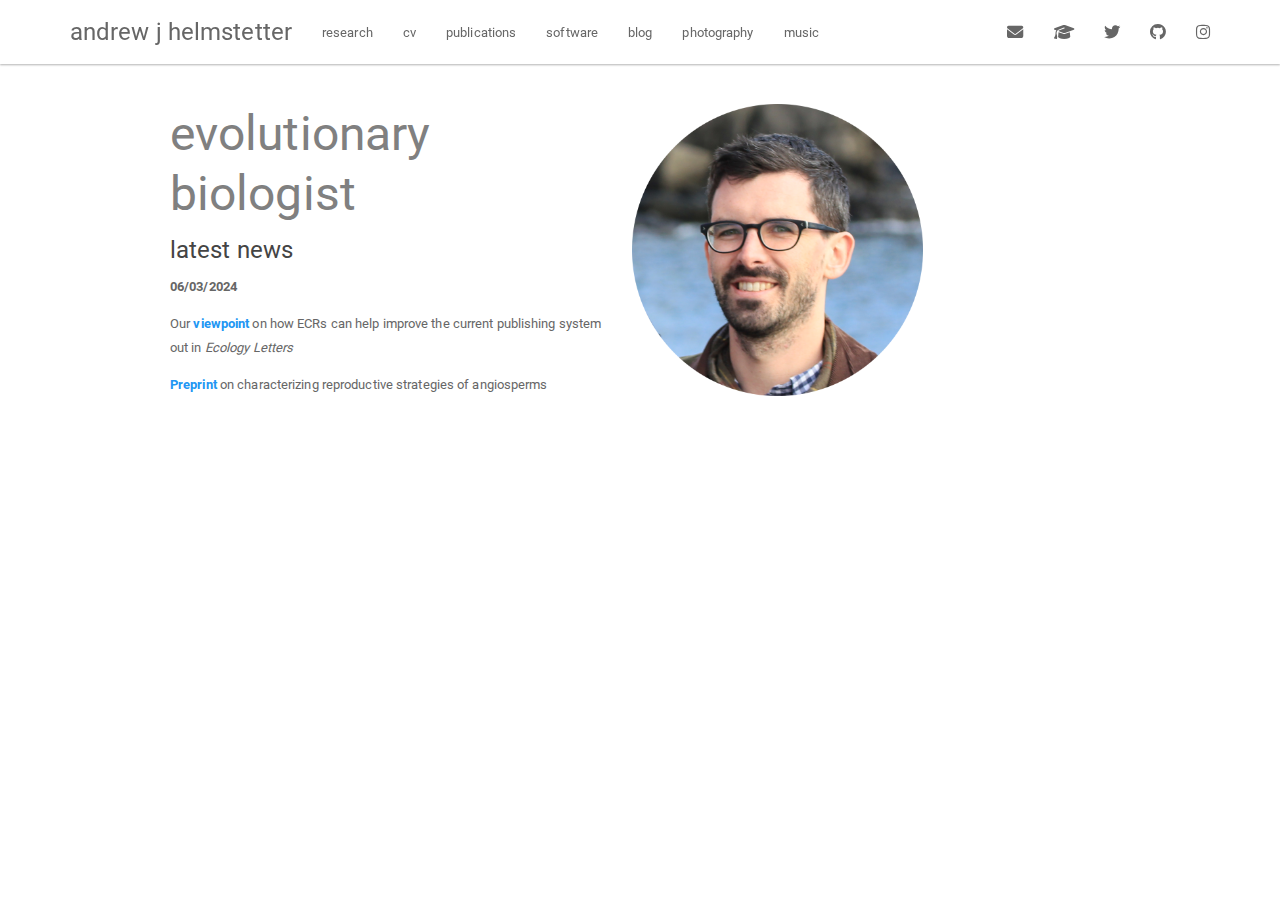
<file: index.html>
<!DOCTYPE html>

<html>

<head>

<meta charset="utf-8" />
<meta name="generator" content="pandoc" />
<meta http-equiv="X-UA-Compatible" content="IE=EDGE" />




<title>andrew helmstetter</title>

<script src="site_libs/header-attrs-2.26/header-attrs.js"></script>
<script src="site_libs/jquery-3.6.0/jquery-3.6.0.min.js"></script>
<meta name="viewport" content="width=device-width, initial-scale=1" />
<link href="site_libs/bootstrap-3.3.5/css/paper.min.css" rel="stylesheet" />
<script src="site_libs/bootstrap-3.3.5/js/bootstrap.min.js"></script>
<script src="site_libs/bootstrap-3.3.5/shim/html5shiv.min.js"></script>
<script src="site_libs/bootstrap-3.3.5/shim/respond.min.js"></script>
<style>h1 {font-size: 34px;}
       h1.title {font-size: 38px;}
       h2 {font-size: 30px;}
       h3 {font-size: 24px;}
       h4 {font-size: 18px;}
       h5 {font-size: 16px;}
       h6 {font-size: 12px;}
       code {color: inherit; background-color: rgba(0, 0, 0, 0.04);}
       pre:not([class]) { background-color: white }</style>
<script src="site_libs/navigation-1.1/tabsets.js"></script>
<link href="site_libs/highlightjs-9.12.0/default.css" rel="stylesheet" />
<script src="site_libs/highlightjs-9.12.0/highlight.js"></script>
<meta name="description" content="andrew helmstetter"/>
<link href="site_libs/font-awesome-6.4.2/css/all.min.css" rel="stylesheet" />
<link href="site_libs/font-awesome-6.4.2/css/v4-shims.min.css" rel="stylesheet" />

<style type="text/css">
  code{white-space: pre-wrap;}
  span.smallcaps{font-variant: small-caps;}
  span.underline{text-decoration: underline;}
  div.column{display: inline-block; vertical-align: top; width: 50%;}
  div.hanging-indent{margin-left: 1.5em; text-indent: -1.5em;}
  ul.task-list{list-style: none;}
    </style>

<style type="text/css">code{white-space: pre;}</style>
<script type="text/javascript">
if (window.hljs) {
  hljs.configure({languages: []});
  hljs.initHighlightingOnLoad();
  if (document.readyState && document.readyState === "complete") {
    window.setTimeout(function() { hljs.initHighlighting(); }, 0);
  }
}
</script>






<link rel="stylesheet" href="style.css" type="text/css" />



<style type = "text/css">
.main-container {
  max-width: 940px;
  margin-left: auto;
  margin-right: auto;
}
img {
  max-width:100%;
}
.tabbed-pane {
  padding-top: 12px;
}
.html-widget {
  margin-bottom: 20px;
}
button.code-folding-btn:focus {
  outline: none;
}
summary {
  display: list-item;
}
details > summary > p:only-child {
  display: inline;
}
pre code {
  padding: 0;
}
</style>


<style type="text/css">
.dropdown-submenu {
  position: relative;
}
.dropdown-submenu>.dropdown-menu {
  top: 0;
  left: 100%;
  margin-top: -6px;
  margin-left: -1px;
  border-radius: 0 6px 6px 6px;
}
.dropdown-submenu:hover>.dropdown-menu {
  display: block;
}
.dropdown-submenu>a:after {
  display: block;
  content: " ";
  float: right;
  width: 0;
  height: 0;
  border-color: transparent;
  border-style: solid;
  border-width: 5px 0 5px 5px;
  border-left-color: #cccccc;
  margin-top: 5px;
  margin-right: -10px;
}
.dropdown-submenu:hover>a:after {
  border-left-color: #adb5bd;
}
.dropdown-submenu.pull-left {
  float: none;
}
.dropdown-submenu.pull-left>.dropdown-menu {
  left: -100%;
  margin-left: 10px;
  border-radius: 6px 0 6px 6px;
}
</style>

<script type="text/javascript">
// manage active state of menu based on current page
$(document).ready(function () {
  // active menu anchor
  href = window.location.pathname
  href = href.substr(href.lastIndexOf('/') + 1)
  if (href === "")
    href = "index.html";
  var menuAnchor = $('a[href="' + href + '"]');

  // mark the anchor link active (and if it's in a dropdown, also mark that active)
  var dropdown = menuAnchor.closest('li.dropdown');
  if (window.bootstrap) { // Bootstrap 4+
    menuAnchor.addClass('active');
    dropdown.find('> .dropdown-toggle').addClass('active');
  } else { // Bootstrap 3
    menuAnchor.parent().addClass('active');
    dropdown.addClass('active');
  }

  // Navbar adjustments
  var navHeight = $(".navbar").first().height() + 15;
  var style = document.createElement('style');
  var pt = "padding-top: " + navHeight + "px; ";
  var mt = "margin-top: -" + navHeight + "px; ";
  var css = "";
  // offset scroll position for anchor links (for fixed navbar)
  for (var i = 1; i <= 6; i++) {
    css += ".section h" + i + "{ " + pt + mt + "}\n";
  }
  style.innerHTML = "body {" + pt + "padding-bottom: 40px; }\n" + css;
  document.head.appendChild(style);
});
</script>

<!-- tabsets -->

<style type="text/css">
.tabset-dropdown > .nav-tabs {
  display: inline-table;
  max-height: 500px;
  min-height: 44px;
  overflow-y: auto;
  border: 1px solid #ddd;
  border-radius: 4px;
}

.tabset-dropdown > .nav-tabs > li.active:before, .tabset-dropdown > .nav-tabs.nav-tabs-open:before {
  content: "\e259";
  font-family: 'Glyphicons Halflings';
  display: inline-block;
  padding: 10px;
  border-right: 1px solid #ddd;
}

.tabset-dropdown > .nav-tabs.nav-tabs-open > li.active:before {
  content: "\e258";
  font-family: 'Glyphicons Halflings';
  border: none;
}

.tabset-dropdown > .nav-tabs > li.active {
  display: block;
}

.tabset-dropdown > .nav-tabs > li > a,
.tabset-dropdown > .nav-tabs > li > a:focus,
.tabset-dropdown > .nav-tabs > li > a:hover {
  border: none;
  display: inline-block;
  border-radius: 4px;
  background-color: transparent;
}

.tabset-dropdown > .nav-tabs.nav-tabs-open > li {
  display: block;
  float: none;
}

.tabset-dropdown > .nav-tabs > li {
  display: none;
}
</style>

<!-- code folding -->




</head>

<body>


<div class="container-fluid main-container">




<div class="navbar navbar-default  navbar-fixed-top" role="navigation">
  <div class="container">
    <div class="navbar-header">
      <button type="button" class="navbar-toggle collapsed" data-toggle="collapse" data-bs-toggle="collapse" data-target="#navbar" data-bs-target="#navbar">
        <span class="icon-bar"></span>
        <span class="icon-bar"></span>
        <span class="icon-bar"></span>
      </button>
      <a class="navbar-brand" href="index.html">andrew j helmstetter</a>
    </div>
    <div id="navbar" class="navbar-collapse collapse">
      <ul class="nav navbar-nav">
        <li>
  <a href="research.html">research</a>
</li>
<li>
  <a href="cv.html">cv</a>
</li>
<li>
  <a href="publications.html">publications</a>
</li>
<li>
  <a href="software.html">software</a>
</li>
<li>
  <a href="blog.html">blog</a>
</li>
<li>
  <a href="photography.html">photography</a>
</li>
<li>
  <a href="music.html">music</a>
</li>
      </ul>
      <ul class="nav navbar-nav navbar-right">
        <li>
  <a href="mailto:andrew.j.helmstetter@gmail.com">
    <span class="fa fa-envelope fa-lg"></span>
     
  </a>
</li>
<li>
  <a href="https://scholar.google.com/citations?user=Ye-lhkIAAAAJ&amp;hl=en">
    <span class="fa fa-graduation-cap fa-lg"></span>
     
  </a>
</li>
<li>
  <a href="https://twitter.com/ajhelmstetter">
    <span class="fab fa-twitter fa-lg"></span>
     
  </a>
</li>
<li>
  <a href="http://github.com/ajhelmstetter">
    <span class="fab fa-github fa-lg"></span>
     
  </a>
</li>
<li>
  <a href="https://www.instagram.com/unchatquipeche">
    <span class="fab fa-instagram fa-lg"></span>
     
  </a>
</li>
      </ul>
    </div><!--/.nav-collapse -->
  </div><!--/.container -->
</div><!--/.navbar -->

<div id="header">




</div>


<div class="col2" style="padding-top:25px">
<div class="row">
<p><font size="60" color="grey" style="LINE-HEIGHT:60px">evolutionary
biologist</font></p>
<div id="latest-news" class="section level3">
<h3>latest news</h3>
<p><strong>06/03/2024</strong></p>
<p>Our <strong><a
href="https://doi.org/10.1111/ele.14395">viewpoint</a></strong> on how
ECRs can help improve the current publishing system out in <em>Ecology
Letters</em></p>
<p><strong><a
href="https://doi.org/10.1101/2024.02.26.582019">Preprint</a></strong>
on characterizing reproductive strategies of angiosperms</p>
<div id="me">
<p><img src="images/me_circle3.png"
style="float:center padding:50px;width:65.0%" /></p>
</div>
</div>
</div>
</div>




</div>

<script>

// add bootstrap table styles to pandoc tables
function bootstrapStylePandocTables() {
  $('tr.odd').parent('tbody').parent('table').addClass('table table-condensed');
}
$(document).ready(function () {
  bootstrapStylePandocTables();
});


</script>

<!-- tabsets -->

<script>
$(document).ready(function () {
  window.buildTabsets("TOC");
});

$(document).ready(function () {
  $('.tabset-dropdown > .nav-tabs > li').click(function () {
    $(this).parent().toggleClass('nav-tabs-open');
  });
});
</script>

<!-- code folding -->


<!-- dynamically load mathjax for compatibility with self-contained -->
<script>
  (function () {
    var script = document.createElement("script");
    script.type = "text/javascript";
    script.src  = "https://mathjax.rstudio.com/latest/MathJax.js?config=TeX-AMS-MML_HTMLorMML";
    document.getElementsByTagName("head")[0].appendChild(script);
  })();
</script>

</body>
</html>
</file>
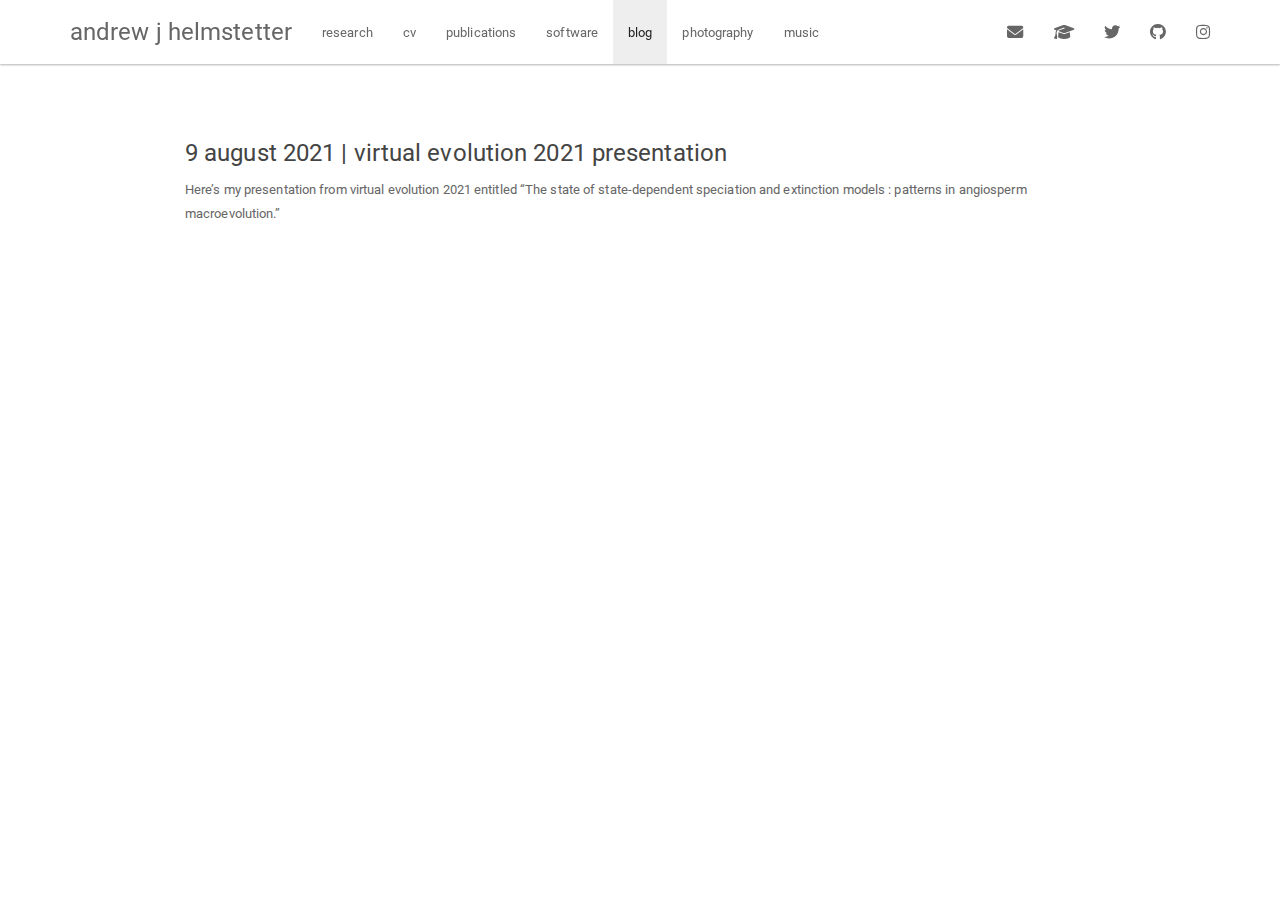
<file: blog.html>
<!DOCTYPE html>

<html>

<head>

<meta charset="utf-8" />
<meta name="generator" content="pandoc" />
<meta http-equiv="X-UA-Compatible" content="IE=EDGE" />




<title>blog</title>

<script src="site_libs/header-attrs-2.26/header-attrs.js"></script>
<script src="site_libs/jquery-3.6.0/jquery-3.6.0.min.js"></script>
<meta name="viewport" content="width=device-width, initial-scale=1" />
<link href="site_libs/bootstrap-3.3.5/css/paper.min.css" rel="stylesheet" />
<script src="site_libs/bootstrap-3.3.5/js/bootstrap.min.js"></script>
<script src="site_libs/bootstrap-3.3.5/shim/html5shiv.min.js"></script>
<script src="site_libs/bootstrap-3.3.5/shim/respond.min.js"></script>
<style>h1 {font-size: 34px;}
       h1.title {font-size: 38px;}
       h2 {font-size: 30px;}
       h3 {font-size: 24px;}
       h4 {font-size: 18px;}
       h5 {font-size: 16px;}
       h6 {font-size: 12px;}
       code {color: inherit; background-color: rgba(0, 0, 0, 0.04);}
       pre:not([class]) { background-color: white }</style>
<script src="site_libs/navigation-1.1/tabsets.js"></script>
<link href="site_libs/highlightjs-9.12.0/default.css" rel="stylesheet" />
<script src="site_libs/highlightjs-9.12.0/highlight.js"></script>
<link href="site_libs/font-awesome-6.4.2/css/all.min.css" rel="stylesheet" />
<link href="site_libs/font-awesome-6.4.2/css/v4-shims.min.css" rel="stylesheet" />

<style type="text/css">
  code{white-space: pre-wrap;}
  span.smallcaps{font-variant: small-caps;}
  span.underline{text-decoration: underline;}
  div.column{display: inline-block; vertical-align: top; width: 50%;}
  div.hanging-indent{margin-left: 1.5em; text-indent: -1.5em;}
  ul.task-list{list-style: none;}
    </style>

<style type="text/css">code{white-space: pre;}</style>
<script type="text/javascript">
if (window.hljs) {
  hljs.configure({languages: []});
  hljs.initHighlightingOnLoad();
  if (document.readyState && document.readyState === "complete") {
    window.setTimeout(function() { hljs.initHighlighting(); }, 0);
  }
}
</script>






<link rel="stylesheet" href="style.css" type="text/css" />



<style type = "text/css">
.main-container {
  max-width: 940px;
  margin-left: auto;
  margin-right: auto;
}
img {
  max-width:100%;
}
.tabbed-pane {
  padding-top: 12px;
}
.html-widget {
  margin-bottom: 20px;
}
button.code-folding-btn:focus {
  outline: none;
}
summary {
  display: list-item;
}
details > summary > p:only-child {
  display: inline;
}
pre code {
  padding: 0;
}
</style>


<style type="text/css">
.dropdown-submenu {
  position: relative;
}
.dropdown-submenu>.dropdown-menu {
  top: 0;
  left: 100%;
  margin-top: -6px;
  margin-left: -1px;
  border-radius: 0 6px 6px 6px;
}
.dropdown-submenu:hover>.dropdown-menu {
  display: block;
}
.dropdown-submenu>a:after {
  display: block;
  content: " ";
  float: right;
  width: 0;
  height: 0;
  border-color: transparent;
  border-style: solid;
  border-width: 5px 0 5px 5px;
  border-left-color: #cccccc;
  margin-top: 5px;
  margin-right: -10px;
}
.dropdown-submenu:hover>a:after {
  border-left-color: #adb5bd;
}
.dropdown-submenu.pull-left {
  float: none;
}
.dropdown-submenu.pull-left>.dropdown-menu {
  left: -100%;
  margin-left: 10px;
  border-radius: 6px 0 6px 6px;
}
</style>

<script type="text/javascript">
// manage active state of menu based on current page
$(document).ready(function () {
  // active menu anchor
  href = window.location.pathname
  href = href.substr(href.lastIndexOf('/') + 1)
  if (href === "")
    href = "index.html";
  var menuAnchor = $('a[href="' + href + '"]');

  // mark the anchor link active (and if it's in a dropdown, also mark that active)
  var dropdown = menuAnchor.closest('li.dropdown');
  if (window.bootstrap) { // Bootstrap 4+
    menuAnchor.addClass('active');
    dropdown.find('> .dropdown-toggle').addClass('active');
  } else { // Bootstrap 3
    menuAnchor.parent().addClass('active');
    dropdown.addClass('active');
  }

  // Navbar adjustments
  var navHeight = $(".navbar").first().height() + 15;
  var style = document.createElement('style');
  var pt = "padding-top: " + navHeight + "px; ";
  var mt = "margin-top: -" + navHeight + "px; ";
  var css = "";
  // offset scroll position for anchor links (for fixed navbar)
  for (var i = 1; i <= 6; i++) {
    css += ".section h" + i + "{ " + pt + mt + "}\n";
  }
  style.innerHTML = "body {" + pt + "padding-bottom: 40px; }\n" + css;
  document.head.appendChild(style);
});
</script>

<!-- tabsets -->

<style type="text/css">
.tabset-dropdown > .nav-tabs {
  display: inline-table;
  max-height: 500px;
  min-height: 44px;
  overflow-y: auto;
  border: 1px solid #ddd;
  border-radius: 4px;
}

.tabset-dropdown > .nav-tabs > li.active:before, .tabset-dropdown > .nav-tabs.nav-tabs-open:before {
  content: "\e259";
  font-family: 'Glyphicons Halflings';
  display: inline-block;
  padding: 10px;
  border-right: 1px solid #ddd;
}

.tabset-dropdown > .nav-tabs.nav-tabs-open > li.active:before {
  content: "\e258";
  font-family: 'Glyphicons Halflings';
  border: none;
}

.tabset-dropdown > .nav-tabs > li.active {
  display: block;
}

.tabset-dropdown > .nav-tabs > li > a,
.tabset-dropdown > .nav-tabs > li > a:focus,
.tabset-dropdown > .nav-tabs > li > a:hover {
  border: none;
  display: inline-block;
  border-radius: 4px;
  background-color: transparent;
}

.tabset-dropdown > .nav-tabs.nav-tabs-open > li {
  display: block;
  float: none;
}

.tabset-dropdown > .nav-tabs > li {
  display: none;
}
</style>

<!-- code folding -->




</head>

<body>


<div class="container-fluid main-container">




<div class="navbar navbar-default  navbar-fixed-top" role="navigation">
  <div class="container">
    <div class="navbar-header">
      <button type="button" class="navbar-toggle collapsed" data-toggle="collapse" data-bs-toggle="collapse" data-target="#navbar" data-bs-target="#navbar">
        <span class="icon-bar"></span>
        <span class="icon-bar"></span>
        <span class="icon-bar"></span>
      </button>
      <a class="navbar-brand" href="index.html">andrew j helmstetter</a>
    </div>
    <div id="navbar" class="navbar-collapse collapse">
      <ul class="nav navbar-nav">
        <li>
  <a href="research.html">research</a>
</li>
<li>
  <a href="cv.html">cv</a>
</li>
<li>
  <a href="publications.html">publications</a>
</li>
<li>
  <a href="software.html">software</a>
</li>
<li>
  <a href="blog.html">blog</a>
</li>
<li>
  <a href="photography.html">photography</a>
</li>
<li>
  <a href="music.html">music</a>
</li>
      </ul>
      <ul class="nav navbar-nav navbar-right">
        <li>
  <a href="mailto:andrew.j.helmstetter@gmail.com">
    <span class="fa fa-envelope fa-lg"></span>
     
  </a>
</li>
<li>
  <a href="https://scholar.google.com/citations?user=Ye-lhkIAAAAJ&amp;hl=en">
    <span class="fa fa-graduation-cap fa-lg"></span>
     
  </a>
</li>
<li>
  <a href="https://twitter.com/ajhelmstetter">
    <span class="fab fa-twitter fa-lg"></span>
     
  </a>
</li>
<li>
  <a href="http://github.com/ajhelmstetter">
    <span class="fab fa-github fa-lg"></span>
     
  </a>
</li>
<li>
  <a href="https://www.instagram.com/unchatquipeche">
    <span class="fab fa-instagram fa-lg"></span>
     
  </a>
</li>
      </ul>
    </div><!--/.nav-collapse -->
  </div><!--/.container -->
</div><!--/.navbar -->

<div id="header">




</div>


<p><br></br></p>
<div id="august-2021-virtual-evolution-2021-presentation"
class="section level3">
<h3>9 august 2021 | virtual evolution 2021 presentation</h3>
<p>Here’s my presentation from virtual evolution 2021 entitled “The
state of state-dependent speciation and extinction models : patterns in
angiosperm macroevolution.”</p>
<center>
<iframe width="560" height="315" src="https://www.youtube.com/embed/M_opj1RmxcM" title="YouTube video player" frameborder="0" allow="accelerometer; autoplay; clipboard-write; encrypted-media; gyroscope; picture-in-picture" allowfullscreen>
</iframe>
</center>
</div>




</div>

<script>

// add bootstrap table styles to pandoc tables
function bootstrapStylePandocTables() {
  $('tr.odd').parent('tbody').parent('table').addClass('table table-condensed');
}
$(document).ready(function () {
  bootstrapStylePandocTables();
});


</script>

<!-- tabsets -->

<script>
$(document).ready(function () {
  window.buildTabsets("TOC");
});

$(document).ready(function () {
  $('.tabset-dropdown > .nav-tabs > li').click(function () {
    $(this).parent().toggleClass('nav-tabs-open');
  });
});
</script>

<!-- code folding -->


<!-- dynamically load mathjax for compatibility with self-contained -->
<script>
  (function () {
    var script = document.createElement("script");
    script.type = "text/javascript";
    script.src  = "https://mathjax.rstudio.com/latest/MathJax.js?config=TeX-AMS-MML_HTMLorMML";
    document.getElementsByTagName("head")[0].appendChild(script);
  })();
</script>

</body>
</html>
</file>
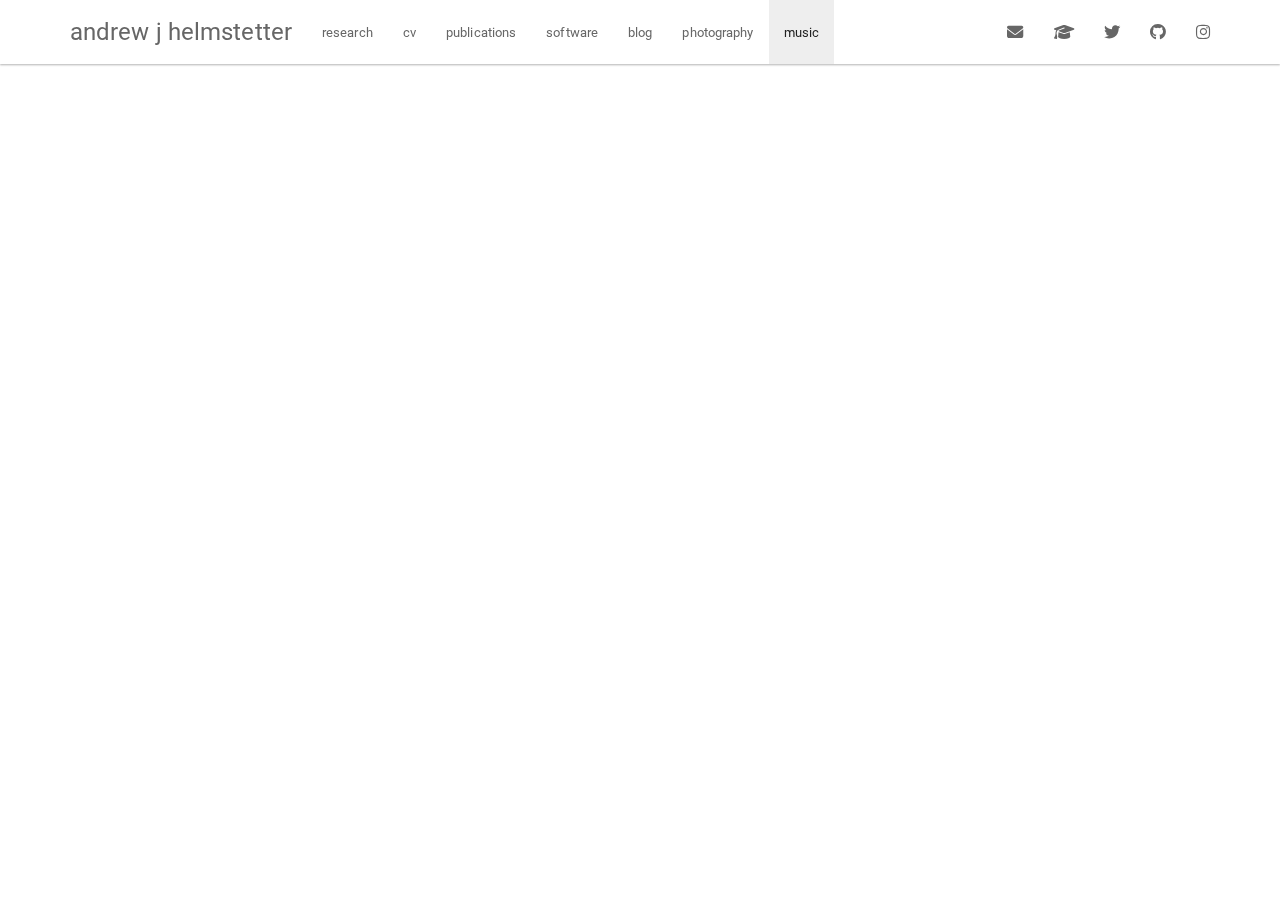
<file: music.html>
<!DOCTYPE html>

<html>

<head>

<meta charset="utf-8" />
<meta name="generator" content="pandoc" />
<meta http-equiv="X-UA-Compatible" content="IE=EDGE" />




<title>music</title>

<script src="site_libs/header-attrs-2.26/header-attrs.js"></script>
<script src="site_libs/jquery-3.6.0/jquery-3.6.0.min.js"></script>
<meta name="viewport" content="width=device-width, initial-scale=1" />
<link href="site_libs/bootstrap-3.3.5/css/paper.min.css" rel="stylesheet" />
<script src="site_libs/bootstrap-3.3.5/js/bootstrap.min.js"></script>
<script src="site_libs/bootstrap-3.3.5/shim/html5shiv.min.js"></script>
<script src="site_libs/bootstrap-3.3.5/shim/respond.min.js"></script>
<style>h1 {font-size: 34px;}
       h1.title {font-size: 38px;}
       h2 {font-size: 30px;}
       h3 {font-size: 24px;}
       h4 {font-size: 18px;}
       h5 {font-size: 16px;}
       h6 {font-size: 12px;}
       code {color: inherit; background-color: rgba(0, 0, 0, 0.04);}
       pre:not([class]) { background-color: white }</style>
<script src="site_libs/navigation-1.1/tabsets.js"></script>
<link href="site_libs/highlightjs-9.12.0/default.css" rel="stylesheet" />
<script src="site_libs/highlightjs-9.12.0/highlight.js"></script>
<link href="site_libs/font-awesome-6.4.2/css/all.min.css" rel="stylesheet" />
<link href="site_libs/font-awesome-6.4.2/css/v4-shims.min.css" rel="stylesheet" />

<style type="text/css">
  code{white-space: pre-wrap;}
  span.smallcaps{font-variant: small-caps;}
  span.underline{text-decoration: underline;}
  div.column{display: inline-block; vertical-align: top; width: 50%;}
  div.hanging-indent{margin-left: 1.5em; text-indent: -1.5em;}
  ul.task-list{list-style: none;}
    </style>

<style type="text/css">code{white-space: pre;}</style>
<script type="text/javascript">
if (window.hljs) {
  hljs.configure({languages: []});
  hljs.initHighlightingOnLoad();
  if (document.readyState && document.readyState === "complete") {
    window.setTimeout(function() { hljs.initHighlighting(); }, 0);
  }
}
</script>






<link rel="stylesheet" href="style.css" type="text/css" />



<style type = "text/css">
.main-container {
  max-width: 940px;
  margin-left: auto;
  margin-right: auto;
}
img {
  max-width:100%;
}
.tabbed-pane {
  padding-top: 12px;
}
.html-widget {
  margin-bottom: 20px;
}
button.code-folding-btn:focus {
  outline: none;
}
summary {
  display: list-item;
}
details > summary > p:only-child {
  display: inline;
}
pre code {
  padding: 0;
}
</style>


<style type="text/css">
.dropdown-submenu {
  position: relative;
}
.dropdown-submenu>.dropdown-menu {
  top: 0;
  left: 100%;
  margin-top: -6px;
  margin-left: -1px;
  border-radius: 0 6px 6px 6px;
}
.dropdown-submenu:hover>.dropdown-menu {
  display: block;
}
.dropdown-submenu>a:after {
  display: block;
  content: " ";
  float: right;
  width: 0;
  height: 0;
  border-color: transparent;
  border-style: solid;
  border-width: 5px 0 5px 5px;
  border-left-color: #cccccc;
  margin-top: 5px;
  margin-right: -10px;
}
.dropdown-submenu:hover>a:after {
  border-left-color: #adb5bd;
}
.dropdown-submenu.pull-left {
  float: none;
}
.dropdown-submenu.pull-left>.dropdown-menu {
  left: -100%;
  margin-left: 10px;
  border-radius: 6px 0 6px 6px;
}
</style>

<script type="text/javascript">
// manage active state of menu based on current page
$(document).ready(function () {
  // active menu anchor
  href = window.location.pathname
  href = href.substr(href.lastIndexOf('/') + 1)
  if (href === "")
    href = "index.html";
  var menuAnchor = $('a[href="' + href + '"]');

  // mark the anchor link active (and if it's in a dropdown, also mark that active)
  var dropdown = menuAnchor.closest('li.dropdown');
  if (window.bootstrap) { // Bootstrap 4+
    menuAnchor.addClass('active');
    dropdown.find('> .dropdown-toggle').addClass('active');
  } else { // Bootstrap 3
    menuAnchor.parent().addClass('active');
    dropdown.addClass('active');
  }

  // Navbar adjustments
  var navHeight = $(".navbar").first().height() + 15;
  var style = document.createElement('style');
  var pt = "padding-top: " + navHeight + "px; ";
  var mt = "margin-top: -" + navHeight + "px; ";
  var css = "";
  // offset scroll position for anchor links (for fixed navbar)
  for (var i = 1; i <= 6; i++) {
    css += ".section h" + i + "{ " + pt + mt + "}\n";
  }
  style.innerHTML = "body {" + pt + "padding-bottom: 40px; }\n" + css;
  document.head.appendChild(style);
});
</script>

<!-- tabsets -->

<style type="text/css">
.tabset-dropdown > .nav-tabs {
  display: inline-table;
  max-height: 500px;
  min-height: 44px;
  overflow-y: auto;
  border: 1px solid #ddd;
  border-radius: 4px;
}

.tabset-dropdown > .nav-tabs > li.active:before, .tabset-dropdown > .nav-tabs.nav-tabs-open:before {
  content: "\e259";
  font-family: 'Glyphicons Halflings';
  display: inline-block;
  padding: 10px;
  border-right: 1px solid #ddd;
}

.tabset-dropdown > .nav-tabs.nav-tabs-open > li.active:before {
  content: "\e258";
  font-family: 'Glyphicons Halflings';
  border: none;
}

.tabset-dropdown > .nav-tabs > li.active {
  display: block;
}

.tabset-dropdown > .nav-tabs > li > a,
.tabset-dropdown > .nav-tabs > li > a:focus,
.tabset-dropdown > .nav-tabs > li > a:hover {
  border: none;
  display: inline-block;
  border-radius: 4px;
  background-color: transparent;
}

.tabset-dropdown > .nav-tabs.nav-tabs-open > li {
  display: block;
  float: none;
}

.tabset-dropdown > .nav-tabs > li {
  display: none;
}
</style>

<!-- code folding -->




</head>

<body>


<div class="container-fluid main-container">




<div class="navbar navbar-default  navbar-fixed-top" role="navigation">
  <div class="container">
    <div class="navbar-header">
      <button type="button" class="navbar-toggle collapsed" data-toggle="collapse" data-bs-toggle="collapse" data-target="#navbar" data-bs-target="#navbar">
        <span class="icon-bar"></span>
        <span class="icon-bar"></span>
        <span class="icon-bar"></span>
      </button>
      <a class="navbar-brand" href="index.html">andrew j helmstetter</a>
    </div>
    <div id="navbar" class="navbar-collapse collapse">
      <ul class="nav navbar-nav">
        <li>
  <a href="research.html">research</a>
</li>
<li>
  <a href="cv.html">cv</a>
</li>
<li>
  <a href="publications.html">publications</a>
</li>
<li>
  <a href="software.html">software</a>
</li>
<li>
  <a href="blog.html">blog</a>
</li>
<li>
  <a href="photography.html">photography</a>
</li>
<li>
  <a href="music.html">music</a>
</li>
      </ul>
      <ul class="nav navbar-nav navbar-right">
        <li>
  <a href="mailto:andrew.j.helmstetter@gmail.com">
    <span class="fa fa-envelope fa-lg"></span>
     
  </a>
</li>
<li>
  <a href="https://scholar.google.com/citations?user=Ye-lhkIAAAAJ&amp;hl=en">
    <span class="fa fa-graduation-cap fa-lg"></span>
     
  </a>
</li>
<li>
  <a href="https://twitter.com/ajhelmstetter">
    <span class="fab fa-twitter fa-lg"></span>
     
  </a>
</li>
<li>
  <a href="http://github.com/ajhelmstetter">
    <span class="fab fa-github fa-lg"></span>
     
  </a>
</li>
<li>
  <a href="https://www.instagram.com/unchatquipeche">
    <span class="fab fa-instagram fa-lg"></span>
     
  </a>
</li>
      </ul>
    </div><!--/.nav-collapse -->
  </div><!--/.container -->
</div><!--/.navbar -->

<div id="header">




</div>


<div id="section" class="section level2">
<h2></h2>
</div>
<div id="section-1" class="section level2">
<h2></h2>
<iframe width="100%" height="450" scrolling="no" frameborder="no" allow="autoplay" src="https://w.soundcloud.com/player/?url=https%3A//api.soundcloud.com/tracks/821631940&amp;color=%23ff5500&amp;auto_play=false&amp;hide_related=false&amp;show_comments=true&amp;show_user=true&amp;show_reposts=false&amp;show_teaser=true&amp;visual=true">
</iframe>
</div>




</div>

<script>

// add bootstrap table styles to pandoc tables
function bootstrapStylePandocTables() {
  $('tr.odd').parent('tbody').parent('table').addClass('table table-condensed');
}
$(document).ready(function () {
  bootstrapStylePandocTables();
});


</script>

<!-- tabsets -->

<script>
$(document).ready(function () {
  window.buildTabsets("TOC");
});

$(document).ready(function () {
  $('.tabset-dropdown > .nav-tabs > li').click(function () {
    $(this).parent().toggleClass('nav-tabs-open');
  });
});
</script>

<!-- code folding -->


<!-- dynamically load mathjax for compatibility with self-contained -->
<script>
  (function () {
    var script = document.createElement("script");
    script.type = "text/javascript";
    script.src  = "https://mathjax.rstudio.com/latest/MathJax.js?config=TeX-AMS-MML_HTMLorMML";
    document.getElementsByTagName("head")[0].appendChild(script);
  })();
</script>

</body>
</html>
</file>
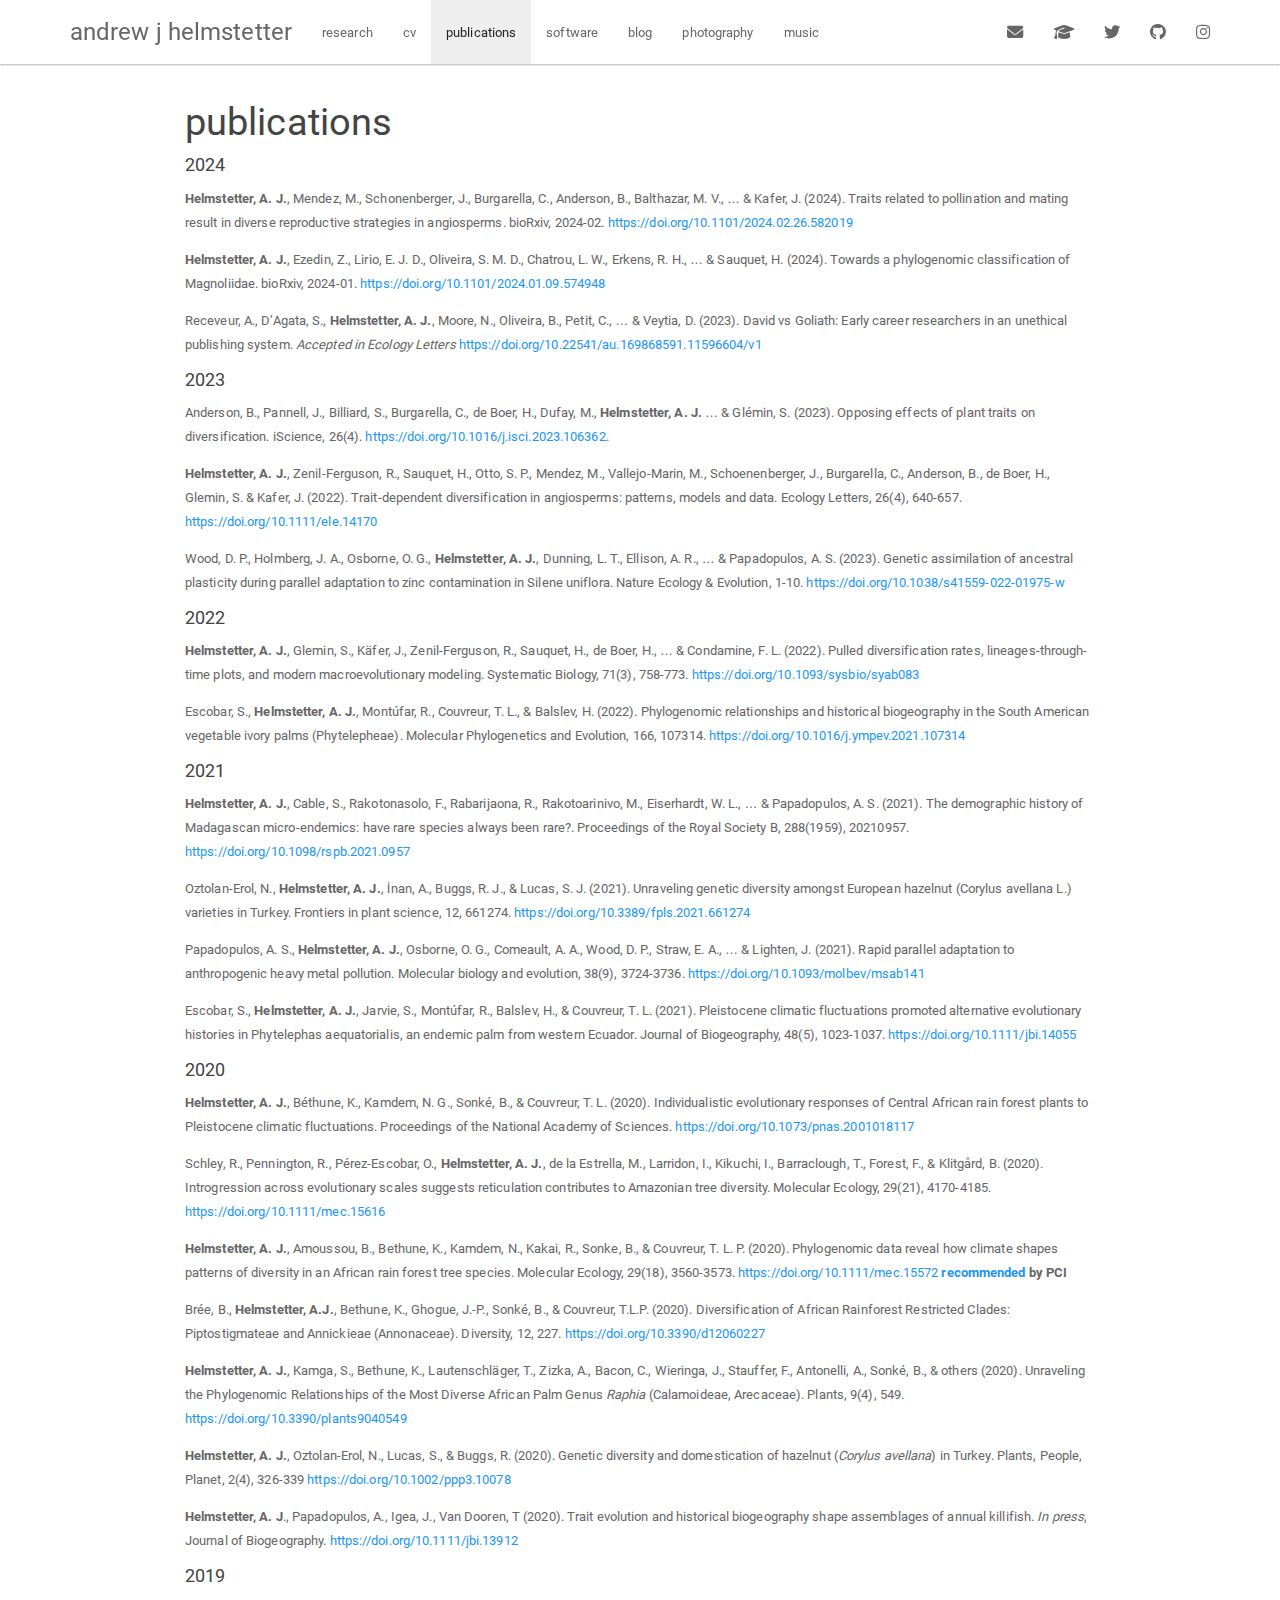
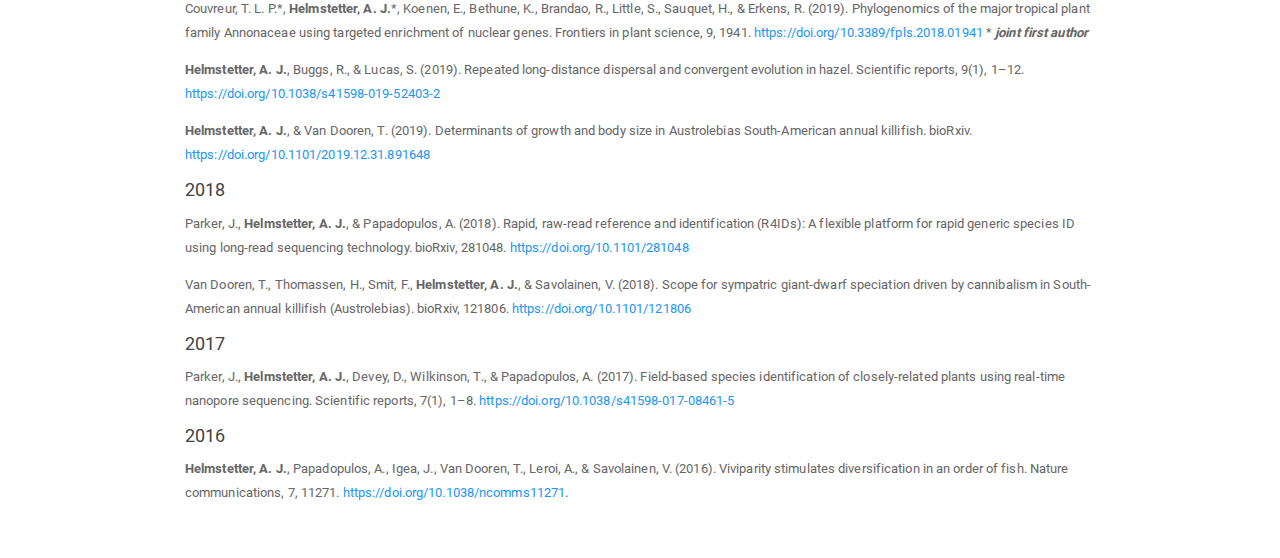
<file: publications.html>
<!DOCTYPE html>

<html>

<head>

<meta charset="utf-8" />
<meta name="generator" content="pandoc" />
<meta http-equiv="X-UA-Compatible" content="IE=EDGE" />




<title>publications</title>

<script src="site_libs/header-attrs-2.26/header-attrs.js"></script>
<script src="site_libs/jquery-3.6.0/jquery-3.6.0.min.js"></script>
<meta name="viewport" content="width=device-width, initial-scale=1" />
<link href="site_libs/bootstrap-3.3.5/css/paper.min.css" rel="stylesheet" />
<script src="site_libs/bootstrap-3.3.5/js/bootstrap.min.js"></script>
<script src="site_libs/bootstrap-3.3.5/shim/html5shiv.min.js"></script>
<script src="site_libs/bootstrap-3.3.5/shim/respond.min.js"></script>
<style>h1 {font-size: 34px;}
       h1.title {font-size: 38px;}
       h2 {font-size: 30px;}
       h3 {font-size: 24px;}
       h4 {font-size: 18px;}
       h5 {font-size: 16px;}
       h6 {font-size: 12px;}
       code {color: inherit; background-color: rgba(0, 0, 0, 0.04);}
       pre:not([class]) { background-color: white }</style>
<script src="site_libs/navigation-1.1/tabsets.js"></script>
<link href="site_libs/highlightjs-9.12.0/default.css" rel="stylesheet" />
<script src="site_libs/highlightjs-9.12.0/highlight.js"></script>
<link href="site_libs/font-awesome-6.4.2/css/all.min.css" rel="stylesheet" />
<link href="site_libs/font-awesome-6.4.2/css/v4-shims.min.css" rel="stylesheet" />

<style type="text/css">
  code{white-space: pre-wrap;}
  span.smallcaps{font-variant: small-caps;}
  span.underline{text-decoration: underline;}
  div.column{display: inline-block; vertical-align: top; width: 50%;}
  div.hanging-indent{margin-left: 1.5em; text-indent: -1.5em;}
  ul.task-list{list-style: none;}
    </style>

<style type="text/css">code{white-space: pre;}</style>
<script type="text/javascript">
if (window.hljs) {
  hljs.configure({languages: []});
  hljs.initHighlightingOnLoad();
  if (document.readyState && document.readyState === "complete") {
    window.setTimeout(function() { hljs.initHighlighting(); }, 0);
  }
}
</script>






<link rel="stylesheet" href="style.css" type="text/css" />



<style type = "text/css">
.main-container {
  max-width: 940px;
  margin-left: auto;
  margin-right: auto;
}
img {
  max-width:100%;
}
.tabbed-pane {
  padding-top: 12px;
}
.html-widget {
  margin-bottom: 20px;
}
button.code-folding-btn:focus {
  outline: none;
}
summary {
  display: list-item;
}
details > summary > p:only-child {
  display: inline;
}
pre code {
  padding: 0;
}
</style>


<style type="text/css">
.dropdown-submenu {
  position: relative;
}
.dropdown-submenu>.dropdown-menu {
  top: 0;
  left: 100%;
  margin-top: -6px;
  margin-left: -1px;
  border-radius: 0 6px 6px 6px;
}
.dropdown-submenu:hover>.dropdown-menu {
  display: block;
}
.dropdown-submenu>a:after {
  display: block;
  content: " ";
  float: right;
  width: 0;
  height: 0;
  border-color: transparent;
  border-style: solid;
  border-width: 5px 0 5px 5px;
  border-left-color: #cccccc;
  margin-top: 5px;
  margin-right: -10px;
}
.dropdown-submenu:hover>a:after {
  border-left-color: #adb5bd;
}
.dropdown-submenu.pull-left {
  float: none;
}
.dropdown-submenu.pull-left>.dropdown-menu {
  left: -100%;
  margin-left: 10px;
  border-radius: 6px 0 6px 6px;
}
</style>

<script type="text/javascript">
// manage active state of menu based on current page
$(document).ready(function () {
  // active menu anchor
  href = window.location.pathname
  href = href.substr(href.lastIndexOf('/') + 1)
  if (href === "")
    href = "index.html";
  var menuAnchor = $('a[href="' + href + '"]');

  // mark the anchor link active (and if it's in a dropdown, also mark that active)
  var dropdown = menuAnchor.closest('li.dropdown');
  if (window.bootstrap) { // Bootstrap 4+
    menuAnchor.addClass('active');
    dropdown.find('> .dropdown-toggle').addClass('active');
  } else { // Bootstrap 3
    menuAnchor.parent().addClass('active');
    dropdown.addClass('active');
  }

  // Navbar adjustments
  var navHeight = $(".navbar").first().height() + 15;
  var style = document.createElement('style');
  var pt = "padding-top: " + navHeight + "px; ";
  var mt = "margin-top: -" + navHeight + "px; ";
  var css = "";
  // offset scroll position for anchor links (for fixed navbar)
  for (var i = 1; i <= 6; i++) {
    css += ".section h" + i + "{ " + pt + mt + "}\n";
  }
  style.innerHTML = "body {" + pt + "padding-bottom: 40px; }\n" + css;
  document.head.appendChild(style);
});
</script>

<!-- tabsets -->

<style type="text/css">
.tabset-dropdown > .nav-tabs {
  display: inline-table;
  max-height: 500px;
  min-height: 44px;
  overflow-y: auto;
  border: 1px solid #ddd;
  border-radius: 4px;
}

.tabset-dropdown > .nav-tabs > li.active:before, .tabset-dropdown > .nav-tabs.nav-tabs-open:before {
  content: "\e259";
  font-family: 'Glyphicons Halflings';
  display: inline-block;
  padding: 10px;
  border-right: 1px solid #ddd;
}

.tabset-dropdown > .nav-tabs.nav-tabs-open > li.active:before {
  content: "\e258";
  font-family: 'Glyphicons Halflings';
  border: none;
}

.tabset-dropdown > .nav-tabs > li.active {
  display: block;
}

.tabset-dropdown > .nav-tabs > li > a,
.tabset-dropdown > .nav-tabs > li > a:focus,
.tabset-dropdown > .nav-tabs > li > a:hover {
  border: none;
  display: inline-block;
  border-radius: 4px;
  background-color: transparent;
}

.tabset-dropdown > .nav-tabs.nav-tabs-open > li {
  display: block;
  float: none;
}

.tabset-dropdown > .nav-tabs > li {
  display: none;
}
</style>

<!-- code folding -->




</head>

<body>


<div class="container-fluid main-container">




<div class="navbar navbar-default  navbar-fixed-top" role="navigation">
  <div class="container">
    <div class="navbar-header">
      <button type="button" class="navbar-toggle collapsed" data-toggle="collapse" data-bs-toggle="collapse" data-target="#navbar" data-bs-target="#navbar">
        <span class="icon-bar"></span>
        <span class="icon-bar"></span>
        <span class="icon-bar"></span>
      </button>
      <a class="navbar-brand" href="index.html">andrew j helmstetter</a>
    </div>
    <div id="navbar" class="navbar-collapse collapse">
      <ul class="nav navbar-nav">
        <li>
  <a href="research.html">research</a>
</li>
<li>
  <a href="cv.html">cv</a>
</li>
<li>
  <a href="publications.html">publications</a>
</li>
<li>
  <a href="software.html">software</a>
</li>
<li>
  <a href="blog.html">blog</a>
</li>
<li>
  <a href="photography.html">photography</a>
</li>
<li>
  <a href="music.html">music</a>
</li>
      </ul>
      <ul class="nav navbar-nav navbar-right">
        <li>
  <a href="mailto:andrew.j.helmstetter@gmail.com">
    <span class="fa fa-envelope fa-lg"></span>
     
  </a>
</li>
<li>
  <a href="https://scholar.google.com/citations?user=Ye-lhkIAAAAJ&amp;hl=en">
    <span class="fa fa-graduation-cap fa-lg"></span>
     
  </a>
</li>
<li>
  <a href="https://twitter.com/ajhelmstetter">
    <span class="fab fa-twitter fa-lg"></span>
     
  </a>
</li>
<li>
  <a href="http://github.com/ajhelmstetter">
    <span class="fab fa-github fa-lg"></span>
     
  </a>
</li>
<li>
  <a href="https://www.instagram.com/unchatquipeche">
    <span class="fab fa-instagram fa-lg"></span>
     
  </a>
</li>
      </ul>
    </div><!--/.nav-collapse -->
  </div><!--/.container -->
</div><!--/.navbar -->

<div id="header">



<h1 class="title toc-ignore">publications</h1>

</div>


<div id="section" class="section level4">
<h4>2024</h4>
<p><strong>Helmstetter, A. J.</strong>, Mendez, M., Schonenberger, J.,
Burgarella, C., Anderson, B., Balthazar, M. V., … &amp; Kafer, J.
(2024). Traits related to pollination and mating result in diverse
reproductive strategies in angiosperms. bioRxiv, 2024-02. <a
href="https://doi.org/10.1101/2024.02.26.582019"
class="uri">https://doi.org/10.1101/2024.02.26.582019</a></p>
<p><strong>Helmstetter, A. J.</strong>, Ezedin, Z., Lirio, E. J. D.,
Oliveira, S. M. D., Chatrou, L. W., Erkens, R. H., … &amp; Sauquet, H.
(2024). Towards a phylogenomic classification of Magnoliidae. bioRxiv,
2024-01. <a href="https://doi.org/10.1101/2024.01.09.574948"
class="uri">https://doi.org/10.1101/2024.01.09.574948</a></p>
<p>Receveur, A., D’Agata, S., <strong>Helmstetter, A. J.</strong>,
Moore, N., Oliveira, B., Petit, C., … &amp; Veytia, D. (2023). David vs
Goliath: Early career researchers in an unethical publishing system.
<em>Accepted in Ecology Letters</em> <a
href="https://doi.org/10.22541/au.169868591.11596604/v1"
class="uri">https://doi.org/10.22541/au.169868591.11596604/v1</a></p>
</div>
<div id="section-1" class="section level4">
<h4>2023</h4>
<p>Anderson, B., Pannell, J., Billiard, S., Burgarella, C., de Boer, H.,
Dufay, M., <strong>Helmstetter, A. J.</strong> … &amp; Glémin, S.
(2023). Opposing effects of plant traits on diversification. iScience,
26(4). <a href="https://doi.org/10.1016/j.isci.2023.106362"
class="uri">https://doi.org/10.1016/j.isci.2023.106362</a>.</p>
<p><strong>Helmstetter, A. J.</strong>, Zenil-Ferguson, R., Sauquet, H.,
Otto, S. P., Mendez, M., Vallejo-Marin, M., Schoenenberger, J.,
Burgarella, C., Anderson, B., de Boer, H., Glemin, S. &amp; Kafer, J.
(2022). Trait-dependent diversification in angiosperms: patterns, models
and data. Ecology Letters, 26(4), 640-657. <a
href="https://doi.org/10.1111/ele.14170"
class="uri">https://doi.org/10.1111/ele.14170</a></p>
<p>Wood, D. P., Holmberg, J. A., Osborne, O. G., <strong>Helmstetter, A.
J.</strong>, Dunning, L. T., Ellison, A. R., … &amp; Papadopulos, A. S.
(2023). Genetic assimilation of ancestral plasticity during parallel
adaptation to zinc contamination in Silene uniflora. Nature Ecology
&amp; Evolution, 1-10. <a
href="https://doi.org/10.1038/s41559-022-01975-w"
class="uri">https://doi.org/10.1038/s41559-022-01975-w</a></p>
</div>
<div id="section-2" class="section level4">
<h4>2022</h4>
<p><strong>Helmstetter, A. J.</strong>, Glemin, S., Käfer, J.,
Zenil-Ferguson, R., Sauquet, H., de Boer, H., … &amp; Condamine, F. L.
(2022). Pulled diversification rates, lineages-through-time plots, and
modern macroevolutionary modeling. Systematic Biology, 71(3), 758-773.
<a href="https://doi.org/10.1093/sysbio/syab083"
class="uri">https://doi.org/10.1093/sysbio/syab083</a></p>
<p>Escobar, S., <strong>Helmstetter, A. J.</strong>, Montúfar, R.,
Couvreur, T. L., &amp; Balslev, H. (2022). Phylogenomic relationships
and historical biogeography in the South American vegetable ivory palms
(Phytelepheae). Molecular Phylogenetics and Evolution, 166, 107314. <a
href="https://doi.org/10.1016/j.ympev.2021.107314"
class="uri">https://doi.org/10.1016/j.ympev.2021.107314</a></p>
</div>
<div id="section-3" class="section level4">
<h4>2021</h4>
<p><strong>Helmstetter, A. J.</strong>, Cable, S., Rakotonasolo, F.,
Rabarijaona, R., Rakotoarinivo, M., Eiserhardt, W. L., … &amp;
Papadopulos, A. S. (2021). The demographic history of Madagascan
micro-endemics: have rare species always been rare?. Proceedings of the
Royal Society B, 288(1959), 20210957. <a
href="https://doi.org/10.1098/rspb.2021.0957"
class="uri">https://doi.org/10.1098/rspb.2021.0957</a></p>
<p>Oztolan-Erol, N., <strong>Helmstetter, A. J.</strong>, İnan, A.,
Buggs, R. J., &amp; Lucas, S. J. (2021). Unraveling genetic diversity
amongst European hazelnut (Corylus avellana L.) varieties in Turkey.
Frontiers in plant science, 12, 661274. <a
href="https://doi.org/10.3389/fpls.2021.661274"
class="uri">https://doi.org/10.3389/fpls.2021.661274</a></p>
<p>Papadopulos, A. S., <strong>Helmstetter, A. J.</strong>, Osborne, O.
G., Comeault, A. A., Wood, D. P., Straw, E. A., … &amp; Lighten, J.
(2021). Rapid parallel adaptation to anthropogenic heavy metal
pollution. Molecular biology and evolution, 38(9), 3724-3736. <a
href="https://doi.org/10.1093/molbev/msab141"
class="uri">https://doi.org/10.1093/molbev/msab141</a></p>
<p>Escobar, S., <strong>Helmstetter, A. J.</strong>, Jarvie, S.,
Montúfar, R., Balslev, H., &amp; Couvreur, T. L. (2021). Pleistocene
climatic fluctuations promoted alternative evolutionary histories in
Phytelephas aequatorialis, an endemic palm from western Ecuador. Journal
of Biogeography, 48(5), 1023-1037. <a
href="https://doi.org/10.1111/jbi.14055"
class="uri">https://doi.org/10.1111/jbi.14055</a></p>
</div>
<div id="section-4" class="section level4">
<h4>2020</h4>
<p><strong>Helmstetter, A. J.</strong>, Béthune, K., Kamdem, N. G.,
Sonké, B., &amp; Couvreur, T. L. (2020). Individualistic evolutionary
responses of Central African rain forest plants to Pleistocene climatic
fluctuations. Proceedings of the National Academy of Sciences. <a
href="https://doi.org/10.1073/pnas.2001018117"
class="uri">https://doi.org/10.1073/pnas.2001018117</a></p>
<p>Schley, R., Pennington, R., Pérez-Escobar, O., <strong>Helmstetter,
A. J.</strong>, de la Estrella, M., Larridon, I., Kikuchi, I.,
Barraclough, T., Forest, F., &amp; Klitgård, B. (2020). Introgression
across evolutionary scales suggests reticulation contributes to
Amazonian tree diversity. Molecular Ecology, 29(21), 4170-4185. <a
href="https://doi.org/10.1111/mec.15616"
class="uri">https://doi.org/10.1111/mec.15616</a></p>
<p><strong>Helmstetter, A. J.</strong>, Amoussou, B., Bethune, K.,
Kamdem, N., Kakai, R., Sonke, B., &amp; Couvreur, T. L. P. (2020).
Phylogenomic data reveal how climate shapes patterns of diversity in an
African rain forest tree species. Molecular Ecology, 29(18), 3560-3573.
<a href="https://doi.org/10.1111/mec.15572"
class="uri">https://doi.org/10.1111/mec.15572</a> <strong><a
href="10.24072/pci.evolbiol.100094">recommended</a> by PCI</strong></p>
<p>Brée, B., <strong>Helmstetter, A.J.</strong>, Bethune, K., Ghogue,
J.-P., Sonké, B., &amp; Couvreur, T.L.P. (2020). Diversification of
African Rainforest Restricted Clades: Piptostigmateae and Annickieae
(Annonaceae). Diversity, 12, 227. <a
href="https://doi.org/10.3390/d12060227"
class="uri">https://doi.org/10.3390/d12060227</a></p>
<p><strong>Helmstetter, A. J.</strong>, Kamga, S., Bethune, K.,
Lautenschläger, T., Zizka, A., Bacon, C., Wieringa, J., Stauffer, F.,
Antonelli, A., Sonké, B., &amp; others (2020). Unraveling the
Phylogenomic Relationships of the Most Diverse African Palm Genus
<em>Raphia</em> (Calamoideae, Arecaceae). Plants, 9(4), 549. <a
href="https://doi.org/10.3390/plants9040549"
class="uri">https://doi.org/10.3390/plants9040549</a></p>
<p><strong>Helmstetter, A. J.</strong>, Oztolan-Erol, N., Lucas, S.,
&amp; Buggs, R. (2020). Genetic diversity and domestication of hazelnut
(<em>Corylus avellana</em>) in Turkey. Plants, People, Planet, 2(4),
326-339 <a href="https://doi.org/10.1002/ppp3.10078"
class="uri">https://doi.org/10.1002/ppp3.10078</a></p>
<p><strong>Helmstetter, A. J</strong>., Papadopulos, A., Igea, J., Van
Dooren, T (2020). Trait evolution and historical biogeography shape
assemblages of annual killifish. <em>In press</em>, Journal of
Biogeography. <a href="https://doi.org/10.1111/jbi.13912"
class="uri">https://doi.org/10.1111/jbi.13912</a></p>
</div>
<div id="section-5" class="section level4">
<h4>2019</h4>
<p>Couvreur, T. L. P.*, <strong>Helmstetter, A. J.</strong>*, Koenen,
E., Bethune, K., Brandao, R., Little, S., Sauquet, H., &amp; Erkens, R.
(2019). Phylogenomics of the major tropical plant family Annonaceae
using targeted enrichment of nuclear genes. Frontiers in plant science,
9, 1941. <a href="https://doi.org/10.3389/fpls.2018.01941"
class="uri">https://doi.org/10.3389/fpls.2018.01941</a> *
<strong><em>joint first author</em></strong></p>
<p><strong>Helmstetter, A. J.</strong>, Buggs, R., &amp; Lucas, S.
(2019). Repeated long-distance dispersal and convergent evolution in
hazel. Scientific reports, 9(1), 1–12. <a
href="https://doi.org/10.1038/s41598-019-52403-2"
class="uri">https://doi.org/10.1038/s41598-019-52403-2</a></p>
<p><strong>Helmstetter, A. J.</strong>, &amp; Van Dooren, T. (2019).
Determinants of growth and body size in Austrolebias South-American
annual killifish. bioRxiv. <a
href="https://doi.org/10.1101/2019.12.31.891648"
class="uri">https://doi.org/10.1101/2019.12.31.891648</a></p>
</div>
<div id="section-6" class="section level4">
<h4>2018</h4>
<p>Parker, J., <strong>Helmstetter, A. J.</strong>, &amp; Papadopulos,
A. (2018). Rapid, raw-read reference and identification (R4IDs): A
flexible platform for rapid generic species ID using long-read
sequencing technology. bioRxiv, 281048. <a
href="https://doi.org/10.1101/281048"
class="uri">https://doi.org/10.1101/281048</a></p>
<p>Van Dooren, T., Thomassen, H., Smit, F., <strong>Helmstetter, A.
J.</strong>, &amp; Savolainen, V. (2018). Scope for sympatric
giant-dwarf speciation driven by cannibalism in South-American annual
killifish (Austrolebias). bioRxiv, 121806. <a
href="https://doi.org/10.1101/121806"
class="uri">https://doi.org/10.1101/121806</a></p>
</div>
<div id="section-7" class="section level4">
<h4>2017</h4>
<p>Parker, J., <strong>Helmstetter, A. J.</strong>, Devey, D.,
Wilkinson, T., &amp; Papadopulos, A. (2017). Field-based species
identification of closely-related plants using real-time nanopore
sequencing. Scientific reports, 7(1), 1–8. <a
href="https://doi.org/10.1038/s41598-017-08461-5"
class="uri">https://doi.org/10.1038/s41598-017-08461-5</a></p>
</div>
<div id="section-8" class="section level4">
<h4>2016</h4>
<p><strong>Helmstetter, A. J.</strong>, Papadopulos, A., Igea, J., Van
Dooren, T., Leroi, A., &amp; Savolainen, V. (2016). Viviparity
stimulates diversification in an order of fish. Nature communications,
7, 11271. <a href="https://doi.org/10.1038/ncomms11271"
class="uri">https://doi.org/10.1038/ncomms11271</a>.</p>
</div>




</div>

<script>

// add bootstrap table styles to pandoc tables
function bootstrapStylePandocTables() {
  $('tr.odd').parent('tbody').parent('table').addClass('table table-condensed');
}
$(document).ready(function () {
  bootstrapStylePandocTables();
});


</script>

<!-- tabsets -->

<script>
$(document).ready(function () {
  window.buildTabsets("TOC");
});

$(document).ready(function () {
  $('.tabset-dropdown > .nav-tabs > li').click(function () {
    $(this).parent().toggleClass('nav-tabs-open');
  });
});
</script>

<!-- code folding -->


<!-- dynamically load mathjax for compatibility with self-contained -->
<script>
  (function () {
    var script = document.createElement("script");
    script.type = "text/javascript";
    script.src  = "https://mathjax.rstudio.com/latest/MathJax.js?config=TeX-AMS-MML_HTMLorMML";
    document.getElementsByTagName("head")[0].appendChild(script);
  })();
</script>

</body>
</html>
</file>
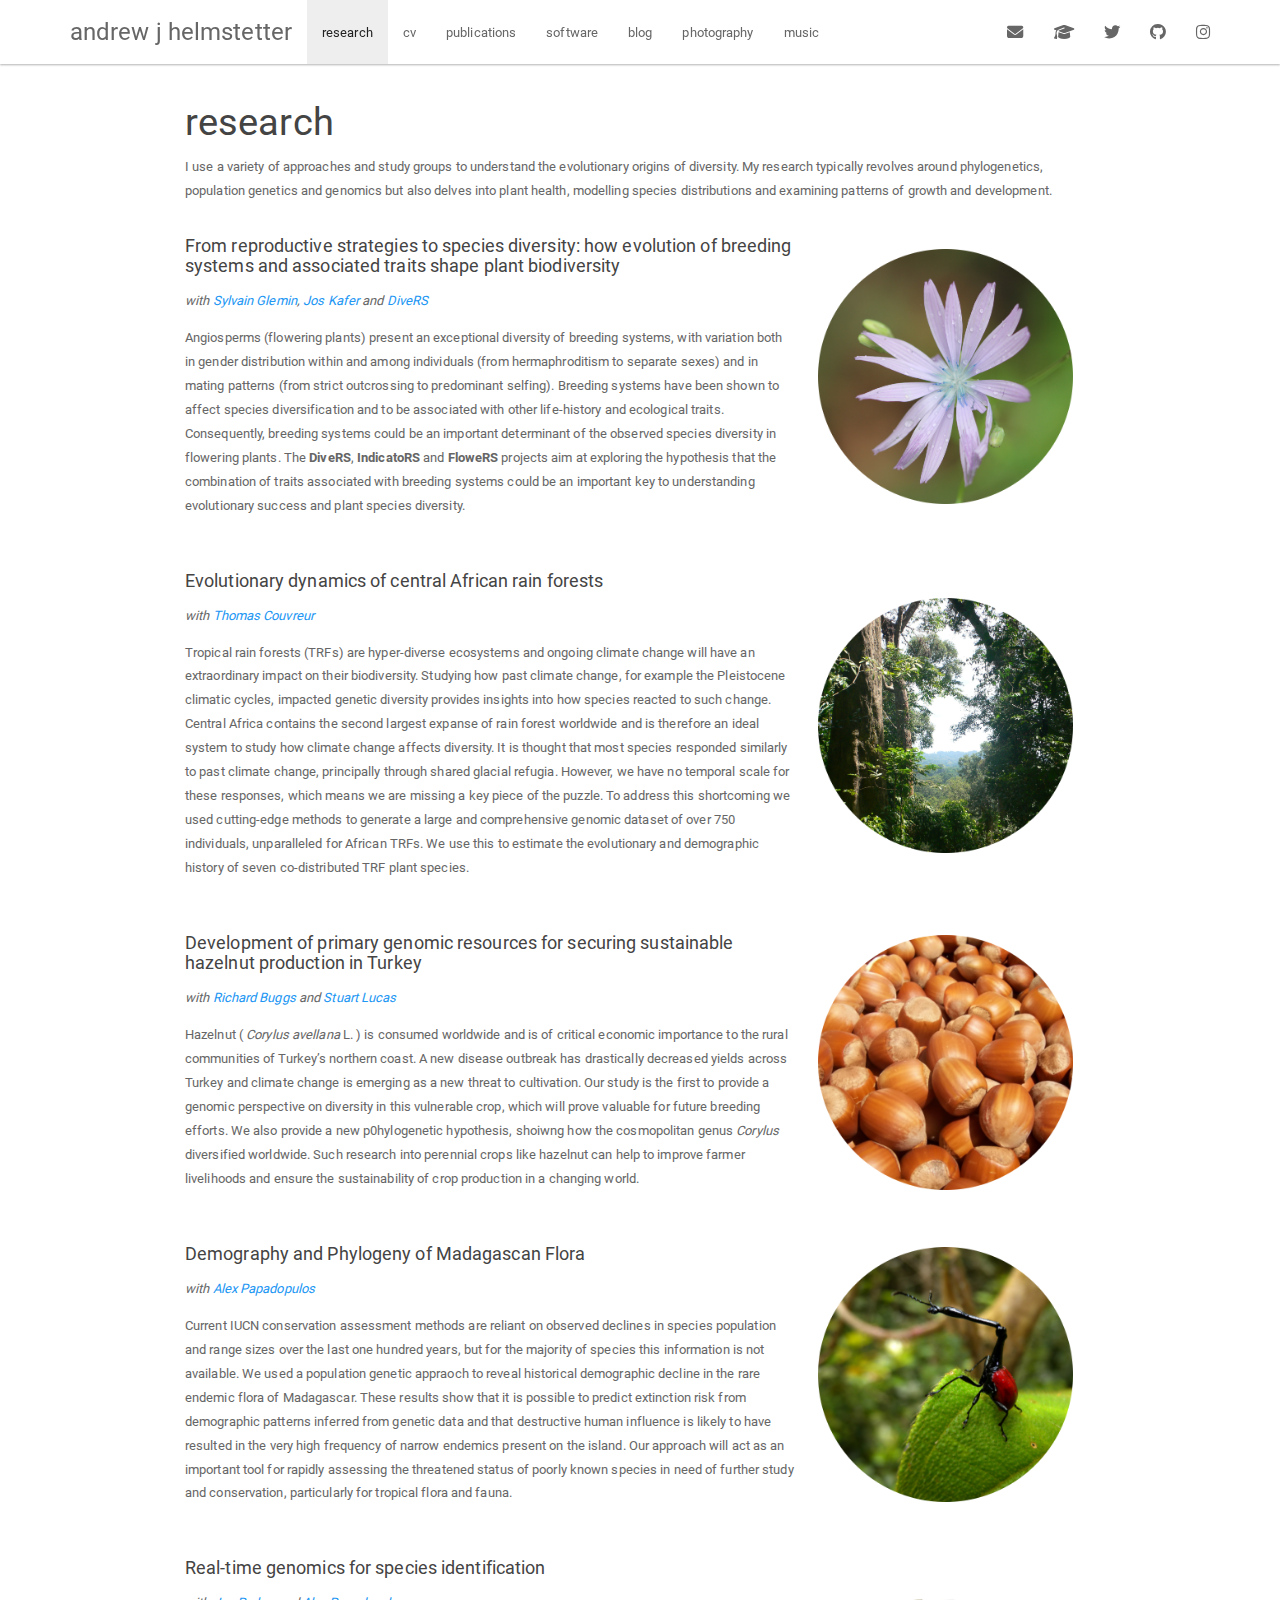
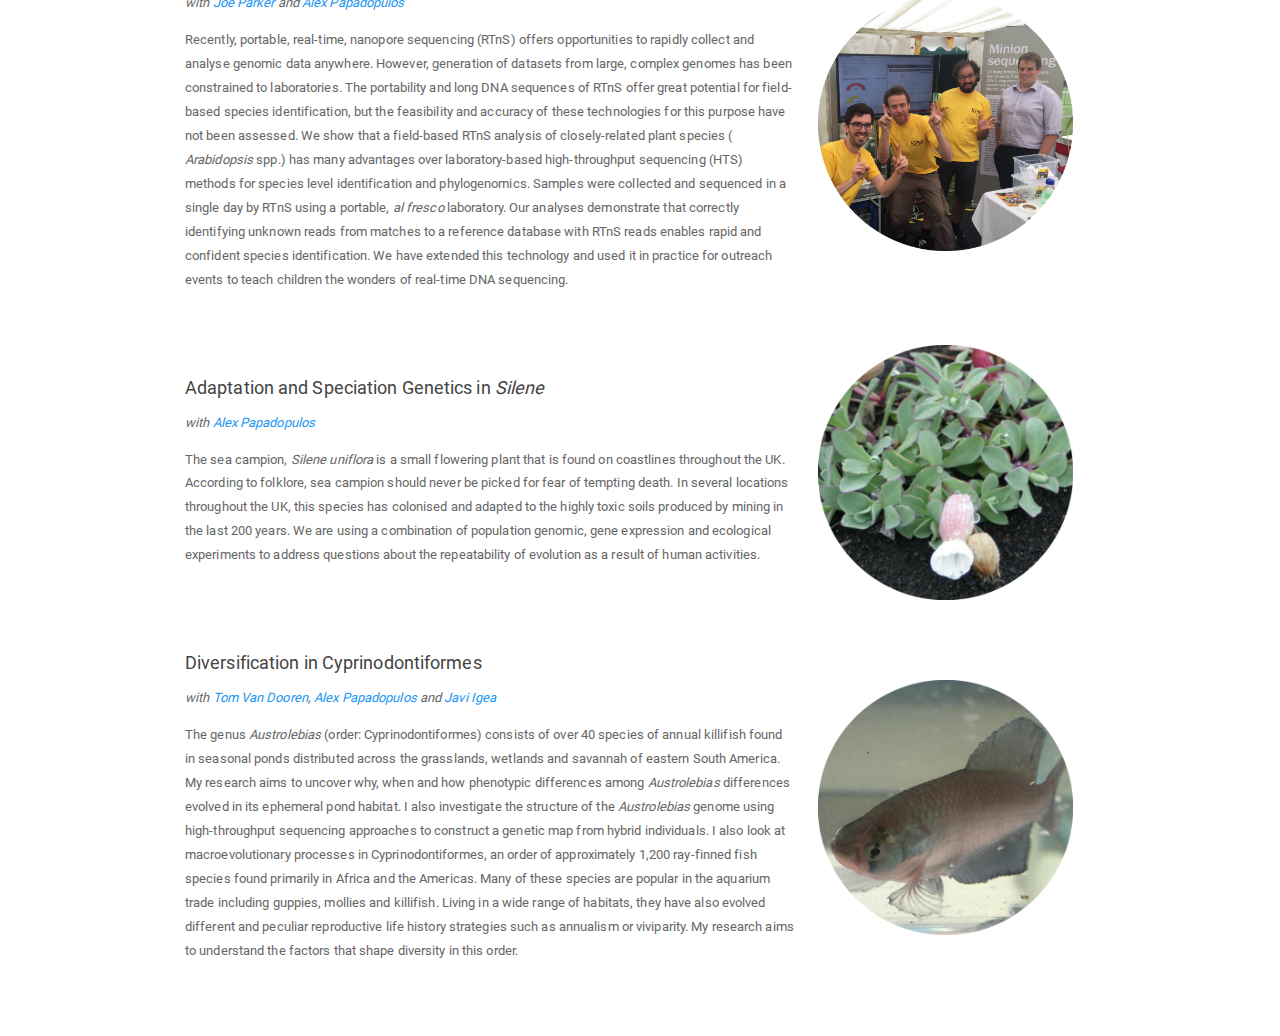
<file: research.html>
<!DOCTYPE html>

<html>

<head>

<meta charset="utf-8" />
<meta name="generator" content="pandoc" />
<meta http-equiv="X-UA-Compatible" content="IE=EDGE" />




<title>research</title>

<script src="site_libs/header-attrs-2.26/header-attrs.js"></script>
<script src="site_libs/jquery-3.6.0/jquery-3.6.0.min.js"></script>
<meta name="viewport" content="width=device-width, initial-scale=1" />
<link href="site_libs/bootstrap-3.3.5/css/paper.min.css" rel="stylesheet" />
<script src="site_libs/bootstrap-3.3.5/js/bootstrap.min.js"></script>
<script src="site_libs/bootstrap-3.3.5/shim/html5shiv.min.js"></script>
<script src="site_libs/bootstrap-3.3.5/shim/respond.min.js"></script>
<style>h1 {font-size: 34px;}
       h1.title {font-size: 38px;}
       h2 {font-size: 30px;}
       h3 {font-size: 24px;}
       h4 {font-size: 18px;}
       h5 {font-size: 16px;}
       h6 {font-size: 12px;}
       code {color: inherit; background-color: rgba(0, 0, 0, 0.04);}
       pre:not([class]) { background-color: white }</style>
<script src="site_libs/navigation-1.1/tabsets.js"></script>
<link href="site_libs/highlightjs-9.12.0/default.css" rel="stylesheet" />
<script src="site_libs/highlightjs-9.12.0/highlight.js"></script>
<link href="site_libs/font-awesome-6.4.2/css/all.min.css" rel="stylesheet" />
<link href="site_libs/font-awesome-6.4.2/css/v4-shims.min.css" rel="stylesheet" />

<style type="text/css">
  code{white-space: pre-wrap;}
  span.smallcaps{font-variant: small-caps;}
  span.underline{text-decoration: underline;}
  div.column{display: inline-block; vertical-align: top; width: 50%;}
  div.hanging-indent{margin-left: 1.5em; text-indent: -1.5em;}
  ul.task-list{list-style: none;}
    </style>

<style type="text/css">code{white-space: pre;}</style>
<script type="text/javascript">
if (window.hljs) {
  hljs.configure({languages: []});
  hljs.initHighlightingOnLoad();
  if (document.readyState && document.readyState === "complete") {
    window.setTimeout(function() { hljs.initHighlighting(); }, 0);
  }
}
</script>






<link rel="stylesheet" href="style.css" type="text/css" />



<style type = "text/css">
.main-container {
  max-width: 940px;
  margin-left: auto;
  margin-right: auto;
}
img {
  max-width:100%;
}
.tabbed-pane {
  padding-top: 12px;
}
.html-widget {
  margin-bottom: 20px;
}
button.code-folding-btn:focus {
  outline: none;
}
summary {
  display: list-item;
}
details > summary > p:only-child {
  display: inline;
}
pre code {
  padding: 0;
}
</style>


<style type="text/css">
.dropdown-submenu {
  position: relative;
}
.dropdown-submenu>.dropdown-menu {
  top: 0;
  left: 100%;
  margin-top: -6px;
  margin-left: -1px;
  border-radius: 0 6px 6px 6px;
}
.dropdown-submenu:hover>.dropdown-menu {
  display: block;
}
.dropdown-submenu>a:after {
  display: block;
  content: " ";
  float: right;
  width: 0;
  height: 0;
  border-color: transparent;
  border-style: solid;
  border-width: 5px 0 5px 5px;
  border-left-color: #cccccc;
  margin-top: 5px;
  margin-right: -10px;
}
.dropdown-submenu:hover>a:after {
  border-left-color: #adb5bd;
}
.dropdown-submenu.pull-left {
  float: none;
}
.dropdown-submenu.pull-left>.dropdown-menu {
  left: -100%;
  margin-left: 10px;
  border-radius: 6px 0 6px 6px;
}
</style>

<script type="text/javascript">
// manage active state of menu based on current page
$(document).ready(function () {
  // active menu anchor
  href = window.location.pathname
  href = href.substr(href.lastIndexOf('/') + 1)
  if (href === "")
    href = "index.html";
  var menuAnchor = $('a[href="' + href + '"]');

  // mark the anchor link active (and if it's in a dropdown, also mark that active)
  var dropdown = menuAnchor.closest('li.dropdown');
  if (window.bootstrap) { // Bootstrap 4+
    menuAnchor.addClass('active');
    dropdown.find('> .dropdown-toggle').addClass('active');
  } else { // Bootstrap 3
    menuAnchor.parent().addClass('active');
    dropdown.addClass('active');
  }

  // Navbar adjustments
  var navHeight = $(".navbar").first().height() + 15;
  var style = document.createElement('style');
  var pt = "padding-top: " + navHeight + "px; ";
  var mt = "margin-top: -" + navHeight + "px; ";
  var css = "";
  // offset scroll position for anchor links (for fixed navbar)
  for (var i = 1; i <= 6; i++) {
    css += ".section h" + i + "{ " + pt + mt + "}\n";
  }
  style.innerHTML = "body {" + pt + "padding-bottom: 40px; }\n" + css;
  document.head.appendChild(style);
});
</script>

<!-- tabsets -->

<style type="text/css">
.tabset-dropdown > .nav-tabs {
  display: inline-table;
  max-height: 500px;
  min-height: 44px;
  overflow-y: auto;
  border: 1px solid #ddd;
  border-radius: 4px;
}

.tabset-dropdown > .nav-tabs > li.active:before, .tabset-dropdown > .nav-tabs.nav-tabs-open:before {
  content: "\e259";
  font-family: 'Glyphicons Halflings';
  display: inline-block;
  padding: 10px;
  border-right: 1px solid #ddd;
}

.tabset-dropdown > .nav-tabs.nav-tabs-open > li.active:before {
  content: "\e258";
  font-family: 'Glyphicons Halflings';
  border: none;
}

.tabset-dropdown > .nav-tabs > li.active {
  display: block;
}

.tabset-dropdown > .nav-tabs > li > a,
.tabset-dropdown > .nav-tabs > li > a:focus,
.tabset-dropdown > .nav-tabs > li > a:hover {
  border: none;
  display: inline-block;
  border-radius: 4px;
  background-color: transparent;
}

.tabset-dropdown > .nav-tabs.nav-tabs-open > li {
  display: block;
  float: none;
}

.tabset-dropdown > .nav-tabs > li {
  display: none;
}
</style>

<!-- code folding -->




</head>

<body>


<div class="container-fluid main-container">




<div class="navbar navbar-default  navbar-fixed-top" role="navigation">
  <div class="container">
    <div class="navbar-header">
      <button type="button" class="navbar-toggle collapsed" data-toggle="collapse" data-bs-toggle="collapse" data-target="#navbar" data-bs-target="#navbar">
        <span class="icon-bar"></span>
        <span class="icon-bar"></span>
        <span class="icon-bar"></span>
      </button>
      <a class="navbar-brand" href="index.html">andrew j helmstetter</a>
    </div>
    <div id="navbar" class="navbar-collapse collapse">
      <ul class="nav navbar-nav">
        <li>
  <a href="research.html">research</a>
</li>
<li>
  <a href="cv.html">cv</a>
</li>
<li>
  <a href="publications.html">publications</a>
</li>
<li>
  <a href="software.html">software</a>
</li>
<li>
  <a href="blog.html">blog</a>
</li>
<li>
  <a href="photography.html">photography</a>
</li>
<li>
  <a href="music.html">music</a>
</li>
      </ul>
      <ul class="nav navbar-nav navbar-right">
        <li>
  <a href="mailto:andrew.j.helmstetter@gmail.com">
    <span class="fa fa-envelope fa-lg"></span>
     
  </a>
</li>
<li>
  <a href="https://scholar.google.com/citations?user=Ye-lhkIAAAAJ&amp;hl=en">
    <span class="fa fa-graduation-cap fa-lg"></span>
     
  </a>
</li>
<li>
  <a href="https://twitter.com/ajhelmstetter">
    <span class="fab fa-twitter fa-lg"></span>
     
  </a>
</li>
<li>
  <a href="http://github.com/ajhelmstetter">
    <span class="fab fa-github fa-lg"></span>
     
  </a>
</li>
<li>
  <a href="https://www.instagram.com/unchatquipeche">
    <span class="fab fa-instagram fa-lg"></span>
     
  </a>
</li>
      </ul>
    </div><!--/.nav-collapse -->
  </div><!--/.container -->
</div><!--/.navbar -->

<div id="header">



<h1 class="title toc-ignore">research</h1>

</div>


<p>I use a variety of approaches and study groups to understand the
evolutionary origins of diversity. My research typically revolves around
phylogenetics, population genetics and genomics but also delves into
plant health, modelling species distributions and examining patterns of
growth and development.</p>
<table id="myTable" style="padding-top:16px padding-bottom:16px">
<tr style="padding-top:30px padding-bottom:30px">
<td>
<div
id="from-reproductive-strategies-to-species-diversity-how-evolution-of-breeding-systems-and-associated-traits-shape-plant-biodiversity"
class="section level4">
<h4>From reproductive strategies to species diversity: how evolution of
breeding systems and associated traits shape plant biodiversity</h4>
<p><font size="2"></p>
<p><em>with <a
href="https://scholar.google.fr/citations?user=Ol-P2LQAAAAJ&amp;hl=en">Sylvain
Glemin</a>, <a
href="https://lbbe.univ-lyon1.fr/-Kafer-Jos-.html?lang=fr">Jos Kafer</a>
and <a
href="https://www.fondationbiodiversite.fr/en/the-frb-in-action/programs-and-projects/le-cesab/divers/">DiveRS</a></em></p>
<p>Angiosperms (flowering plants) present an exceptional diversity of
breeding systems, with variation both in gender distribution within and
among individuals (from hermaphroditism to separate sexes) and in mating
patterns (from strict outcrossing to predominant selfing). Breeding
systems have been shown to affect species diversification and to be
associated with other life-history and ecological traits. Consequently,
breeding systems could be an important determinant of the observed
species diversity in flowering plants. The <strong>DiveRS</strong>,
<strong>IndicatoRS</strong> and <strong>FloweRS</strong> projects aim at
exploring the hypothesis that the combination of traits associated with
breeding systems could be an important key to understanding evolutionary
success and plant species diversity.</p>
<p></font></p>
</td>
<td align="center" vertical-align="middle">
<p><img src="images/divers.png" style="width:85.0%" /></p>
</td>
</tr>
<tr style="padding-top:30px padding-bottom:30px">
<td>
</div>
<div id="evolutionary-dynamics-of-central-african-rain-forests"
class="section level4">
<h4>Evolutionary dynamics of central African rain forests</h4>
<p><font size="2"></p>
<p><em>with <a href="http://www.couvreurlab.org/">Thomas
Couvreur</a></em></p>
<p>Tropical rain forests (TRFs) are hyper-diverse ecosystems and ongoing
climate change will have an extraordinary impact on their biodiversity.
Studying how past climate change, for example the Pleistocene climatic
cycles, impacted genetic diversity provides insights into how species
reacted to such change. Central Africa contains the second largest
expanse of rain forest worldwide and is therefore an ideal system to
study how climate change affects diversity. It is thought that most
species responded similarly to past climate change, principally through
shared glacial refugia. However, we have no temporal scale for these
responses, which means we are missing a key piece of the puzzle. To
address this shortcoming we used cutting-edge methods to generate a
large and comprehensive genomic dataset of over 750 individuals,
unparalleled for African TRFs. We use this to estimate the evolutionary
and demographic history of seven co-distributed TRF plant species.</p>
</font>
</td>
<td align="center" vertical-align="middle">
<p><img src="images/afrodyn.png" style="width:85.0%" /></p>
</td>
</tr>
<tr style="padding-top:30px padding-bottom:30px">
<td>
</div>
<div
id="development-of-primary-genomic-resources-for-securing-sustainable-hazelnut-production-in-turkey"
class="section level4">
<h4>Development of primary genomic resources for securing sustainable
hazelnut production in Turkey</h4>
<p><font size="2"></p>
<p><em>with <a href="http://richardbuggs.com/">Richard Buggs</a> and <a
href="http://myweb.sabanciuniv.edu/slucas/">Stuart Lucas</a></em></p>
<p>Hazelnut ( <em>Corylus avellana</em> L. ) is consumed worldwide and
is of critical economic importance to the rural communities of Turkey’s
northern coast. A new disease outbreak has drastically decreased yields
across Turkey and climate change is emerging as a new threat to
cultivation. Our study is the first to provide a genomic perspective on
diversity in this vulnerable crop, which will prove valuable for future
breeding efforts. We also provide a new p0hylogenetic hypothesis,
shoiwng how the cosmopolitan genus <em>Corylus</em> diversified
worldwide. Such research into perennial crops like hazelnut can help to
improve farmer livelihoods and ensure the sustainability of crop
production in a changing world.</p>
</font>
</td>
<td align="center" vertical-align="middle">
<p><img src="images/hazel.png" style="width:85.0%" /></p>
</td>
</tr>
<tr style="padding-top:30px padding-bottom:30px">
<td>
</div>
<div id="demography-and-phylogeny-of-madagascan-flora"
class="section level4">
<h4>Demography and Phylogeny of Madagascan Flora</h4>
<p><font size="2"></p>
<p><em>with <a href="http://labadopulos.co.uk/">Alex
Papadopulos</a></em></p>
<p>Current IUCN conservation assessment methods are reliant on observed
declines in species population and range sizes over the last one hundred
years, but for the majority of species this information is not
available. We used a population genetic appraoch to reveal historical
demographic decline in the rare endemic flora of Madagascar. These
results show that it is possible to predict extinction risk from
demographic patterns inferred from genetic data and that destructive
human influence is likely to have resulted in the very high frequency of
narrow endemics present on the island. Our approach will act as an
important tool for rapidly assessing the threatened status of poorly
known species in need of further study and conservation, particularly
for tropical flora and fauna.</p>
</font>
</td>
<td align="center" vertical-align="middle">
<p><img src="images/madagascar.png" style="width:85.0%" /></p>
</td>
</tr>
<tr style="padding-top:30px padding-bottom:30px">
<td>
</div>
<div id="real-time-genomics-for-species-identification"
class="section level4">
<h4>Real-time genomics for species identification</h4>
<p><font size="2"></p>
<p><em>with <a href="http://www.lonelyjoeparker.com/">Joe Parker</a> and
<a href="http://labadopulos.co.uk/">Alex Papadopulos</a></em></p>
<p>Recently, portable, real-time, nanopore sequencing (RTnS) offers
opportunities to rapidly collect and analyse genomic data anywhere.
However, generation of datasets from large, complex genomes has been
constrained to laboratories. The portability and long DNA sequences of
RTnS offer great potential for field-based species identification, but
the feasibility and accuracy of these technologies for this purpose have
not been assessed. We show that a field-based RTnS analysis of
closely-related plant species ( <em>Arabidopsis</em> spp.) has many
advantages over laboratory-based high-throughput sequencing (HTS)
methods for species level identification and phylogenomics. Samples were
collected and sequenced in a single day by RTnS using a portable, <em>al
fresco</em> laboratory. Our analyses demonstrate that correctly
identifying unknown reads from matches to a reference database with RTnS
reads enables rapid and confident species identification. We have
extended this technology and used it in practice for outreach events to
teach children the wonders of real-time DNA sequencing.</p>
</font>
</td>
<td align="center" vertical-align="middle">
<p><img src="images/minion.png" style="width:85.0%" /></p>
</td>
</tr>
<tr style="padding-top:30px padding-bottom:30px">
<td>
</div>
<div id="adaptation-and-speciation-genetics-in-silene"
class="section level4">
<h4>Adaptation and Speciation Genetics in <em>Silene</em></h4>
<p><font size="2"></p>
<p><em>with <a href="http://labadopulos.co.uk/">Alex
Papadopulos</a></em></p>
<p>The sea campion, <em>Silene uniflora</em> is a small flowering plant
that is found on coastlines throughout the UK. According to folklore,
sea campion should never be picked for fear of tempting death. In
several locations throughout the UK, this species has colonised and
adapted to the highly toxic soils produced by mining in the last 200
years. We are using a combination of population genomic, gene expression
and ecological experiments to address questions about the repeatability
of evolution as a result of human activities.</p>
</font>
</td>
<td align="center" vertical-align="middle">
<p><img src="images/silene.png" style="width:85.0%" /></p>
</td>
</tr>
<tr style="padding-top:30px padding-bottom:30px">
<td>
</div>
<div id="diversification-in-cyprinodontiformes" class="section level4">
<h4>Diversification in Cyprinodontiformes</h4>
<p><font size="2"></p>
<p><em>with <a href="http://tomvandooren.eu/">Tom Van Dooren</a>, <a
href="http://labadopulos.co.uk/">Alex Papadopulos</a> and <a
href="https://www.javierigea.com/">Javi Igea</a></em></p>
<p>The genus <em>Austrolebias</em> (order: Cyprinodontiformes) consists
of over 40 species of annual killifish found in seasonal ponds
distributed across the grasslands, wetlands and savannah of eastern
South America. My research aims to uncover why, when and how phenotypic
differences among <em>Austrolebias</em> differences evolved in its
ephemeral pond habitat. I also investigate the structure of the
<em>Austrolebias</em> genome using high-throughput sequencing approaches
to construct a genetic map from hybrid individuals. I also look at
macroevolutionary processes in Cyprinodontiformes, an order of
approximately 1,200 ray-finned fish species found primarily in Africa
and the Americas. Many of these species are popular in the aquarium
trade including guppies, mollies and killifish. Living in a wide range
of habitats, they have also evolved different and peculiar reproductive
life history strategies such as annualism or viviparity. My research
aims to understand the factors that shape diversity in this order.</p>
</font>
</td>
<td align="center" vertical-align="middle">
<p><img src="images/austrolebias.png" style="width:85.0%" /></p>
</td>
</tr>
</table>
</div>




</div>

<script>

// add bootstrap table styles to pandoc tables
function bootstrapStylePandocTables() {
  $('tr.odd').parent('tbody').parent('table').addClass('table table-condensed');
}
$(document).ready(function () {
  bootstrapStylePandocTables();
});


</script>

<!-- tabsets -->

<script>
$(document).ready(function () {
  window.buildTabsets("TOC");
});

$(document).ready(function () {
  $('.tabset-dropdown > .nav-tabs > li').click(function () {
    $(this).parent().toggleClass('nav-tabs-open');
  });
});
</script>

<!-- code folding -->


<!-- dynamically load mathjax for compatibility with self-contained -->
<script>
  (function () {
    var script = document.createElement("script");
    script.type = "text/javascript";
    script.src  = "https://mathjax.rstudio.com/latest/MathJax.js?config=TeX-AMS-MML_HTMLorMML";
    document.getElementsByTagName("head")[0].appendChild(script);
  })();
</script>

</body>
</html>
</file>
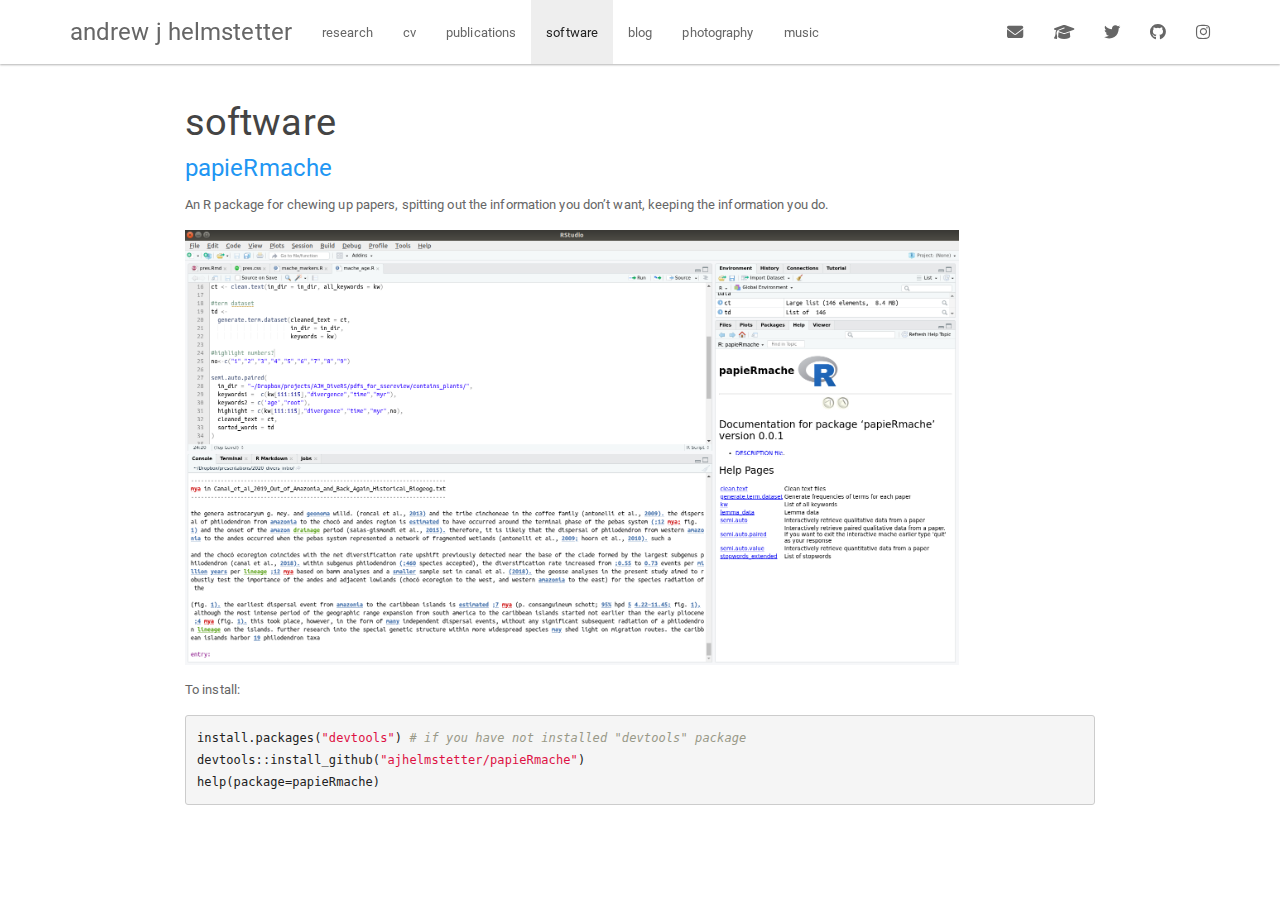
<file: software.html>
<!DOCTYPE html>

<html>

<head>

<meta charset="utf-8" />
<meta name="generator" content="pandoc" />
<meta http-equiv="X-UA-Compatible" content="IE=EDGE" />




<title>software</title>

<script src="site_libs/header-attrs-2.26/header-attrs.js"></script>
<script src="site_libs/jquery-3.6.0/jquery-3.6.0.min.js"></script>
<meta name="viewport" content="width=device-width, initial-scale=1" />
<link href="site_libs/bootstrap-3.3.5/css/paper.min.css" rel="stylesheet" />
<script src="site_libs/bootstrap-3.3.5/js/bootstrap.min.js"></script>
<script src="site_libs/bootstrap-3.3.5/shim/html5shiv.min.js"></script>
<script src="site_libs/bootstrap-3.3.5/shim/respond.min.js"></script>
<style>h1 {font-size: 34px;}
       h1.title {font-size: 38px;}
       h2 {font-size: 30px;}
       h3 {font-size: 24px;}
       h4 {font-size: 18px;}
       h5 {font-size: 16px;}
       h6 {font-size: 12px;}
       code {color: inherit; background-color: rgba(0, 0, 0, 0.04);}
       pre:not([class]) { background-color: white }</style>
<script src="site_libs/navigation-1.1/tabsets.js"></script>
<link href="site_libs/highlightjs-9.12.0/default.css" rel="stylesheet" />
<script src="site_libs/highlightjs-9.12.0/highlight.js"></script>
<link href="site_libs/font-awesome-6.4.2/css/all.min.css" rel="stylesheet" />
<link href="site_libs/font-awesome-6.4.2/css/v4-shims.min.css" rel="stylesheet" />

<style type="text/css">
  code{white-space: pre-wrap;}
  span.smallcaps{font-variant: small-caps;}
  span.underline{text-decoration: underline;}
  div.column{display: inline-block; vertical-align: top; width: 50%;}
  div.hanging-indent{margin-left: 1.5em; text-indent: -1.5em;}
  ul.task-list{list-style: none;}
    </style>

<style type="text/css">code{white-space: pre;}</style>
<script type="text/javascript">
if (window.hljs) {
  hljs.configure({languages: []});
  hljs.initHighlightingOnLoad();
  if (document.readyState && document.readyState === "complete") {
    window.setTimeout(function() { hljs.initHighlighting(); }, 0);
  }
}
</script>






<link rel="stylesheet" href="style.css" type="text/css" />



<style type = "text/css">
.main-container {
  max-width: 940px;
  margin-left: auto;
  margin-right: auto;
}
img {
  max-width:100%;
}
.tabbed-pane {
  padding-top: 12px;
}
.html-widget {
  margin-bottom: 20px;
}
button.code-folding-btn:focus {
  outline: none;
}
summary {
  display: list-item;
}
details > summary > p:only-child {
  display: inline;
}
pre code {
  padding: 0;
}
</style>


<style type="text/css">
.dropdown-submenu {
  position: relative;
}
.dropdown-submenu>.dropdown-menu {
  top: 0;
  left: 100%;
  margin-top: -6px;
  margin-left: -1px;
  border-radius: 0 6px 6px 6px;
}
.dropdown-submenu:hover>.dropdown-menu {
  display: block;
}
.dropdown-submenu>a:after {
  display: block;
  content: " ";
  float: right;
  width: 0;
  height: 0;
  border-color: transparent;
  border-style: solid;
  border-width: 5px 0 5px 5px;
  border-left-color: #cccccc;
  margin-top: 5px;
  margin-right: -10px;
}
.dropdown-submenu:hover>a:after {
  border-left-color: #adb5bd;
}
.dropdown-submenu.pull-left {
  float: none;
}
.dropdown-submenu.pull-left>.dropdown-menu {
  left: -100%;
  margin-left: 10px;
  border-radius: 6px 0 6px 6px;
}
</style>

<script type="text/javascript">
// manage active state of menu based on current page
$(document).ready(function () {
  // active menu anchor
  href = window.location.pathname
  href = href.substr(href.lastIndexOf('/') + 1)
  if (href === "")
    href = "index.html";
  var menuAnchor = $('a[href="' + href + '"]');

  // mark the anchor link active (and if it's in a dropdown, also mark that active)
  var dropdown = menuAnchor.closest('li.dropdown');
  if (window.bootstrap) { // Bootstrap 4+
    menuAnchor.addClass('active');
    dropdown.find('> .dropdown-toggle').addClass('active');
  } else { // Bootstrap 3
    menuAnchor.parent().addClass('active');
    dropdown.addClass('active');
  }

  // Navbar adjustments
  var navHeight = $(".navbar").first().height() + 15;
  var style = document.createElement('style');
  var pt = "padding-top: " + navHeight + "px; ";
  var mt = "margin-top: -" + navHeight + "px; ";
  var css = "";
  // offset scroll position for anchor links (for fixed navbar)
  for (var i = 1; i <= 6; i++) {
    css += ".section h" + i + "{ " + pt + mt + "}\n";
  }
  style.innerHTML = "body {" + pt + "padding-bottom: 40px; }\n" + css;
  document.head.appendChild(style);
});
</script>

<!-- tabsets -->

<style type="text/css">
.tabset-dropdown > .nav-tabs {
  display: inline-table;
  max-height: 500px;
  min-height: 44px;
  overflow-y: auto;
  border: 1px solid #ddd;
  border-radius: 4px;
}

.tabset-dropdown > .nav-tabs > li.active:before, .tabset-dropdown > .nav-tabs.nav-tabs-open:before {
  content: "\e259";
  font-family: 'Glyphicons Halflings';
  display: inline-block;
  padding: 10px;
  border-right: 1px solid #ddd;
}

.tabset-dropdown > .nav-tabs.nav-tabs-open > li.active:before {
  content: "\e258";
  font-family: 'Glyphicons Halflings';
  border: none;
}

.tabset-dropdown > .nav-tabs > li.active {
  display: block;
}

.tabset-dropdown > .nav-tabs > li > a,
.tabset-dropdown > .nav-tabs > li > a:focus,
.tabset-dropdown > .nav-tabs > li > a:hover {
  border: none;
  display: inline-block;
  border-radius: 4px;
  background-color: transparent;
}

.tabset-dropdown > .nav-tabs.nav-tabs-open > li {
  display: block;
  float: none;
}

.tabset-dropdown > .nav-tabs > li {
  display: none;
}
</style>

<!-- code folding -->




</head>

<body>


<div class="container-fluid main-container">




<div class="navbar navbar-default  navbar-fixed-top" role="navigation">
  <div class="container">
    <div class="navbar-header">
      <button type="button" class="navbar-toggle collapsed" data-toggle="collapse" data-bs-toggle="collapse" data-target="#navbar" data-bs-target="#navbar">
        <span class="icon-bar"></span>
        <span class="icon-bar"></span>
        <span class="icon-bar"></span>
      </button>
      <a class="navbar-brand" href="index.html">andrew j helmstetter</a>
    </div>
    <div id="navbar" class="navbar-collapse collapse">
      <ul class="nav navbar-nav">
        <li>
  <a href="research.html">research</a>
</li>
<li>
  <a href="cv.html">cv</a>
</li>
<li>
  <a href="publications.html">publications</a>
</li>
<li>
  <a href="software.html">software</a>
</li>
<li>
  <a href="blog.html">blog</a>
</li>
<li>
  <a href="photography.html">photography</a>
</li>
<li>
  <a href="music.html">music</a>
</li>
      </ul>
      <ul class="nav navbar-nav navbar-right">
        <li>
  <a href="mailto:andrew.j.helmstetter@gmail.com">
    <span class="fa fa-envelope fa-lg"></span>
     
  </a>
</li>
<li>
  <a href="https://scholar.google.com/citations?user=Ye-lhkIAAAAJ&amp;hl=en">
    <span class="fa fa-graduation-cap fa-lg"></span>
     
  </a>
</li>
<li>
  <a href="https://twitter.com/ajhelmstetter">
    <span class="fab fa-twitter fa-lg"></span>
     
  </a>
</li>
<li>
  <a href="http://github.com/ajhelmstetter">
    <span class="fab fa-github fa-lg"></span>
     
  </a>
</li>
<li>
  <a href="https://www.instagram.com/unchatquipeche">
    <span class="fab fa-instagram fa-lg"></span>
     
  </a>
</li>
      </ul>
    </div><!--/.nav-collapse -->
  </div><!--/.container -->
</div><!--/.navbar -->

<div id="header">



<h1 class="title toc-ignore">software</h1>

</div>


<div id="papiermache" class="section level3">
<h3><a
href="https://github.com/ajhelmstetter/papieRmache">papieRmache</a></h3>
<p>An R package for chewing up papers, spitting out the information you
don’t want, keeping the information you do.</p>
<p><img src="images/papieRmache.png" style="width:85.0%" /></p>
<p>To install:</p>
<pre class="r"><code>install.packages(&quot;devtools&quot;) # if you have not installed &quot;devtools&quot; package
devtools::install_github(&quot;ajhelmstetter/papieRmache&quot;)
help(package=papieRmache)</code></pre>
</div>




</div>

<script>

// add bootstrap table styles to pandoc tables
function bootstrapStylePandocTables() {
  $('tr.odd').parent('tbody').parent('table').addClass('table table-condensed');
}
$(document).ready(function () {
  bootstrapStylePandocTables();
});


</script>

<!-- tabsets -->

<script>
$(document).ready(function () {
  window.buildTabsets("TOC");
});

$(document).ready(function () {
  $('.tabset-dropdown > .nav-tabs > li').click(function () {
    $(this).parent().toggleClass('nav-tabs-open');
  });
});
</script>

<!-- code folding -->


<!-- dynamically load mathjax for compatibility with self-contained -->
<script>
  (function () {
    var script = document.createElement("script");
    script.type = "text/javascript";
    script.src  = "https://mathjax.rstudio.com/latest/MathJax.js?config=TeX-AMS-MML_HTMLorMML";
    document.getElementsByTagName("head")[0].appendChild(script);
  })();
</script>

</body>
</html>
</file>
<file: site_libs/highlightjs-9.12.0/default.css>
.hljs-literal {
  color: #990073;
}

.hljs-number {
  color: #099;
}

.hljs-comment {
  color: #998;
  font-style: italic;
}

.hljs-keyword {
  color: #900;
  font-weight: bold;
}

.hljs-string {
  color: #d14;
}
</file>
<file: style.css>
img {
  width: 400px;
  display: block;
  margin: 10 auto;
}

.col2 {
  columns: 2 400px;         /* number of columns and width in pixels*/
  -webkit-columns: 2 400px; /* chrome, safari */
  -moz-columns: 2 400px;    /* firefox */
}

.row {
  display: flex;
  flex-direction: row;
  flex-wrap: wrap;
  width: 100%;
}

.column {
  display: flex;
  flex-direction: column;
  flex-basis: 100%;
  flex: 1;
}

table tr td {
  padding-top:20px;
  padding-bottom:20px;
  padding-right:0px;   
}
table tr td:nth-child(1) {
  width:610px;
}
table tr td:nth-child(2) {
  width:300px;
}
</file>
<file: site_libs/bootstrap-3.3.5/css/paper.min.css>
@font-face {
  font-family: 'Roboto';
  font-style: normal;
  font-weight: 300;
  src: url(fonts/RobotoLight.ttf) format('truetype');
}
@font-face {
  font-family: 'Roboto';
  font-style: normal;
  font-weight: 400;
  src: url(fonts/Roboto.ttf) format('truetype');
}
@font-face {
  font-family: 'Roboto';
  font-style: normal;
  font-weight: 500;
  src: url(fonts/RobotoMedium.ttf) format('truetype');
}
@font-face {
  font-family: 'Roboto';
  font-style: normal;
  font-weight: 700;
  src: url(fonts/RobotoBold.ttf) format('truetype');
}

/*!
 * bootswatch v3.3.6
 * Homepage: http://bootswatch.com
 * Copyright 2012-2015 Thomas Park
 * Licensed under MIT
 * Based on Bootstrap
*//*!
 * Bootstrap v3.3.6 (http://getbootstrap.com)
 * Copyright 2011-2015 Twitter, Inc.
 * Licensed under MIT (https://github.com/twbs/bootstrap/blob/master/LICENSE)
 *//*! normalize.css v3.0.3 | MIT License | github.com/necolas/normalize.css */html{font-family:sans-serif;-ms-text-size-adjust:100%;-webkit-text-size-adjust:100%}body{margin:0}article,aside,details,figcaption,figure,footer,header,hgroup,main,menu,nav,section,summary{display:block}audio,canvas,progress,video{display:inline-block;vertical-align:baseline}audio:not([controls]){display:none;height:0}[hidden],template{display:none}a{background-color:transparent}a:active,a:hover{outline:0}abbr[title]{border-bottom:1px dotted}b,strong{font-weight:bold}dfn{font-style:italic}h1{font-size:2em;margin:0.67em 0}mark{background:#ff0;color:#000}small{font-size:80%}sub,sup{font-size:75%;line-height:0;position:relative;vertical-align:baseline}sup{top:-0.5em}sub{bottom:-0.25em}img{border:0}svg:not(:root){overflow:hidden}figure{margin:1em 40px}hr{-webkit-box-sizing:content-box;-moz-box-sizing:content-box;box-sizing:content-box;height:0}pre{overflow:auto}code,kbd,pre,samp{font-family:monospace, monospace;font-size:1em}button,input,optgroup,select,textarea{color:inherit;font:inherit;margin:0}button{overflow:visible}button,select{text-transform:none}button,html input[type="button"],input[type="reset"],input[type="submit"]{-webkit-appearance:button;cursor:pointer}button[disabled],html input[disabled]{cursor:default}button::-moz-focus-inner,input::-moz-focus-inner{border:0;padding:0}input{line-height:normal}input[type="checkbox"],input[type="radio"]{-webkit-box-sizing:border-box;-moz-box-sizing:border-box;box-sizing:border-box;padding:0}input[type="number"]::-webkit-inner-spin-button,input[type="number"]::-webkit-outer-spin-button{height:auto}input[type="search"]{-webkit-appearance:textfield;-webkit-box-sizing:content-box;-moz-box-sizing:content-box;box-sizing:content-box}input[type="search"]::-webkit-search-cancel-button,input[type="search"]::-webkit-search-decoration{-webkit-appearance:none}fieldset{border:1px solid #c0c0c0;margin:0 2px;padding:0.35em 0.625em 0.75em}legend{border:0;padding:0}textarea{overflow:auto}optgroup{font-weight:bold}table{border-collapse:collapse;border-spacing:0}td,th{padding:0}/*! Source: https://github.com/h5bp/html5-boilerplate/blob/master/src/css/main.css */@media print{*,*:before,*:after{background:transparent !important;color:#000 !important;-webkit-box-shadow:none !important;box-shadow:none !important;text-shadow:none !important}a,a:visited{text-decoration:underline}a[href]:after{content:" (" attr(href) ")"}abbr[title]:after{content:" (" attr(title) ")"}a[href^="#"]:after,a[href^="javascript:"]:after{content:""}pre,blockquote{border:1px solid #999;page-break-inside:avoid}thead{display:table-header-group}tr,img{page-break-inside:avoid}img{max-width:100% !important}p,h2,h3{orphans:3;widows:3}h2,h3{page-break-after:avoid}.navbar{display:none}.btn>.caret,.dropup>.btn>.caret{border-top-color:#000 !important}.label{border:1px solid #000}.table{border-collapse:collapse !important}.table td,.table th{background-color:#fff !important}.table-bordered th,.table-bordered td{border:1px solid #ddd !important}}@font-face{font-family:'Glyphicons Halflings';src:url('../fonts/glyphicons-halflings-regular.eot');src:url('../fonts/glyphicons-halflings-regular.eot?#iefix') format('embedded-opentype'),url('../fonts/glyphicons-halflings-regular.woff') format('woff'),url('../fonts/glyphicons-halflings-regular.ttf') format('truetype'),url('../fonts/glyphicons-halflings-regular.svg#glyphicons_halflingsregular') format('svg')}.glyphicon{position:relative;top:1px;display:inline-block;font-family:'Glyphicons Halflings';font-style:normal;font-weight:normal;line-height:1;-webkit-font-smoothing:antialiased;-moz-osx-font-smoothing:grayscale}.glyphicon-asterisk:before{content:"\002a"}.glyphicon-plus:before{content:"\002b"}.glyphicon-euro:before,.glyphicon-eur:before{content:"\20ac"}.glyphicon-minus:before{content:"\2212"}.glyphicon-cloud:before{content:"\2601"}.glyphicon-envelope:before{content:"\2709"}.glyphicon-pencil:before{content:"\270f"}.glyphicon-glass:before{content:"\e001"}.glyphicon-music:before{content:"\e002"}.glyphicon-search:before{content:"\e003"}.glyphicon-heart:before{content:"\e005"}.glyphicon-star:before{content:"\e006"}.glyphicon-star-empty:before{content:"\e007"}.glyphicon-user:before{content:"\e008"}.glyphicon-film:before{content:"\e009"}.glyphicon-th-large:before{content:"\e010"}.glyphicon-th:before{content:"\e011"}.glyphicon-th-list:before{content:"\e012"}.glyphicon-ok:before{content:"\e013"}.glyphicon-remove:before{content:"\e014"}.glyphicon-zoom-in:before{content:"\e015"}.glyphicon-zoom-out:before{content:"\e016"}.glyphicon-off:before{content:"\e017"}.glyphicon-signal:before{content:"\e018"}.glyphicon-cog:before{content:"\e019"}.glyphicon-trash:before{content:"\e020"}.glyphicon-home:before{content:"\e021"}.glyphicon-file:before{content:"\e022"}.glyphicon-time:before{content:"\e023"}.glyphicon-road:before{content:"\e024"}.glyphicon-download-alt:before{content:"\e025"}.glyphicon-download:before{content:"\e026"}.glyphicon-upload:before{content:"\e027"}.glyphicon-inbox:before{content:"\e028"}.glyphicon-play-circle:before{content:"\e029"}.glyphicon-repeat:before{content:"\e030"}.glyphicon-refresh:before{content:"\e031"}.glyphicon-list-alt:before{content:"\e032"}.glyphicon-lock:before{content:"\e033"}.glyphicon-flag:before{content:"\e034"}.glyphicon-headphones:before{content:"\e035"}.glyphicon-volume-off:before{content:"\e036"}.glyphicon-volume-down:before{content:"\e037"}.glyphicon-volume-up:before{content:"\e038"}.glyphicon-qrcode:before{content:"\e039"}.glyphicon-barcode:before{content:"\e040"}.glyphicon-tag:before{content:"\e041"}.glyphicon-tags:before{content:"\e042"}.glyphicon-book:before{content:"\e043"}.glyphicon-bookmark:before{content:"\e044"}.glyphicon-print:before{content:"\e045"}.glyphicon-camera:before{content:"\e046"}.glyphicon-font:before{content:"\e047"}.glyphicon-bold:before{content:"\e048"}.glyphicon-italic:before{content:"\e049"}.glyphicon-text-height:before{content:"\e050"}.glyphicon-text-width:before{content:"\e051"}.glyphicon-align-left:before{content:"\e052"}.glyphicon-align-center:before{content:"\e053"}.glyphicon-align-right:before{content:"\e054"}.glyphicon-align-justify:before{content:"\e055"}.glyphicon-list:before{content:"\e056"}.glyphicon-indent-left:before{content:"\e057"}.glyphicon-indent-right:before{content:"\e058"}.glyphicon-facetime-video:before{content:"\e059"}.glyphicon-picture:before{content:"\e060"}.glyphicon-map-marker:before{content:"\e062"}.glyphicon-adjust:before{content:"\e063"}.glyphicon-tint:before{content:"\e064"}.glyphicon-edit:before{content:"\e065"}.glyphicon-share:before{content:"\e066"}.glyphicon-check:before{content:"\e067"}.glyphicon-move:before{content:"\e068"}.glyphicon-step-backward:before{content:"\e069"}.glyphicon-fast-backward:before{content:"\e070"}.glyphicon-backward:before{content:"\e071"}.glyphicon-play:before{content:"\e072"}.glyphicon-pause:before{content:"\e073"}.glyphicon-stop:before{content:"\e074"}.glyphicon-forward:before{content:"\e075"}.glyphicon-fast-forward:before{content:"\e076"}.glyphicon-step-forward:before{content:"\e077"}.glyphicon-eject:before{content:"\e078"}.glyphicon-chevron-left:before{content:"\e079"}.glyphicon-chevron-right:before{content:"\e080"}.glyphicon-plus-sign:before{content:"\e081"}.glyphicon-minus-sign:before{content:"\e082"}.glyphicon-remove-sign:before{content:"\e083"}.glyphicon-ok-sign:before{content:"\e084"}.glyphicon-question-sign:before{content:"\e085"}.glyphicon-info-sign:before{content:"\e086"}.glyphicon-screenshot:before{content:"\e087"}.glyphicon-remove-circle:before{content:"\e088"}.glyphicon-ok-circle:before{content:"\e089"}.glyphicon-ban-circle:before{content:"\e090"}.glyphicon-arrow-left:before{content:"\e091"}.glyphicon-arrow-right:before{content:"\e092"}.glyphicon-arrow-up:before{content:"\e093"}.glyphicon-arrow-down:before{content:"\e094"}.glyphicon-share-alt:before{content:"\e095"}.glyphicon-resize-full:before{content:"\e096"}.glyphicon-resize-small:before{content:"\e097"}.glyphicon-exclamation-sign:before{content:"\e101"}.glyphicon-gift:before{content:"\e102"}.glyphicon-leaf:before{content:"\e103"}.glyphicon-fire:before{content:"\e104"}.glyphicon-eye-open:before{content:"\e105"}.glyphicon-eye-close:before{content:"\e106"}.glyphicon-warning-sign:before{content:"\e107"}.glyphicon-plane:before{content:"\e108"}.glyphicon-calendar:before{content:"\e109"}.glyphicon-random:before{content:"\e110"}.glyphicon-comment:before{content:"\e111"}.glyphicon-magnet:before{content:"\e112"}.glyphicon-chevron-up:before{content:"\e113"}.glyphicon-chevron-down:before{content:"\e114"}.glyphicon-retweet:before{content:"\e115"}.glyphicon-shopping-cart:before{content:"\e116"}.glyphicon-folder-close:before{content:"\e117"}.glyphicon-folder-open:before{content:"\e118"}.glyphicon-resize-vertical:before{content:"\e119"}.glyphicon-resize-horizontal:before{content:"\e120"}.glyphicon-hdd:before{content:"\e121"}.glyphicon-bullhorn:before{content:"\e122"}.glyphicon-bell:before{content:"\e123"}.glyphicon-certificate:before{content:"\e124"}.glyphicon-thumbs-up:before{content:"\e125"}.glyphicon-thumbs-down:before{content:"\e126"}.glyphicon-hand-right:before{content:"\e127"}.glyphicon-hand-left:before{content:"\e128"}.glyphicon-hand-up:before{content:"\e129"}.glyphicon-hand-down:before{content:"\e130"}.glyphicon-circle-arrow-right:before{content:"\e131"}.glyphicon-circle-arrow-left:before{content:"\e132"}.glyphicon-circle-arrow-up:before{content:"\e133"}.glyphicon-circle-arrow-down:before{content:"\e134"}.glyphicon-globe:before{content:"\e135"}.glyphicon-wrench:before{content:"\e136"}.glyphicon-tasks:before{content:"\e137"}.glyphicon-filter:before{content:"\e138"}.glyphicon-briefcase:before{content:"\e139"}.glyphicon-fullscreen:before{content:"\e140"}.glyphicon-dashboard:before{content:"\e141"}.glyphicon-paperclip:before{content:"\e142"}.glyphicon-heart-empty:before{content:"\e143"}.glyphicon-link:before{content:"\e144"}.glyphicon-phone:before{content:"\e145"}.glyphicon-pushpin:before{content:"\e146"}.glyphicon-usd:before{content:"\e148"}.glyphicon-gbp:before{content:"\e149"}.glyphicon-sort:before{content:"\e150"}.glyphicon-sort-by-alphabet:before{content:"\e151"}.glyphicon-sort-by-alphabet-alt:before{content:"\e152"}.glyphicon-sort-by-order:before{content:"\e153"}.glyphicon-sort-by-order-alt:before{content:"\e154"}.glyphicon-sort-by-attributes:before{content:"\e155"}.glyphicon-sort-by-attributes-alt:before{content:"\e156"}.glyphicon-unchecked:before{content:"\e157"}.glyphicon-expand:before{content:"\e158"}.glyphicon-collapse-down:before{content:"\e159"}.glyphicon-collapse-up:before{content:"\e160"}.glyphicon-log-in:before{content:"\e161"}.glyphicon-flash:before{content:"\e162"}.glyphicon-log-out:before{content:"\e163"}.glyphicon-new-window:before{content:"\e164"}.glyphicon-record:before{content:"\e165"}.glyphicon-save:before{content:"\e166"}.glyphicon-open:before{content:"\e167"}.glyphicon-saved:before{content:"\e168"}.glyphicon-import:before{content:"\e169"}.glyphicon-export:before{content:"\e170"}.glyphicon-send:before{content:"\e171"}.glyphicon-floppy-disk:before{content:"\e172"}.glyphicon-floppy-saved:before{content:"\e173"}.glyphicon-floppy-remove:before{content:"\e174"}.glyphicon-floppy-save:before{content:"\e175"}.glyphicon-floppy-open:before{content:"\e176"}.glyphicon-credit-card:before{content:"\e177"}.glyphicon-transfer:before{content:"\e178"}.glyphicon-cutlery:before{content:"\e179"}.glyphicon-header:before{content:"\e180"}.glyphicon-compressed:before{content:"\e181"}.glyphicon-earphone:before{content:"\e182"}.glyphicon-phone-alt:before{content:"\e183"}.glyphicon-tower:before{content:"\e184"}.glyphicon-stats:before{content:"\e185"}.glyphicon-sd-video:before{content:"\e186"}.glyphicon-hd-video:before{content:"\e187"}.glyphicon-subtitles:before{content:"\e188"}.glyphicon-sound-stereo:before{content:"\e189"}.glyphicon-sound-dolby:before{content:"\e190"}.glyphicon-sound-5-1:before{content:"\e191"}.glyphicon-sound-6-1:before{content:"\e192"}.glyphicon-sound-7-1:before{content:"\e193"}.glyphicon-copyright-mark:before{content:"\e194"}.glyphicon-registration-mark:before{content:"\e195"}.glyphicon-cloud-download:before{content:"\e197"}.glyphicon-cloud-upload:before{content:"\e198"}.glyphicon-tree-conifer:before{content:"\e199"}.glyphicon-tree-deciduous:before{content:"\e200"}.glyphicon-cd:before{content:"\e201"}.glyphicon-save-file:before{content:"\e202"}.glyphicon-open-file:before{content:"\e203"}.glyphicon-level-up:before{content:"\e204"}.glyphicon-copy:before{content:"\e205"}.glyphicon-paste:before{content:"\e206"}.glyphicon-alert:before{content:"\e209"}.glyphicon-equalizer:before{content:"\e210"}.glyphicon-king:before{content:"\e211"}.glyphicon-queen:before{content:"\e212"}.glyphicon-pawn:before{content:"\e213"}.glyphicon-bishop:before{content:"\e214"}.glyphicon-knight:before{content:"\e215"}.glyphicon-baby-formula:before{content:"\e216"}.glyphicon-tent:before{content:"\26fa"}.glyphicon-blackboard:before{content:"\e218"}.glyphicon-bed:before{content:"\e219"}.glyphicon-apple:before{content:"\f8ff"}.glyphicon-erase:before{content:"\e221"}.glyphicon-hourglass:before{content:"\231b"}.glyphicon-lamp:before{content:"\e223"}.glyphicon-duplicate:before{content:"\e224"}.glyphicon-piggy-bank:before{content:"\e225"}.glyphicon-scissors:before{content:"\e226"}.glyphicon-bitcoin:before{content:"\e227"}.glyphicon-btc:before{content:"\e227"}.glyphicon-xbt:before{content:"\e227"}.glyphicon-yen:before{content:"\00a5"}.glyphicon-jpy:before{content:"\00a5"}.glyphicon-ruble:before{content:"\20bd"}.glyphicon-rub:before{content:"\20bd"}.glyphicon-scale:before{content:"\e230"}.glyphicon-ice-lolly:before{content:"\e231"}.glyphicon-ice-lolly-tasted:before{content:"\e232"}.glyphicon-education:before{content:"\e233"}.glyphicon-option-horizontal:before{content:"\e234"}.glyphicon-option-vertical:before{content:"\e235"}.glyphicon-menu-hamburger:before{content:"\e236"}.glyphicon-modal-window:before{content:"\e237"}.glyphicon-oil:before{content:"\e238"}.glyphicon-grain:before{content:"\e239"}.glyphicon-sunglasses:before{content:"\e240"}.glyphicon-text-size:before{content:"\e241"}.glyphicon-text-color:before{content:"\e242"}.glyphicon-text-background:before{content:"\e243"}.glyphicon-object-align-top:before{content:"\e244"}.glyphicon-object-align-bottom:before{content:"\e245"}.glyphicon-object-align-horizontal:before{content:"\e246"}.glyphicon-object-align-left:before{content:"\e247"}.glyphicon-object-align-vertical:before{content:"\e248"}.glyphicon-object-align-right:before{content:"\e249"}.glyphicon-triangle-right:before{content:"\e250"}.glyphicon-triangle-left:before{content:"\e251"}.glyphicon-triangle-bottom:before{content:"\e252"}.glyphicon-triangle-top:before{content:"\e253"}.glyphicon-console:before{content:"\e254"}.glyphicon-superscript:before{content:"\e255"}.glyphicon-subscript:before{content:"\e256"}.glyphicon-menu-left:before{content:"\e257"}.glyphicon-menu-right:before{content:"\e258"}.glyphicon-menu-down:before{content:"\e259"}.glyphicon-menu-up:before{content:"\e260"}*{-webkit-box-sizing:border-box;-moz-box-sizing:border-box;box-sizing:border-box}*:before,*:after{-webkit-box-sizing:border-box;-moz-box-sizing:border-box;box-sizing:border-box}html{font-size:10px;-webkit-tap-highlight-color:rgba(0,0,0,0)}body{font-family:"Roboto","Helvetica Neue",Helvetica,Arial,sans-serif;font-size:13px;line-height:1.846;color:#666666;background-color:#ffffff}input,button,select,textarea{font-family:inherit;font-size:inherit;line-height:inherit}a{color:#2196f3;text-decoration:none}a:hover,a:focus{color:#0a6ebd;text-decoration:underline}a:focus{outline:thin dotted;outline:5px auto -webkit-focus-ring-color;outline-offset:-2px}figure{margin:0}img{vertical-align:middle}.img-responsive,.thumbnail>img,.thumbnail a>img,.carousel-inner>.item>img,.carousel-inner>.item>a>img{display:block;max-width:100%;height:auto}.img-rounded{border-radius:3px}.img-thumbnail{padding:4px;line-height:1.846;background-color:#ffffff;border:1px solid #dddddd;border-radius:3px;-webkit-transition:all .2s ease-in-out;-o-transition:all .2s ease-in-out;transition:all .2s ease-in-out;display:inline-block;max-width:100%;height:auto}.img-circle{border-radius:50%}hr{margin-top:23px;margin-bottom:23px;border:0;border-top:1px solid #eeeeee}.sr-only{position:absolute;width:1px;height:1px;margin:-1px;padding:0;overflow:hidden;clip:rect(0, 0, 0, 0);border:0}.sr-only-focusable:active,.sr-only-focusable:focus{position:static;width:auto;height:auto;margin:0;overflow:visible;clip:auto}[role="button"]{cursor:pointer}h1,h2,h3,h4,h5,h6,.h1,.h2,.h3,.h4,.h5,.h6{font-family:inherit;font-weight:400;line-height:1.1;color:#444444}h1 small,h2 small,h3 small,h4 small,h5 small,h6 small,.h1 small,.h2 small,.h3 small,.h4 small,.h5 small,.h6 small,h1 .small,h2 .small,h3 .small,h4 .small,h5 .small,h6 .small,.h1 .small,.h2 .small,.h3 .small,.h4 .small,.h5 .small,.h6 .small{font-weight:normal;line-height:1;color:#bbbbbb}h1,.h1,h2,.h2,h3,.h3{margin-top:23px;margin-bottom:11.5px}h1 small,.h1 small,h2 small,.h2 small,h3 small,.h3 small,h1 .small,.h1 .small,h2 .small,.h2 .small,h3 .small,.h3 .small{font-size:65%}h4,.h4,h5,.h5,h6,.h6{margin-top:11.5px;margin-bottom:11.5px}h4 small,.h4 small,h5 small,.h5 small,h6 small,.h6 small,h4 .small,.h4 .small,h5 .small,.h5 .small,h6 .small,.h6 .small{font-size:75%}h1,.h1{font-size:56px}h2,.h2{font-size:45px}h3,.h3{font-size:34px}h4,.h4{font-size:24px}h5,.h5{font-size:20px}h6,.h6{font-size:14px}p{margin:0 0 11.5px}.lead{margin-bottom:23px;font-size:14px;font-weight:300;line-height:1.4}@media (min-width:768px){.lead{font-size:19.5px}}small,.small{font-size:92%}mark,.mark{background-color:#ffe0b2;padding:.2em}.text-left{text-align:left}.text-right{text-align:right}.text-center{text-align:center}.text-justify{text-align:justify}.text-nowrap{white-space:nowrap}.text-lowercase{text-transform:lowercase}.text-uppercase{text-transform:uppercase}.text-capitalize{text-transform:capitalize}.text-muted{color:#bbbbbb}.text-primary{color:#2196f3}a.text-primary:hover,a.text-primary:focus{color:#0c7cd5}.text-success{color:#4caf50}a.text-success:hover,a.text-success:focus{color:#3d8b40}.text-info{color:#9c27b0}a.text-info:hover,a.text-info:focus{color:#771e86}.text-warning{color:#ff9800}a.text-warning:hover,a.text-warning:focus{color:#cc7a00}.text-danger{color:#e51c23}a.text-danger:hover,a.text-danger:focus{color:#b9151b}.bg-primary{color:#fff;background-color:#2196f3}a.bg-primary:hover,a.bg-primary:focus{background-color:#0c7cd5}.bg-success{background-color:#dff0d8}a.bg-success:hover,a.bg-success:focus{background-color:#c1e2b3}.bg-info{background-color:#e1bee7}a.bg-info:hover,a.bg-info:focus{background-color:#d099d9}.bg-warning{background-color:#ffe0b2}a.bg-warning:hover,a.bg-warning:focus{background-color:#ffcb7f}.bg-danger{background-color:#f9bdbb}a.bg-danger:hover,a.bg-danger:focus{background-color:#f5908c}.page-header{padding-bottom:10.5px;margin:46px 0 23px;border-bottom:1px solid #eeeeee}ul,ol{margin-top:0;margin-bottom:11.5px}ul ul,ol ul,ul ol,ol ol{margin-bottom:0}.list-unstyled{padding-left:0;list-style:none}.list-inline{padding-left:0;list-style:none;margin-left:-5px}.list-inline>li{display:inline-block;padding-left:5px;padding-right:5px}dl{margin-top:0;margin-bottom:23px}dt,dd{line-height:1.846}dt{font-weight:bold}dd{margin-left:0}@media (min-width:768px){.dl-horizontal dt{float:left;width:160px;clear:left;text-align:right;overflow:hidden;text-overflow:ellipsis;white-space:nowrap}.dl-horizontal dd{margin-left:180px}}abbr[title],abbr[data-original-title]{cursor:help;border-bottom:1px dotted #bbbbbb}.initialism{font-size:90%;text-transform:uppercase}blockquote{padding:11.5px 23px;margin:0 0 23px;font-size:16.25px;border-left:5px solid #eeeeee}blockquote p:last-child,blockquote ul:last-child,blockquote ol:last-child{margin-bottom:0}blockquote footer,blockquote small,blockquote .small{display:block;font-size:80%;line-height:1.846;color:#bbbbbb}blockquote footer:before,blockquote small:before,blockquote .small:before{content:'\2014 \00A0'}.blockquote-reverse,blockquote.pull-right{padding-right:15px;padding-left:0;border-right:5px solid #eeeeee;border-left:0;text-align:right}.blockquote-reverse footer:before,blockquote.pull-right footer:before,.blockquote-reverse small:before,blockquote.pull-right small:before,.blockquote-reverse .small:before,blockquote.pull-right .small:before{content:''}.blockquote-reverse footer:after,blockquote.pull-right footer:after,.blockquote-reverse small:after,blockquote.pull-right small:after,.blockquote-reverse .small:after,blockquote.pull-right .small:after{content:'\00A0 \2014'}address{margin-bottom:23px;font-style:normal;line-height:1.846}code,kbd,pre,samp{font-family:monospace}code{padding:2px 4px;font-size:90%;color:#c7254e;background-color:#f9f2f4;border-radius:3px}kbd{padding:2px 4px;font-size:90%;color:#ffffff;background-color:#333333;border-radius:3px;-webkit-box-shadow:inset 0 -1px 0 rgba(0,0,0,0.25);box-shadow:inset 0 -1px 0 rgba(0,0,0,0.25)}kbd kbd{padding:0;font-size:100%;font-weight:bold;-webkit-box-shadow:none;box-shadow:none}pre{display:block;padding:11px;margin:0 0 11.5px;font-size:12px;line-height:1.846;word-break:break-all;word-wrap:break-word;color:#212121;background-color:#f5f5f5;border:1px solid #cccccc;border-radius:3px}pre code{padding:0;font-size:inherit;color:inherit;white-space:pre-wrap;background-color:transparent;border-radius:0}.pre-scrollable{max-height:340px;overflow-y:scroll}.container{margin-right:auto;margin-left:auto;padding-left:15px;padding-right:15px}@media (min-width:768px){.container{width:750px}}@media (min-width:992px){.container{width:970px}}@media (min-width:1200px){.container{width:1170px}}.container-fluid{margin-right:auto;margin-left:auto;padding-left:15px;padding-right:15px}.row{margin-left:-15px;margin-right:-15px}.col-xs-1,.col-sm-1,.col-md-1,.col-lg-1,.col-xs-2,.col-sm-2,.col-md-2,.col-lg-2,.col-xs-3,.col-sm-3,.col-md-3,.col-lg-3,.col-xs-4,.col-sm-4,.col-md-4,.col-lg-4,.col-xs-5,.col-sm-5,.col-md-5,.col-lg-5,.col-xs-6,.col-sm-6,.col-md-6,.col-lg-6,.col-xs-7,.col-sm-7,.col-md-7,.col-lg-7,.col-xs-8,.col-sm-8,.col-md-8,.col-lg-8,.col-xs-9,.col-sm-9,.col-md-9,.col-lg-9,.col-xs-10,.col-sm-10,.col-md-10,.col-lg-10,.col-xs-11,.col-sm-11,.col-md-11,.col-lg-11,.col-xs-12,.col-sm-12,.col-md-12,.col-lg-12{position:relative;min-height:1px;padding-left:15px;padding-right:15px}.col-xs-1,.col-xs-2,.col-xs-3,.col-xs-4,.col-xs-5,.col-xs-6,.col-xs-7,.col-xs-8,.col-xs-9,.col-xs-10,.col-xs-11,.col-xs-12{float:left}.col-xs-12{width:100%}.col-xs-11{width:91.66666667%}.col-xs-10{width:83.33333333%}.col-xs-9{width:75%}.col-xs-8{width:66.66666667%}.col-xs-7{width:58.33333333%}.col-xs-6{width:50%}.col-xs-5{width:41.66666667%}.col-xs-4{width:33.33333333%}.col-xs-3{width:25%}.col-xs-2{width:16.66666667%}.col-xs-1{width:8.33333333%}.col-xs-pull-12{right:100%}.col-xs-pull-11{right:91.66666667%}.col-xs-pull-10{right:83.33333333%}.col-xs-pull-9{right:75%}.col-xs-pull-8{right:66.66666667%}.col-xs-pull-7{right:58.33333333%}.col-xs-pull-6{right:50%}.col-xs-pull-5{right:41.66666667%}.col-xs-pull-4{right:33.33333333%}.col-xs-pull-3{right:25%}.col-xs-pull-2{right:16.66666667%}.col-xs-pull-1{right:8.33333333%}.col-xs-pull-0{right:auto}.col-xs-push-12{left:100%}.col-xs-push-11{left:91.66666667%}.col-xs-push-10{left:83.33333333%}.col-xs-push-9{left:75%}.col-xs-push-8{left:66.66666667%}.col-xs-push-7{left:58.33333333%}.col-xs-push-6{left:50%}.col-xs-push-5{left:41.66666667%}.col-xs-push-4{left:33.33333333%}.col-xs-push-3{left:25%}.col-xs-push-2{left:16.66666667%}.col-xs-push-1{left:8.33333333%}.col-xs-push-0{left:auto}.col-xs-offset-12{margin-left:100%}.col-xs-offset-11{margin-left:91.66666667%}.col-xs-offset-10{margin-left:83.33333333%}.col-xs-offset-9{margin-left:75%}.col-xs-offset-8{margin-left:66.66666667%}.col-xs-offset-7{margin-left:58.33333333%}.col-xs-offset-6{margin-left:50%}.col-xs-offset-5{margin-left:41.66666667%}.col-xs-offset-4{margin-left:33.33333333%}.col-xs-offset-3{margin-left:25%}.col-xs-offset-2{margin-left:16.66666667%}.col-xs-offset-1{margin-left:8.33333333%}.col-xs-offset-0{margin-left:0%}@media (min-width:768px){.col-sm-1,.col-sm-2,.col-sm-3,.col-sm-4,.col-sm-5,.col-sm-6,.col-sm-7,.col-sm-8,.col-sm-9,.col-sm-10,.col-sm-11,.col-sm-12{float:left}.col-sm-12{width:100%}.col-sm-11{width:91.66666667%}.col-sm-10{width:83.33333333%}.col-sm-9{width:75%}.col-sm-8{width:66.66666667%}.col-sm-7{width:58.33333333%}.col-sm-6{width:50%}.col-sm-5{width:41.66666667%}.col-sm-4{width:33.33333333%}.col-sm-3{width:25%}.col-sm-2{width:16.66666667%}.col-sm-1{width:8.33333333%}.col-sm-pull-12{right:100%}.col-sm-pull-11{right:91.66666667%}.col-sm-pull-10{right:83.33333333%}.col-sm-pull-9{right:75%}.col-sm-pull-8{right:66.66666667%}.col-sm-pull-7{right:58.33333333%}.col-sm-pull-6{right:50%}.col-sm-pull-5{right:41.66666667%}.col-sm-pull-4{right:33.33333333%}.col-sm-pull-3{right:25%}.col-sm-pull-2{right:16.66666667%}.col-sm-pull-1{right:8.33333333%}.col-sm-pull-0{right:auto}.col-sm-push-12{left:100%}.col-sm-push-11{left:91.66666667%}.col-sm-push-10{left:83.33333333%}.col-sm-push-9{left:75%}.col-sm-push-8{left:66.66666667%}.col-sm-push-7{left:58.33333333%}.col-sm-push-6{left:50%}.col-sm-push-5{left:41.66666667%}.col-sm-push-4{left:33.33333333%}.col-sm-push-3{left:25%}.col-sm-push-2{left:16.66666667%}.col-sm-push-1{left:8.33333333%}.col-sm-push-0{left:auto}.col-sm-offset-12{margin-left:100%}.col-sm-offset-11{margin-left:91.66666667%}.col-sm-offset-10{margin-left:83.33333333%}.col-sm-offset-9{margin-left:75%}.col-sm-offset-8{margin-left:66.66666667%}.col-sm-offset-7{margin-left:58.33333333%}.col-sm-offset-6{margin-left:50%}.col-sm-offset-5{margin-left:41.66666667%}.col-sm-offset-4{margin-left:33.33333333%}.col-sm-offset-3{margin-left:25%}.col-sm-offset-2{margin-left:16.66666667%}.col-sm-offset-1{margin-left:8.33333333%}.col-sm-offset-0{margin-left:0%}}@media (min-width:992px){.col-md-1,.col-md-2,.col-md-3,.col-md-4,.col-md-5,.col-md-6,.col-md-7,.col-md-8,.col-md-9,.col-md-10,.col-md-11,.col-md-12{float:left}.col-md-12{width:100%}.col-md-11{width:91.66666667%}.col-md-10{width:83.33333333%}.col-md-9{width:75%}.col-md-8{width:66.66666667%}.col-md-7{width:58.33333333%}.col-md-6{width:50%}.col-md-5{width:41.66666667%}.col-md-4{width:33.33333333%}.col-md-3{width:25%}.col-md-2{width:16.66666667%}.col-md-1{width:8.33333333%}.col-md-pull-12{right:100%}.col-md-pull-11{right:91.66666667%}.col-md-pull-10{right:83.33333333%}.col-md-pull-9{right:75%}.col-md-pull-8{right:66.66666667%}.col-md-pull-7{right:58.33333333%}.col-md-pull-6{right:50%}.col-md-pull-5{right:41.66666667%}.col-md-pull-4{right:33.33333333%}.col-md-pull-3{right:25%}.col-md-pull-2{right:16.66666667%}.col-md-pull-1{right:8.33333333%}.col-md-pull-0{right:auto}.col-md-push-12{left:100%}.col-md-push-11{left:91.66666667%}.col-md-push-10{left:83.33333333%}.col-md-push-9{left:75%}.col-md-push-8{left:66.66666667%}.col-md-push-7{left:58.33333333%}.col-md-push-6{left:50%}.col-md-push-5{left:41.66666667%}.col-md-push-4{left:33.33333333%}.col-md-push-3{left:25%}.col-md-push-2{left:16.66666667%}.col-md-push-1{left:8.33333333%}.col-md-push-0{left:auto}.col-md-offset-12{margin-left:100%}.col-md-offset-11{margin-left:91.66666667%}.col-md-offset-10{margin-left:83.33333333%}.col-md-offset-9{margin-left:75%}.col-md-offset-8{margin-left:66.66666667%}.col-md-offset-7{margin-left:58.33333333%}.col-md-offset-6{margin-left:50%}.col-md-offset-5{margin-left:41.66666667%}.col-md-offset-4{margin-left:33.33333333%}.col-md-offset-3{margin-left:25%}.col-md-offset-2{margin-left:16.66666667%}.col-md-offset-1{margin-left:8.33333333%}.col-md-offset-0{margin-left:0%}}@media (min-width:1200px){.col-lg-1,.col-lg-2,.col-lg-3,.col-lg-4,.col-lg-5,.col-lg-6,.col-lg-7,.col-lg-8,.col-lg-9,.col-lg-10,.col-lg-11,.col-lg-12{float:left}.col-lg-12{width:100%}.col-lg-11{width:91.66666667%}.col-lg-10{width:83.33333333%}.col-lg-9{width:75%}.col-lg-8{width:66.66666667%}.col-lg-7{width:58.33333333%}.col-lg-6{width:50%}.col-lg-5{width:41.66666667%}.col-lg-4{width:33.33333333%}.col-lg-3{width:25%}.col-lg-2{width:16.66666667%}.col-lg-1{width:8.33333333%}.col-lg-pull-12{right:100%}.col-lg-pull-11{right:91.66666667%}.col-lg-pull-10{right:83.33333333%}.col-lg-pull-9{right:75%}.col-lg-pull-8{right:66.66666667%}.col-lg-pull-7{right:58.33333333%}.col-lg-pull-6{right:50%}.col-lg-pull-5{right:41.66666667%}.col-lg-pull-4{right:33.33333333%}.col-lg-pull-3{right:25%}.col-lg-pull-2{right:16.66666667%}.col-lg-pull-1{right:8.33333333%}.col-lg-pull-0{right:auto}.col-lg-push-12{left:100%}.col-lg-push-11{left:91.66666667%}.col-lg-push-10{left:83.33333333%}.col-lg-push-9{left:75%}.col-lg-push-8{left:66.66666667%}.col-lg-push-7{left:58.33333333%}.col-lg-push-6{left:50%}.col-lg-push-5{left:41.66666667%}.col-lg-push-4{left:33.33333333%}.col-lg-push-3{left:25%}.col-lg-push-2{left:16.66666667%}.col-lg-push-1{left:8.33333333%}.col-lg-push-0{left:auto}.col-lg-offset-12{margin-left:100%}.col-lg-offset-11{margin-left:91.66666667%}.col-lg-offset-10{margin-left:83.33333333%}.col-lg-offset-9{margin-left:75%}.col-lg-offset-8{margin-left:66.66666667%}.col-lg-offset-7{margin-left:58.33333333%}.col-lg-offset-6{margin-left:50%}.col-lg-offset-5{margin-left:41.66666667%}.col-lg-offset-4{margin-left:33.33333333%}.col-lg-offset-3{margin-left:25%}.col-lg-offset-2{margin-left:16.66666667%}.col-lg-offset-1{margin-left:8.33333333%}.col-lg-offset-0{margin-left:0%}}table{background-color:transparent}caption{padding-top:8px;padding-bottom:8px;color:#bbbbbb;text-align:left}th{}.table{width:100%;max-width:100%;margin-bottom:23px}.table>thead>tr>th,.table>tbody>tr>th,.table>tfoot>tr>th,.table>thead>tr>td,.table>tbody>tr>td,.table>tfoot>tr>td{padding:8px;line-height:1.846;vertical-align:top;border-top:1px solid #dddddd}.table>thead>tr>th{vertical-align:bottom;border-bottom:2px solid #dddddd}.table>caption+thead>tr:first-child>th,.table>colgroup+thead>tr:first-child>th,.table>thead:first-child>tr:first-child>th,.table>caption+thead>tr:first-child>td,.table>colgroup+thead>tr:first-child>td,.table>thead:first-child>tr:first-child>td{border-top:0}.table>tbody+tbody{border-top:2px solid #dddddd}.table .table{background-color:#ffffff}.table-condensed>thead>tr>th,.table-condensed>tbody>tr>th,.table-condensed>tfoot>tr>th,.table-condensed>thead>tr>td,.table-condensed>tbody>tr>td,.table-condensed>tfoot>tr>td{padding:5px}.table-bordered{border:1px solid #dddddd}.table-bordered>thead>tr>th,.table-bordered>tbody>tr>th,.table-bordered>tfoot>tr>th,.table-bordered>thead>tr>td,.table-bordered>tbody>tr>td,.table-bordered>tfoot>tr>td{border:1px solid #dddddd}.table-bordered>thead>tr>th,.table-bordered>thead>tr>td{border-bottom-width:2px}.table-striped>tbody>tr:nth-of-type(odd){background-color:#f9f9f9}.table-hover>tbody>tr:hover{background-color:#f5f5f5}table col[class*="col-"]{position:static;float:none;display:table-column}table td[class*="col-"],table th[class*="col-"]{position:static;float:none;display:table-cell}.table>thead>tr>td.active,.table>tbody>tr>td.active,.table>tfoot>tr>td.active,.table>thead>tr>th.active,.table>tbody>tr>th.active,.table>tfoot>tr>th.active,.table>thead>tr.active>td,.table>tbody>tr.active>td,.table>tfoot>tr.active>td,.table>thead>tr.active>th,.table>tbody>tr.active>th,.table>tfoot>tr.active>th{background-color:#f5f5f5}.table-hover>tbody>tr>td.active:hover,.table-hover>tbody>tr>th.active:hover,.table-hover>tbody>tr.active:hover>td,.table-hover>tbody>tr:hover>.active,.table-hover>tbody>tr.active:hover>th{background-color:#e8e8e8}.table>thead>tr>td.success,.table>tbody>tr>td.success,.table>tfoot>tr>td.success,.table>thead>tr>th.success,.table>tbody>tr>th.success,.table>tfoot>tr>th.success,.table>thead>tr.success>td,.table>tbody>tr.success>td,.table>tfoot>tr.success>td,.table>thead>tr.success>th,.table>tbody>tr.success>th,.table>tfoot>tr.success>th{background-color:#dff0d8}.table-hover>tbody>tr>td.success:hover,.table-hover>tbody>tr>th.success:hover,.table-hover>tbody>tr.success:hover>td,.table-hover>tbody>tr:hover>.success,.table-hover>tbody>tr.success:hover>th{background-color:#d0e9c6}.table>thead>tr>td.info,.table>tbody>tr>td.info,.table>tfoot>tr>td.info,.table>thead>tr>th.info,.table>tbody>tr>th.info,.table>tfoot>tr>th.info,.table>thead>tr.info>td,.table>tbody>tr.info>td,.table>tfoot>tr.info>td,.table>thead>tr.info>th,.table>tbody>tr.info>th,.table>tfoot>tr.info>th{background-color:#e1bee7}.table-hover>tbody>tr>td.info:hover,.table-hover>tbody>tr>th.info:hover,.table-hover>tbody>tr.info:hover>td,.table-hover>tbody>tr:hover>.info,.table-hover>tbody>tr.info:hover>th{background-color:#d8abe0}.table>thead>tr>td.warning,.table>tbody>tr>td.warning,.table>tfoot>tr>td.warning,.table>thead>tr>th.warning,.table>tbody>tr>th.warning,.table>tfoot>tr>th.warning,.table>thead>tr.warning>td,.table>tbody>tr.warning>td,.table>tfoot>tr.warning>td,.table>thead>tr.warning>th,.table>tbody>tr.warning>th,.table>tfoot>tr.warning>th{background-color:#ffe0b2}.table-hover>tbody>tr>td.warning:hover,.table-hover>tbody>tr>th.warning:hover,.table-hover>tbody>tr.warning:hover>td,.table-hover>tbody>tr:hover>.warning,.table-hover>tbody>tr.warning:hover>th{background-color:#ffd699}.table>thead>tr>td.danger,.table>tbody>tr>td.danger,.table>tfoot>tr>td.danger,.table>thead>tr>th.danger,.table>tbody>tr>th.danger,.table>tfoot>tr>th.danger,.table>thead>tr.danger>td,.table>tbody>tr.danger>td,.table>tfoot>tr.danger>td,.table>thead>tr.danger>th,.table>tbody>tr.danger>th,.table>tfoot>tr.danger>th{background-color:#f9bdbb}.table-hover>tbody>tr>td.danger:hover,.table-hover>tbody>tr>th.danger:hover,.table-hover>tbody>tr.danger:hover>td,.table-hover>tbody>tr:hover>.danger,.table-hover>tbody>tr.danger:hover>th{background-color:#f7a6a4}.table-responsive{overflow-x:auto;min-height:0.01%}@media screen and (max-width:767px){.table-responsive{width:100%;margin-bottom:17.25px;overflow-y:hidden;-ms-overflow-style:-ms-autohiding-scrollbar;border:1px solid #dddddd}.table-responsive>.table{margin-bottom:0}.table-responsive>.table>thead>tr>th,.table-responsive>.table>tbody>tr>th,.table-responsive>.table>tfoot>tr>th,.table-responsive>.table>thead>tr>td,.table-responsive>.table>tbody>tr>td,.table-responsive>.table>tfoot>tr>td{white-space:nowrap}.table-responsive>.table-bordered{border:0}.table-responsive>.table-bordered>thead>tr>th:first-child,.table-responsive>.table-bordered>tbody>tr>th:first-child,.table-responsive>.table-bordered>tfoot>tr>th:first-child,.table-responsive>.table-bordered>thead>tr>td:first-child,.table-responsive>.table-bordered>tbody>tr>td:first-child,.table-responsive>.table-bordered>tfoot>tr>td:first-child{border-left:0}.table-responsive>.table-bordered>thead>tr>th:last-child,.table-responsive>.table-bordered>tbody>tr>th:last-child,.table-responsive>.table-bordered>tfoot>tr>th:last-child,.table-responsive>.table-bordered>thead>tr>td:last-child,.table-responsive>.table-bordered>tbody>tr>td:last-child,.table-responsive>.table-bordered>tfoot>tr>td:last-child{border-right:0}.table-responsive>.table-bordered>tbody>tr:last-child>th,.table-responsive>.table-bordered>tfoot>tr:last-child>th,.table-responsive>.table-bordered>tbody>tr:last-child>td,.table-responsive>.table-bordered>tfoot>tr:last-child>td{border-bottom:0}}fieldset{padding:0;margin:0;border:0;min-width:0}legend{display:block;width:100%;padding:0;margin-bottom:23px;font-size:19.5px;line-height:inherit;color:#212121;border:0;border-bottom:1px solid #e5e5e5}label{display:inline-block;max-width:100%;margin-bottom:5px;font-weight:bold}input[type="search"]{-webkit-box-sizing:border-box;-moz-box-sizing:border-box;box-sizing:border-box}input[type="radio"],input[type="checkbox"]{margin:4px 0 0;margin-top:1px \9;line-height:normal}input[type="file"]{display:block}input[type="range"]{display:block;width:100%}select[multiple],select[size]{height:auto}input[type="file"]:focus,input[type="radio"]:focus,input[type="checkbox"]:focus{outline:thin dotted;outline:5px auto -webkit-focus-ring-color;outline-offset:-2px}output{display:block;padding-top:7px;font-size:13px;line-height:1.846;color:#666666}.form-control{display:block;width:100%;height:37px;padding:6px 16px;font-size:13px;line-height:1.846;color:#666666;background-color:transparent;background-image:none;border:1px solid transparent;border-radius:3px;-webkit-box-shadow:inset 0 1px 1px rgba(0,0,0,0.075);box-shadow:inset 0 1px 1px rgba(0,0,0,0.075);-webkit-transition:border-color ease-in-out .15s,-webkit-box-shadow ease-in-out .15s;-o-transition:border-color ease-in-out .15s,box-shadow ease-in-out .15s;transition:border-color ease-in-out .15s,box-shadow ease-in-out .15s}.form-control:focus{border-color:#66afe9;outline:0;-webkit-box-shadow:inset 0 1px 1px rgba(0,0,0,0.075),0 0 8px rgba(102,175,233,0.6);box-shadow:inset 0 1px 1px rgba(0,0,0,0.075),0 0 8px rgba(102,175,233,0.6)}.form-control::-moz-placeholder{color:#bbbbbb;opacity:1}.form-control:-ms-input-placeholder{color:#bbbbbb}.form-control::-webkit-input-placeholder{color:#bbbbbb}.form-control::-ms-expand{border:0;background-color:transparent}.form-control[disabled],.form-control[readonly],fieldset[disabled] .form-control{background-color:transparent;opacity:1}.form-control[disabled],fieldset[disabled] .form-control{cursor:not-allowed}textarea.form-control{height:auto}input[type="search"]{-webkit-appearance:none}@media screen and (-webkit-min-device-pixel-ratio:0){input[type="date"].form-control,input[type="time"].form-control,input[type="datetime-local"].form-control,input[type="month"].form-control{line-height:37px}input[type="date"].input-sm,input[type="time"].input-sm,input[type="datetime-local"].input-sm,input[type="month"].input-sm,.input-group-sm input[type="date"],.input-group-sm input[type="time"],.input-group-sm input[type="datetime-local"],.input-group-sm input[type="month"]{line-height:30px}input[type="date"].input-lg,input[type="time"].input-lg,input[type="datetime-local"].input-lg,input[type="month"].input-lg,.input-group-lg input[type="date"],.input-group-lg input[type="time"],.input-group-lg input[type="datetime-local"],.input-group-lg input[type="month"]{line-height:45px}}.form-group{margin-bottom:15px}.radio,.checkbox{position:relative;display:block;margin-top:10px;margin-bottom:10px}.radio label,.checkbox label{min-height:23px;padding-left:20px;margin-bottom:0;font-weight:normal;cursor:pointer}.radio input[type="radio"],.radio-inline input[type="radio"],.checkbox input[type="checkbox"],.checkbox-inline input[type="checkbox"]{position:absolute;margin-left:-20px;margin-top:4px \9}.radio+.radio,.checkbox+.checkbox{margin-top:-5px}.radio-inline,.checkbox-inline{position:relative;display:inline-block;padding-left:20px;margin-bottom:0;vertical-align:middle;font-weight:normal;cursor:pointer}.radio-inline+.radio-inline,.checkbox-inline+.checkbox-inline{margin-top:0;margin-left:10px}input[type="radio"][disabled],input[type="checkbox"][disabled],input[type="radio"].disabled,input[type="checkbox"].disabled,fieldset[disabled] input[type="radio"],fieldset[disabled] input[type="checkbox"]{cursor:not-allowed}.radio-inline.disabled,.checkbox-inline.disabled,fieldset[disabled] .radio-inline,fieldset[disabled] .checkbox-inline{cursor:not-allowed}.radio.disabled label,.checkbox.disabled label,fieldset[disabled] .radio label,fieldset[disabled] .checkbox label{cursor:not-allowed}.form-control-static{padding-top:7px;padding-bottom:7px;margin-bottom:0;min-height:36px}.form-control-static.input-lg,.form-control-static.input-sm{padding-left:0;padding-right:0}.input-sm{height:30px;padding:5px 10px;font-size:12px;line-height:1.5;border-radius:3px}select.input-sm{height:30px;line-height:30px}textarea.input-sm,select[multiple].input-sm{height:auto}.form-group-sm .form-control{height:30px;padding:5px 10px;font-size:12px;line-height:1.5;border-radius:3px}.form-group-sm select.form-control{height:30px;line-height:30px}.form-group-sm textarea.form-control,.form-group-sm select[multiple].form-control{height:auto}.form-group-sm .form-control-static{height:30px;min-height:35px;padding:6px 10px;font-size:12px;line-height:1.5}.input-lg{height:45px;padding:10px 16px;font-size:17px;line-height:1.3333333;border-radius:3px}select.input-lg{height:45px;line-height:45px}textarea.input-lg,select[multiple].input-lg{height:auto}.form-group-lg .form-control{height:45px;padding:10px 16px;font-size:17px;line-height:1.3333333;border-radius:3px}.form-group-lg select.form-control{height:45px;line-height:45px}.form-group-lg textarea.form-control,.form-group-lg select[multiple].form-control{height:auto}.form-group-lg .form-control-static{height:45px;min-height:40px;padding:11px 16px;font-size:17px;line-height:1.3333333}.has-feedback{position:relative}.has-feedback .form-control{padding-right:46.25px}.form-control-feedback{position:absolute;top:0;right:0;z-index:2;display:block;width:37px;height:37px;line-height:37px;text-align:center;pointer-events:none}.input-lg+.form-control-feedback,.input-group-lg+.form-control-feedback,.form-group-lg .form-control+.form-control-feedback{width:45px;height:45px;line-height:45px}.input-sm+.form-control-feedback,.input-group-sm+.form-control-feedback,.form-group-sm .form-control+.form-control-feedback{width:30px;height:30px;line-height:30px}.has-success .help-block,.has-success .control-label,.has-success .radio,.has-success .checkbox,.has-success .radio-inline,.has-success .checkbox-inline,.has-success.radio label,.has-success.checkbox label,.has-success.radio-inline label,.has-success.checkbox-inline label{color:#4caf50}.has-success .form-control{border-color:#4caf50;-webkit-box-shadow:inset 0 1px 1px rgba(0,0,0,0.075);box-shadow:inset 0 1px 1px rgba(0,0,0,0.075)}.has-success .form-control:focus{border-color:#3d8b40;-webkit-box-shadow:inset 0 1px 1px rgba(0,0,0,0.075),0 0 6px #92cf94;box-shadow:inset 0 1px 1px rgba(0,0,0,0.075),0 0 6px #92cf94}.has-success .input-group-addon{color:#4caf50;border-color:#4caf50;background-color:#dff0d8}.has-success .form-control-feedback{color:#4caf50}.has-warning .help-block,.has-warning .control-label,.has-warning .radio,.has-warning .checkbox,.has-warning .radio-inline,.has-warning .checkbox-inline,.has-warning.radio label,.has-warning.checkbox label,.has-warning.radio-inline label,.has-warning.checkbox-inline label{color:#ff9800}.has-warning .form-control{border-color:#ff9800;-webkit-box-shadow:inset 0 1px 1px rgba(0,0,0,0.075);box-shadow:inset 0 1px 1px rgba(0,0,0,0.075)}.has-warning .form-control:focus{border-color:#cc7a00;-webkit-box-shadow:inset 0 1px 1px rgba(0,0,0,0.075),0 0 6px #ffc166;box-shadow:inset 0 1px 1px rgba(0,0,0,0.075),0 0 6px #ffc166}.has-warning .input-group-addon{color:#ff9800;border-color:#ff9800;background-color:#ffe0b2}.has-warning .form-control-feedback{color:#ff9800}.has-error .help-block,.has-error .control-label,.has-error .radio,.has-error .checkbox,.has-error .radio-inline,.has-error .checkbox-inline,.has-error.radio label,.has-error.checkbox label,.has-error.radio-inline label,.has-error.checkbox-inline label{color:#e51c23}.has-error .form-control{border-color:#e51c23;-webkit-box-shadow:inset 0 1px 1px rgba(0,0,0,0.075);box-shadow:inset 0 1px 1px rgba(0,0,0,0.075)}.has-error .form-control:focus{border-color:#b9151b;-webkit-box-shadow:inset 0 1px 1px rgba(0,0,0,0.075),0 0 6px #ef787c;box-shadow:inset 0 1px 1px rgba(0,0,0,0.075),0 0 6px #ef787c}.has-error .input-group-addon{color:#e51c23;border-color:#e51c23;background-color:#f9bdbb}.has-error .form-control-feedback{color:#e51c23}.has-feedback label~.form-control-feedback{top:28px}.has-feedback label.sr-only~.form-control-feedback{top:0}.help-block{display:block;margin-top:5px;margin-bottom:10px;color:#a6a6a6}@media (min-width:768px){.form-inline .form-group{display:inline-block;margin-bottom:0;vertical-align:middle}.form-inline .form-control{display:inline-block;width:auto;vertical-align:middle}.form-inline .form-control-static{display:inline-block}.form-inline .input-group{display:inline-table;vertical-align:middle}.form-inline .input-group .input-group-addon,.form-inline .input-group .input-group-btn,.form-inline .input-group .form-control{width:auto}.form-inline .input-group>.form-control{width:100%}.form-inline .control-label{margin-bottom:0;vertical-align:middle}.form-inline .radio,.form-inline .checkbox{display:inline-block;margin-top:0;margin-bottom:0;vertical-align:middle}.form-inline .radio label,.form-inline .checkbox label{padding-left:0}.form-inline .radio input[type="radio"],.form-inline .checkbox input[type="checkbox"]{position:relative;margin-left:0}.form-inline .has-feedback .form-control-feedback{top:0}}.form-horizontal .radio,.form-horizontal .checkbox,.form-horizontal .radio-inline,.form-horizontal .checkbox-inline{margin-top:0;margin-bottom:0;padding-top:7px}.form-horizontal .radio,.form-horizontal .checkbox{min-height:30px}.form-horizontal .form-group{margin-left:-15px;margin-right:-15px}@media (min-width:768px){.form-horizontal .control-label{text-align:right;margin-bottom:0;padding-top:7px}}.form-horizontal .has-feedback .form-control-feedback{right:15px}@media (min-width:768px){.form-horizontal .form-group-lg .control-label{padding-top:11px;font-size:17px}}@media (min-width:768px){.form-horizontal .form-group-sm .control-label{padding-top:6px;font-size:12px}}.btn{display:inline-block;margin-bottom:0;font-weight:normal;text-align:center;vertical-align:middle;-ms-touch-action:manipulation;touch-action:manipulation;cursor:pointer;background-image:none;border:1px solid transparent;white-space:nowrap;padding:6px 16px;font-size:13px;line-height:1.846;border-radius:3px;-webkit-user-select:none;-moz-user-select:none;-ms-user-select:none;user-select:none}.btn:focus,.btn:active:focus,.btn.active:focus,.btn.focus,.btn:active.focus,.btn.active.focus{outline:thin dotted;outline:5px auto -webkit-focus-ring-color;outline-offset:-2px}.btn:hover,.btn:focus,.btn.focus{color:#444444;text-decoration:none}.btn:active,.btn.active{outline:0;background-image:none;-webkit-box-shadow:inset 0 3px 5px rgba(0,0,0,0.125);box-shadow:inset 0 3px 5px rgba(0,0,0,0.125)}.btn.disabled,.btn[disabled],fieldset[disabled] .btn{cursor:not-allowed;opacity:0.65;filter:alpha(opacity=65);-webkit-box-shadow:none;box-shadow:none}a.btn.disabled,fieldset[disabled] a.btn{pointer-events:none}.btn-default{color:#444444;background-color:#ffffff;border-color:transparent}.btn-default:focus,.btn-default.focus{color:#444444;background-color:#e6e6e6;border-color:rgba(0,0,0,0)}.btn-default:hover{color:#444444;background-color:#e6e6e6;border-color:rgba(0,0,0,0)}.btn-default:active,.btn-default.active,.open>.dropdown-toggle.btn-default{color:#444444;background-color:#e6e6e6;border-color:rgba(0,0,0,0)}.btn-default:active:hover,.btn-default.active:hover,.open>.dropdown-toggle.btn-default:hover,.btn-default:active:focus,.btn-default.active:focus,.open>.dropdown-toggle.btn-default:focus,.btn-default:active.focus,.btn-default.active.focus,.open>.dropdown-toggle.btn-default.focus{color:#444444;background-color:#d4d4d4;border-color:rgba(0,0,0,0)}.btn-default:active,.btn-default.active,.open>.dropdown-toggle.btn-default{background-image:none}.btn-default.disabled:hover,.btn-default[disabled]:hover,fieldset[disabled] .btn-default:hover,.btn-default.disabled:focus,.btn-default[disabled]:focus,fieldset[disabled] .btn-default:focus,.btn-default.disabled.focus,.btn-default[disabled].focus,fieldset[disabled] .btn-default.focus{background-color:#ffffff;border-color:transparent}.btn-default .badge{color:#ffffff;background-color:#444444}.btn-primary{color:#ffffff;background-color:#2196f3;border-color:transparent}.btn-primary:focus,.btn-primary.focus{color:#ffffff;background-color:#0c7cd5;border-color:rgba(0,0,0,0)}.btn-primary:hover{color:#ffffff;background-color:#0c7cd5;border-color:rgba(0,0,0,0)}.btn-primary:active,.btn-primary.active,.open>.dropdown-toggle.btn-primary{color:#ffffff;background-color:#0c7cd5;border-color:rgba(0,0,0,0)}.btn-primary:active:hover,.btn-primary.active:hover,.open>.dropdown-toggle.btn-primary:hover,.btn-primary:active:focus,.btn-primary.active:focus,.open>.dropdown-toggle.btn-primary:focus,.btn-primary:active.focus,.btn-primary.active.focus,.open>.dropdown-toggle.btn-primary.focus{color:#ffffff;background-color:#0a68b4;border-color:rgba(0,0,0,0)}.btn-primary:active,.btn-primary.active,.open>.dropdown-toggle.btn-primary{background-image:none}.btn-primary.disabled:hover,.btn-primary[disabled]:hover,fieldset[disabled] .btn-primary:hover,.btn-primary.disabled:focus,.btn-primary[disabled]:focus,fieldset[disabled] .btn-primary:focus,.btn-primary.disabled.focus,.btn-primary[disabled].focus,fieldset[disabled] .btn-primary.focus{background-color:#2196f3;border-color:transparent}.btn-primary .badge{color:#2196f3;background-color:#ffffff}.btn-success{color:#ffffff;background-color:#4caf50;border-color:transparent}.btn-success:focus,.btn-success.focus{color:#ffffff;background-color:#3d8b40;border-color:rgba(0,0,0,0)}.btn-success:hover{color:#ffffff;background-color:#3d8b40;border-color:rgba(0,0,0,0)}.btn-success:active,.btn-success.active,.open>.dropdown-toggle.btn-success{color:#ffffff;background-color:#3d8b40;border-color:rgba(0,0,0,0)}.btn-success:active:hover,.btn-success.active:hover,.open>.dropdown-toggle.btn-success:hover,.btn-success:active:focus,.btn-success.active:focus,.open>.dropdown-toggle.btn-success:focus,.btn-success:active.focus,.btn-success.active.focus,.open>.dropdown-toggle.btn-success.focus{color:#ffffff;background-color:#327334;border-color:rgba(0,0,0,0)}.btn-success:active,.btn-success.active,.open>.dropdown-toggle.btn-success{background-image:none}.btn-success.disabled:hover,.btn-success[disabled]:hover,fieldset[disabled] .btn-success:hover,.btn-success.disabled:focus,.btn-success[disabled]:focus,fieldset[disabled] .btn-success:focus,.btn-success.disabled.focus,.btn-success[disabled].focus,fieldset[disabled] .btn-success.focus{background-color:#4caf50;border-color:transparent}.btn-success .badge{color:#4caf50;background-color:#ffffff}.btn-info{color:#ffffff;background-color:#9c27b0;border-color:transparent}.btn-info:focus,.btn-info.focus{color:#ffffff;background-color:#771e86;border-color:rgba(0,0,0,0)}.btn-info:hover{color:#ffffff;background-color:#771e86;border-color:rgba(0,0,0,0)}.btn-info:active,.btn-info.active,.open>.dropdown-toggle.btn-info{color:#ffffff;background-color:#771e86;border-color:rgba(0,0,0,0)}.btn-info:active:hover,.btn-info.active:hover,.open>.dropdown-toggle.btn-info:hover,.btn-info:active:focus,.btn-info.active:focus,.open>.dropdown-toggle.btn-info:focus,.btn-info:active.focus,.btn-info.active.focus,.open>.dropdown-toggle.btn-info.focus{color:#ffffff;background-color:#5d1769;border-color:rgba(0,0,0,0)}.btn-info:active,.btn-info.active,.open>.dropdown-toggle.btn-info{background-image:none}.btn-info.disabled:hover,.btn-info[disabled]:hover,fieldset[disabled] .btn-info:hover,.btn-info.disabled:focus,.btn-info[disabled]:focus,fieldset[disabled] .btn-info:focus,.btn-info.disabled.focus,.btn-info[disabled].focus,fieldset[disabled] .btn-info.focus{background-color:#9c27b0;border-color:transparent}.btn-info .badge{color:#9c27b0;background-color:#ffffff}.btn-warning{color:#ffffff;background-color:#ff9800;border-color:transparent}.btn-warning:focus,.btn-warning.focus{color:#ffffff;background-color:#cc7a00;border-color:rgba(0,0,0,0)}.btn-warning:hover{color:#ffffff;background-color:#cc7a00;border-color:rgba(0,0,0,0)}.btn-warning:active,.btn-warning.active,.open>.dropdown-toggle.btn-warning{color:#ffffff;background-color:#cc7a00;border-color:rgba(0,0,0,0)}.btn-warning:active:hover,.btn-warning.active:hover,.open>.dropdown-toggle.btn-warning:hover,.btn-warning:active:focus,.btn-warning.active:focus,.open>.dropdown-toggle.btn-warning:focus,.btn-warning:active.focus,.btn-warning.active.focus,.open>.dropdown-toggle.btn-warning.focus{color:#ffffff;background-color:#a86400;border-color:rgba(0,0,0,0)}.btn-warning:active,.btn-warning.active,.open>.dropdown-toggle.btn-warning{background-image:none}.btn-warning.disabled:hover,.btn-warning[disabled]:hover,fieldset[disabled] .btn-warning:hover,.btn-warning.disabled:focus,.btn-warning[disabled]:focus,fieldset[disabled] .btn-warning:focus,.btn-warning.disabled.focus,.btn-warning[disabled].focus,fieldset[disabled] .btn-warning.focus{background-color:#ff9800;border-color:transparent}.btn-warning .badge{color:#ff9800;background-color:#ffffff}.btn-danger{color:#ffffff;background-color:#e51c23;border-color:transparent}.btn-danger:focus,.btn-danger.focus{color:#ffffff;background-color:#b9151b;border-color:rgba(0,0,0,0)}.btn-danger:hover{color:#ffffff;background-color:#b9151b;border-color:rgba(0,0,0,0)}.btn-danger:active,.btn-danger.active,.open>.dropdown-toggle.btn-danger{color:#ffffff;background-color:#b9151b;border-color:rgba(0,0,0,0)}.btn-danger:active:hover,.btn-danger.active:hover,.open>.dropdown-toggle.btn-danger:hover,.btn-danger:active:focus,.btn-danger.active:focus,.open>.dropdown-toggle.btn-danger:focus,.btn-danger:active.focus,.btn-danger.active.focus,.open>.dropdown-toggle.btn-danger.focus{color:#ffffff;background-color:#991216;border-color:rgba(0,0,0,0)}.btn-danger:active,.btn-danger.active,.open>.dropdown-toggle.btn-danger{background-image:none}.btn-danger.disabled:hover,.btn-danger[disabled]:hover,fieldset[disabled] .btn-danger:hover,.btn-danger.disabled:focus,.btn-danger[disabled]:focus,fieldset[disabled] .btn-danger:focus,.btn-danger.disabled.focus,.btn-danger[disabled].focus,fieldset[disabled] .btn-danger.focus{background-color:#e51c23;border-color:transparent}.btn-danger .badge{color:#e51c23;background-color:#ffffff}.btn-link{color:#2196f3;font-weight:normal;border-radius:0}.btn-link,.btn-link:active,.btn-link.active,.btn-link[disabled],fieldset[disabled] .btn-link{background-color:transparent;-webkit-box-shadow:none;box-shadow:none}.btn-link,.btn-link:hover,.btn-link:focus,.btn-link:active{border-color:transparent}.btn-link:hover,.btn-link:focus{color:#0a6ebd;text-decoration:underline;background-color:transparent}.btn-link[disabled]:hover,fieldset[disabled] .btn-link:hover,.btn-link[disabled]:focus,fieldset[disabled] .btn-link:focus{color:#bbbbbb;text-decoration:none}.btn-lg,.btn-group-lg>.btn{padding:10px 16px;font-size:17px;line-height:1.3333333;border-radius:3px}.btn-sm,.btn-group-sm>.btn{padding:5px 10px;font-size:12px;line-height:1.5;border-radius:3px}.btn-xs,.btn-group-xs>.btn{padding:1px 5px;font-size:12px;line-height:1.5;border-radius:3px}.btn-block{display:block;width:100%}.btn-block+.btn-block{margin-top:5px}input[type="submit"].btn-block,input[type="reset"].btn-block,input[type="button"].btn-block{width:100%}.fade{opacity:0;-webkit-transition:opacity 0.15s linear;-o-transition:opacity 0.15s linear;transition:opacity 0.15s linear}.fade.in{opacity:1}.collapse{display:none}.collapse.in{display:block}tr.collapse.in{display:table-row}tbody.collapse.in{display:table-row-group}.collapsing{position:relative;height:0;overflow:hidden;-webkit-transition-property:height, visibility;-o-transition-property:height, visibility;transition-property:height, visibility;-webkit-transition-duration:0.35s;-o-transition-duration:0.35s;transition-duration:0.35s;-webkit-transition-timing-function:ease;-o-transition-timing-function:ease;transition-timing-function:ease}.caret{display:inline-block;width:0;height:0;margin-left:2px;vertical-align:middle;border-top:4px dashed;border-top:4px solid \9;border-right:4px solid transparent;border-left:4px solid transparent}.dropup,.dropdown{position:relative}.dropdown-toggle:focus{outline:0}.dropdown-menu{position:absolute;top:100%;left:0;z-index:1000;display:none;float:left;min-width:160px;padding:5px 0;margin:2px 0 0;list-style:none;font-size:13px;text-align:left;background-color:#ffffff;border:1px solid #cccccc;border:1px solid rgba(0,0,0,0.15);border-radius:3px;-webkit-box-shadow:0 6px 12px rgba(0,0,0,0.175);box-shadow:0 6px 12px rgba(0,0,0,0.175);-webkit-background-clip:padding-box;background-clip:padding-box}.dropdown-menu.pull-right{right:0;left:auto}.dropdown-menu .divider{height:1px;margin:10.5px 0;overflow:hidden;background-color:#e5e5e5}.dropdown-menu>li>a{display:block;padding:3px 20px;clear:both;font-weight:normal;line-height:1.846;color:#666666;white-space:nowrap}.dropdown-menu>li>a:hover,.dropdown-menu>li>a:focus{text-decoration:none;color:#141414;background-color:#eeeeee}.dropdown-menu>.active>a,.dropdown-menu>.active>a:hover,.dropdown-menu>.active>a:focus{color:#ffffff;text-decoration:none;outline:0;background-color:#2196f3}.dropdown-menu>.disabled>a,.dropdown-menu>.disabled>a:hover,.dropdown-menu>.disabled>a:focus{color:#bbbbbb}.dropdown-menu>.disabled>a:hover,.dropdown-menu>.disabled>a:focus{text-decoration:none;background-color:transparent;background-image:none;filter:progid:DXImageTransform.Microsoft.gradient(enabled=false);cursor:not-allowed}.open>.dropdown-menu{display:block}.open>a{outline:0}.dropdown-menu-right{left:auto;right:0}.dropdown-menu-left{left:0;right:auto}.dropdown-header{display:block;padding:3px 20px;font-size:12px;line-height:1.846;color:#bbbbbb;white-space:nowrap}.dropdown-backdrop{position:fixed;left:0;right:0;bottom:0;top:0;z-index:990}.pull-right>.dropdown-menu{right:0;left:auto}.dropup .caret,.navbar-fixed-bottom .dropdown .caret{border-top:0;border-bottom:4px dashed;border-bottom:4px solid \9;content:""}.dropup .dropdown-menu,.navbar-fixed-bottom .dropdown .dropdown-menu{top:auto;bottom:100%;margin-bottom:2px}@media (min-width:768px){.navbar-right .dropdown-menu{left:auto;right:0}.navbar-right .dropdown-menu-left{left:0;right:auto}}.btn-group,.btn-group-vertical{position:relative;display:inline-block;vertical-align:middle}.btn-group>.btn,.btn-group-vertical>.btn{position:relative;float:left}.btn-group>.btn:hover,.btn-group-vertical>.btn:hover,.btn-group>.btn:focus,.btn-group-vertical>.btn:focus,.btn-group>.btn:active,.btn-group-vertical>.btn:active,.btn-group>.btn.active,.btn-group-vertical>.btn.active{z-index:2}.btn-group .btn+.btn,.btn-group .btn+.btn-group,.btn-group .btn-group+.btn,.btn-group .btn-group+.btn-group{margin-left:-1px}.btn-toolbar{margin-left:-5px}.btn-toolbar .btn,.btn-toolbar .btn-group,.btn-toolbar .input-group{float:left}.btn-toolbar>.btn,.btn-toolbar>.btn-group,.btn-toolbar>.input-group{margin-left:5px}.btn-group>.btn:not(:first-child):not(:last-child):not(.dropdown-toggle){border-radius:0}.btn-group>.btn:first-child{margin-left:0}.btn-group>.btn:first-child:not(:last-child):not(.dropdown-toggle){border-bottom-right-radius:0;border-top-right-radius:0}.btn-group>.btn:last-child:not(:first-child),.btn-group>.dropdown-toggle:not(:first-child){border-bottom-left-radius:0;border-top-left-radius:0}.btn-group>.btn-group{float:left}.btn-group>.btn-group:not(:first-child):not(:last-child)>.btn{border-radius:0}.btn-group>.btn-group:first-child:not(:last-child)>.btn:last-child,.btn-group>.btn-group:first-child:not(:last-child)>.dropdown-toggle{border-bottom-right-radius:0;border-top-right-radius:0}.btn-group>.btn-group:last-child:not(:first-child)>.btn:first-child{border-bottom-left-radius:0;border-top-left-radius:0}.btn-group .dropdown-toggle:active,.btn-group.open .dropdown-toggle{outline:0}.btn-group>.btn+.dropdown-toggle{padding-left:8px;padding-right:8px}.btn-group>.btn-lg+.dropdown-toggle{padding-left:12px;padding-right:12px}.btn-group.open .dropdown-toggle{-webkit-box-shadow:inset 0 3px 5px rgba(0,0,0,0.125);box-shadow:inset 0 3px 5px rgba(0,0,0,0.125)}.btn-group.open .dropdown-toggle.btn-link{-webkit-box-shadow:none;box-shadow:none}.btn .caret{margin-left:0}.btn-lg .caret{border-width:5px 5px 0;border-bottom-width:0}.dropup .btn-lg .caret{border-width:0 5px 5px}.btn-group-vertical>.btn,.btn-group-vertical>.btn-group,.btn-group-vertical>.btn-group>.btn{display:block;float:none;width:100%;max-width:100%}.btn-group-vertical>.btn-group>.btn{float:none}.btn-group-vertical>.btn+.btn,.btn-group-vertical>.btn+.btn-group,.btn-group-vertical>.btn-group+.btn,.btn-group-vertical>.btn-group+.btn-group{margin-top:-1px;margin-left:0}.btn-group-vertical>.btn:not(:first-child):not(:last-child){border-radius:0}.btn-group-vertical>.btn:first-child:not(:last-child){border-top-right-radius:3px;border-top-left-radius:3px;border-bottom-right-radius:0;border-bottom-left-radius:0}.btn-group-vertical>.btn:last-child:not(:first-child){border-top-right-radius:0;border-top-left-radius:0;border-bottom-right-radius:3px;border-bottom-left-radius:3px}.btn-group-vertical>.btn-group:not(:first-child):not(:last-child)>.btn{border-radius:0}.btn-group-vertical>.btn-group:first-child:not(:last-child)>.btn:last-child,.btn-group-vertical>.btn-group:first-child:not(:last-child)>.dropdown-toggle{border-bottom-right-radius:0;border-bottom-left-radius:0}.btn-group-vertical>.btn-group:last-child:not(:first-child)>.btn:first-child{border-top-right-radius:0;border-top-left-radius:0}.btn-group-justified{display:table;width:100%;table-layout:fixed;border-collapse:separate}.btn-group-justified>.btn,.btn-group-justified>.btn-group{float:none;display:table-cell;width:1%}.btn-group-justified>.btn-group .btn{width:100%}.btn-group-justified>.btn-group .dropdown-menu{left:auto}[data-toggle="buttons"]>.btn input[type="radio"],[data-toggle="buttons"]>.btn-group>.btn input[type="radio"],[data-toggle="buttons"]>.btn input[type="checkbox"],[data-toggle="buttons"]>.btn-group>.btn input[type="checkbox"]{position:absolute;clip:rect(0, 0, 0, 0);pointer-events:none}.input-group{position:relative;display:table;border-collapse:separate}.input-group[class*="col-"]{float:none;padding-left:0;padding-right:0}.input-group .form-control{position:relative;z-index:2;float:left;width:100%;margin-bottom:0}.input-group .form-control:focus{z-index:3}.input-group-lg>.form-control,.input-group-lg>.input-group-addon,.input-group-lg>.input-group-btn>.btn{height:45px;padding:10px 16px;font-size:17px;line-height:1.3333333;border-radius:3px}select.input-group-lg>.form-control,select.input-group-lg>.input-group-addon,select.input-group-lg>.input-group-btn>.btn{height:45px;line-height:45px}textarea.input-group-lg>.form-control,textarea.input-group-lg>.input-group-addon,textarea.input-group-lg>.input-group-btn>.btn,select[multiple].input-group-lg>.form-control,select[multiple].input-group-lg>.input-group-addon,select[multiple].input-group-lg>.input-group-btn>.btn{height:auto}.input-group-sm>.form-control,.input-group-sm>.input-group-addon,.input-group-sm>.input-group-btn>.btn{height:30px;padding:5px 10px;font-size:12px;line-height:1.5;border-radius:3px}select.input-group-sm>.form-control,select.input-group-sm>.input-group-addon,select.input-group-sm>.input-group-btn>.btn{height:30px;line-height:30px}textarea.input-group-sm>.form-control,textarea.input-group-sm>.input-group-addon,textarea.input-group-sm>.input-group-btn>.btn,select[multiple].input-group-sm>.form-control,select[multiple].input-group-sm>.input-group-addon,select[multiple].input-group-sm>.input-group-btn>.btn{height:auto}.input-group-addon,.input-group-btn,.input-group .form-control{display:table-cell}.input-group-addon:not(:first-child):not(:last-child),.input-group-btn:not(:first-child):not(:last-child),.input-group .form-control:not(:first-child):not(:last-child){border-radius:0}.input-group-addon,.input-group-btn{width:1%;white-space:nowrap;vertical-align:middle}.input-group-addon{padding:6px 16px;font-size:13px;font-weight:normal;line-height:1;color:#666666;text-align:center;background-color:transparent;border:1px solid transparent;border-radius:3px}.input-group-addon.input-sm{padding:5px 10px;font-size:12px;border-radius:3px}.input-group-addon.input-lg{padding:10px 16px;font-size:17px;border-radius:3px}.input-group-addon input[type="radio"],.input-group-addon input[type="checkbox"]{margin-top:0}.input-group .form-control:first-child,.input-group-addon:first-child,.input-group-btn:first-child>.btn,.input-group-btn:first-child>.btn-group>.btn,.input-group-btn:first-child>.dropdown-toggle,.input-group-btn:last-child>.btn:not(:last-child):not(.dropdown-toggle),.input-group-btn:last-child>.btn-group:not(:last-child)>.btn{border-bottom-right-radius:0;border-top-right-radius:0}.input-group-addon:first-child{border-right:0}.input-group .form-control:last-child,.input-group-addon:last-child,.input-group-btn:last-child>.btn,.input-group-btn:last-child>.btn-group>.btn,.input-group-btn:last-child>.dropdown-toggle,.input-group-btn:first-child>.btn:not(:first-child),.input-group-btn:first-child>.btn-group:not(:first-child)>.btn{border-bottom-left-radius:0;border-top-left-radius:0}.input-group-addon:last-child{border-left:0}.input-group-btn{position:relative;font-size:0;white-space:nowrap}.input-group-btn>.btn{position:relative}.input-group-btn>.btn+.btn{margin-left:-1px}.input-group-btn>.btn:hover,.input-group-btn>.btn:focus,.input-group-btn>.btn:active{z-index:2}.input-group-btn:first-child>.btn,.input-group-btn:first-child>.btn-group{margin-right:-1px}.input-group-btn:last-child>.btn,.input-group-btn:last-child>.btn-group{z-index:2;margin-left:-1px}.nav{margin-bottom:0;padding-left:0;list-style:none}.nav>li{position:relative;display:block}.nav>li>a{position:relative;display:block;padding:10px 15px}.nav>li>a:hover,.nav>li>a:focus{text-decoration:none;background-color:#eeeeee}.nav>li.disabled>a{color:#bbbbbb}.nav>li.disabled>a:hover,.nav>li.disabled>a:focus{color:#bbbbbb;text-decoration:none;background-color:transparent;cursor:not-allowed}.nav .open>a,.nav .open>a:hover,.nav .open>a:focus{background-color:#eeeeee;border-color:#2196f3}.nav .nav-divider{height:1px;margin:10.5px 0;overflow:hidden;background-color:#e5e5e5}.nav>li>a>img{max-width:none}.nav-tabs{border-bottom:1px solid transparent}.nav-tabs>li{float:left;margin-bottom:-1px}.nav-tabs>li>a{margin-right:2px;line-height:1.846;border:1px solid transparent;border-radius:3px 3px 0 0}.nav-tabs>li>a:hover{border-color:#eeeeee #eeeeee transparent}.nav-tabs>li.active>a,.nav-tabs>li.active>a:hover,.nav-tabs>li.active>a:focus{color:#666666;background-color:transparent;border:1px solid transparent;border-bottom-color:transparent;cursor:default}.nav-tabs.nav-justified{width:100%;border-bottom:0}.nav-tabs.nav-justified>li{float:none}.nav-tabs.nav-justified>li>a{text-align:center;margin-bottom:5px}.nav-tabs.nav-justified>.dropdown .dropdown-menu{top:auto;left:auto}@media (min-width:768px){.nav-tabs.nav-justified>li{display:table-cell;width:1%}.nav-tabs.nav-justified>li>a{margin-bottom:0}}.nav-tabs.nav-justified>li>a{margin-right:0;border-radius:3px}.nav-tabs.nav-justified>.active>a,.nav-tabs.nav-justified>.active>a:hover,.nav-tabs.nav-justified>.active>a:focus{border:1px solid transparent}@media (min-width:768px){.nav-tabs.nav-justified>li>a{border-bottom:1px solid transparent;border-radius:3px 3px 0 0}.nav-tabs.nav-justified>.active>a,.nav-tabs.nav-justified>.active>a:hover,.nav-tabs.nav-justified>.active>a:focus{border-bottom-color:#ffffff}}.nav-pills>li{float:left}.nav-pills>li>a{border-radius:3px}.nav-pills>li+li{margin-left:2px}.nav-pills>li.active>a,.nav-pills>li.active>a:hover,.nav-pills>li.active>a:focus{color:#ffffff;background-color:#2196f3}.nav-stacked>li{float:none}.nav-stacked>li+li{margin-top:2px;margin-left:0}.nav-justified{width:100%}.nav-justified>li{float:none}.nav-justified>li>a{text-align:center;margin-bottom:5px}.nav-justified>.dropdown .dropdown-menu{top:auto;left:auto}@media (min-width:768px){.nav-justified>li{display:table-cell;width:1%}.nav-justified>li>a{margin-bottom:0}}.nav-tabs-justified{border-bottom:0}.nav-tabs-justified>li>a{margin-right:0;border-radius:3px}.nav-tabs-justified>.active>a,.nav-tabs-justified>.active>a:hover,.nav-tabs-justified>.active>a:focus{border:1px solid transparent}@media (min-width:768px){.nav-tabs-justified>li>a{border-bottom:1px solid transparent;border-radius:3px 3px 0 0}.nav-tabs-justified>.active>a,.nav-tabs-justified>.active>a:hover,.nav-tabs-justified>.active>a:focus{border-bottom-color:#ffffff}}.tab-content>.tab-pane{display:none}.tab-content>.active{display:block}.nav-tabs .dropdown-menu{margin-top:-1px;border-top-right-radius:0;border-top-left-radius:0}.navbar{position:relative;min-height:64px;margin-bottom:23px;border:1px solid transparent}@media (min-width:768px){.navbar{border-radius:3px}}@media (min-width:768px){.navbar-header{float:left}}.navbar-collapse{overflow-x:visible;padding-right:15px;padding-left:15px;border-top:1px solid transparent;-webkit-box-shadow:inset 0 1px 0 rgba(255,255,255,0.1);box-shadow:inset 0 1px 0 rgba(255,255,255,0.1);-webkit-overflow-scrolling:touch}.navbar-collapse.in{overflow-y:auto}@media (min-width:768px){.navbar-collapse{width:auto;border-top:0;-webkit-box-shadow:none;box-shadow:none}.navbar-collapse.collapse{display:block !important;height:auto !important;padding-bottom:0;overflow:visible !important}.navbar-collapse.in{overflow-y:visible}.navbar-fixed-top .navbar-collapse,.navbar-static-top .navbar-collapse,.navbar-fixed-bottom .navbar-collapse{padding-left:0;padding-right:0}}.navbar-fixed-top .navbar-collapse,.navbar-fixed-bottom .navbar-collapse{max-height:340px}@media (max-device-width:480px) and (orientation:landscape){.navbar-fixed-top .navbar-collapse,.navbar-fixed-bottom .navbar-collapse{max-height:200px}}.container>.navbar-header,.container-fluid>.navbar-header,.container>.navbar-collapse,.container-fluid>.navbar-collapse{margin-right:-15px;margin-left:-15px}@media (min-width:768px){.container>.navbar-header,.container-fluid>.navbar-header,.container>.navbar-collapse,.container-fluid>.navbar-collapse{margin-right:0;margin-left:0}}.navbar-static-top{z-index:1000;border-width:0 0 1px}@media (min-width:768px){.navbar-static-top{border-radius:0}}.navbar-fixed-top,.navbar-fixed-bottom{position:fixed;right:0;left:0;z-index:1030}@media (min-width:768px){.navbar-fixed-top,.navbar-fixed-bottom{border-radius:0}}.navbar-fixed-top{top:0;border-width:0 0 1px}.navbar-fixed-bottom{bottom:0;margin-bottom:0;border-width:1px 0 0}.navbar-brand{float:left;padding:20.5px 15px;font-size:17px;line-height:23px;height:64px}.navbar-brand:hover,.navbar-brand:focus{text-decoration:none}.navbar-brand>img{display:block}@media (min-width:768px){.navbar>.container .navbar-brand,.navbar>.container-fluid .navbar-brand{margin-left:-15px}}.navbar-toggle{position:relative;float:right;margin-right:15px;padding:9px 10px;margin-top:15px;margin-bottom:15px;background-color:transparent;background-image:none;border:1px solid transparent;border-radius:3px}.navbar-toggle:focus{outline:0}.navbar-toggle .icon-bar{display:block;width:22px;height:2px;border-radius:1px}.navbar-toggle .icon-bar+.icon-bar{margin-top:4px}@media (min-width:768px){.navbar-toggle{display:none}}.navbar-nav{margin:10.25px -15px}.navbar-nav>li>a{padding-top:10px;padding-bottom:10px;line-height:23px}@media (max-width:767px){.navbar-nav .open .dropdown-menu{position:static;float:none;width:auto;margin-top:0;background-color:transparent;border:0;-webkit-box-shadow:none;box-shadow:none}.navbar-nav .open .dropdown-menu>li>a,.navbar-nav .open .dropdown-menu .dropdown-header{padding:5px 15px 5px 25px}.navbar-nav .open .dropdown-menu>li>a{line-height:23px}.navbar-nav .open .dropdown-menu>li>a:hover,.navbar-nav .open .dropdown-menu>li>a:focus{background-image:none}}@media (min-width:768px){.navbar-nav{float:left;margin:0}.navbar-nav>li{float:left}.navbar-nav>li>a{padding-top:20.5px;padding-bottom:20.5px}}.navbar-form{margin-left:-15px;margin-right:-15px;padding:10px 15px;border-top:1px solid transparent;border-bottom:1px solid transparent;-webkit-box-shadow:inset 0 1px 0 rgba(255,255,255,0.1),0 1px 0 rgba(255,255,255,0.1);box-shadow:inset 0 1px 0 rgba(255,255,255,0.1),0 1px 0 rgba(255,255,255,0.1);margin-top:13.5px;margin-bottom:13.5px}@media (min-width:768px){.navbar-form .form-group{display:inline-block;margin-bottom:0;vertical-align:middle}.navbar-form .form-control{display:inline-block;width:auto;vertical-align:middle}.navbar-form .form-control-static{display:inline-block}.navbar-form .input-group{display:inline-table;vertical-align:middle}.navbar-form .input-group .input-group-addon,.navbar-form .input-group .input-group-btn,.navbar-form .input-group .form-control{width:auto}.navbar-form .input-group>.form-control{width:100%}.navbar-form .control-label{margin-bottom:0;vertical-align:middle}.navbar-form .radio,.navbar-form .checkbox{display:inline-block;margin-top:0;margin-bottom:0;vertical-align:middle}.navbar-form .radio label,.navbar-form .checkbox label{padding-left:0}.navbar-form .radio input[type="radio"],.navbar-form .checkbox input[type="checkbox"]{position:relative;margin-left:0}.navbar-form .has-feedback .form-control-feedback{top:0}}@media (max-width:767px){.navbar-form .form-group{margin-bottom:5px}.navbar-form .form-group:last-child{margin-bottom:0}}@media (min-width:768px){.navbar-form{width:auto;border:0;margin-left:0;margin-right:0;padding-top:0;padding-bottom:0;-webkit-box-shadow:none;box-shadow:none}}.navbar-nav>li>.dropdown-menu{margin-top:0;border-top-right-radius:0;border-top-left-radius:0}.navbar-fixed-bottom .navbar-nav>li>.dropdown-menu{margin-bottom:0;border-top-right-radius:3px;border-top-left-radius:3px;border-bottom-right-radius:0;border-bottom-left-radius:0}.navbar-btn{margin-top:13.5px;margin-bottom:13.5px}.navbar-btn.btn-sm{margin-top:17px;margin-bottom:17px}.navbar-btn.btn-xs{margin-top:21px;margin-bottom:21px}.navbar-text{margin-top:20.5px;margin-bottom:20.5px}@media (min-width:768px){.navbar-text{float:left;margin-left:15px;margin-right:15px}}@media (min-width:768px){.navbar-left{float:left !important}.navbar-right{float:right !important;margin-right:-15px}.navbar-right~.navbar-right{margin-right:0}}.navbar-default{background-color:#ffffff;border-color:transparent}.navbar-default .navbar-brand{color:#666666}.navbar-default .navbar-brand:hover,.navbar-default .navbar-brand:focus{color:#212121;background-color:transparent}.navbar-default .navbar-text{color:#bbbbbb}.navbar-default .navbar-nav>li>a{color:#666666}.navbar-default .navbar-nav>li>a:hover,.navbar-default .navbar-nav>li>a:focus{color:#212121;background-color:transparent}.navbar-default .navbar-nav>.active>a,.navbar-default .navbar-nav>.active>a:hover,.navbar-default .navbar-nav>.active>a:focus{color:#212121;background-color:#eeeeee}.navbar-default .navbar-nav>.disabled>a,.navbar-default .navbar-nav>.disabled>a:hover,.navbar-default .navbar-nav>.disabled>a:focus{color:#cccccc;background-color:transparent}.navbar-default .navbar-toggle{border-color:transparent}.navbar-default .navbar-toggle:hover,.navbar-default .navbar-toggle:focus{background-color:transparent}.navbar-default .navbar-toggle .icon-bar{background-color:rgba(0,0,0,0.5)}.navbar-default .navbar-collapse,.navbar-default .navbar-form{border-color:transparent}.navbar-default .navbar-nav>.open>a,.navbar-default .navbar-nav>.open>a:hover,.navbar-default .navbar-nav>.open>a:focus{background-color:#eeeeee;color:#212121}@media (max-width:767px){.navbar-default .navbar-nav .open .dropdown-menu>li>a{color:#666666}.navbar-default .navbar-nav .open .dropdown-menu>li>a:hover,.navbar-default .navbar-nav .open .dropdown-menu>li>a:focus{color:#212121;background-color:transparent}.navbar-default .navbar-nav .open .dropdown-menu>.active>a,.navbar-default .navbar-nav .open .dropdown-menu>.active>a:hover,.navbar-default .navbar-nav .open .dropdown-menu>.active>a:focus{color:#212121;background-color:#eeeeee}.navbar-default .navbar-nav .open .dropdown-menu>.disabled>a,.navbar-default .navbar-nav .open .dropdown-menu>.disabled>a:hover,.navbar-default .navbar-nav .open .dropdown-menu>.disabled>a:focus{color:#cccccc;background-color:transparent}}.navbar-default .navbar-link{color:#666666}.navbar-default .navbar-link:hover{color:#212121}.navbar-default .btn-link{color:#666666}.navbar-default .btn-link:hover,.navbar-default .btn-link:focus{color:#212121}.navbar-default .btn-link[disabled]:hover,fieldset[disabled] .navbar-default .btn-link:hover,.navbar-default .btn-link[disabled]:focus,fieldset[disabled] .navbar-default .btn-link:focus{color:#cccccc}.navbar-inverse{background-color:#2196f3;border-color:transparent}.navbar-inverse .navbar-brand{color:#b2dbfb}.navbar-inverse .navbar-brand:hover,.navbar-inverse .navbar-brand:focus{color:#ffffff;background-color:transparent}.navbar-inverse .navbar-text{color:#bbbbbb}.navbar-inverse .navbar-nav>li>a{color:#b2dbfb}.navbar-inverse .navbar-nav>li>a:hover,.navbar-inverse .navbar-nav>li>a:focus{color:#ffffff;background-color:transparent}.navbar-inverse .navbar-nav>.active>a,.navbar-inverse .navbar-nav>.active>a:hover,.navbar-inverse .navbar-nav>.active>a:focus{color:#ffffff;background-color:#0c7cd5}.navbar-inverse .navbar-nav>.disabled>a,.navbar-inverse .navbar-nav>.disabled>a:hover,.navbar-inverse .navbar-nav>.disabled>a:focus{color:#444444;background-color:transparent}.navbar-inverse .navbar-toggle{border-color:transparent}.navbar-inverse .navbar-toggle:hover,.navbar-inverse .navbar-toggle:focus{background-color:transparent}.navbar-inverse .navbar-toggle .icon-bar{background-color:rgba(0,0,0,0.5)}.navbar-inverse .navbar-collapse,.navbar-inverse .navbar-form{border-color:#0c84e4}.navbar-inverse .navbar-nav>.open>a,.navbar-inverse .navbar-nav>.open>a:hover,.navbar-inverse .navbar-nav>.open>a:focus{background-color:#0c7cd5;color:#ffffff}@media (max-width:767px){.navbar-inverse .navbar-nav .open .dropdown-menu>.dropdown-header{border-color:transparent}.navbar-inverse .navbar-nav .open .dropdown-menu .divider{background-color:transparent}.navbar-inverse .navbar-nav .open .dropdown-menu>li>a{color:#b2dbfb}.navbar-inverse .navbar-nav .open .dropdown-menu>li>a:hover,.navbar-inverse .navbar-nav .open .dropdown-menu>li>a:focus{color:#ffffff;background-color:transparent}.navbar-inverse .navbar-nav .open .dropdown-menu>.active>a,.navbar-inverse .navbar-nav .open .dropdown-menu>.active>a:hover,.navbar-inverse .navbar-nav .open .dropdown-menu>.active>a:focus{color:#ffffff;background-color:#0c7cd5}.navbar-inverse .navbar-nav .open .dropdown-menu>.disabled>a,.navbar-inverse .navbar-nav .open .dropdown-menu>.disabled>a:hover,.navbar-inverse .navbar-nav .open .dropdown-menu>.disabled>a:focus{color:#444444;background-color:transparent}}.navbar-inverse .navbar-link{color:#b2dbfb}.navbar-inverse .navbar-link:hover{color:#ffffff}.navbar-inverse .btn-link{color:#b2dbfb}.navbar-inverse .btn-link:hover,.navbar-inverse .btn-link:focus{color:#ffffff}.navbar-inverse .btn-link[disabled]:hover,fieldset[disabled] .navbar-inverse .btn-link:hover,.navbar-inverse .btn-link[disabled]:focus,fieldset[disabled] .navbar-inverse .btn-link:focus{color:#444444}.breadcrumb{padding:8px 15px;margin-bottom:23px;list-style:none;background-color:#f5f5f5;border-radius:3px}.breadcrumb>li{display:inline-block}.breadcrumb>li+li:before{content:"/\00a0";padding:0 5px;color:#cccccc}.breadcrumb>.active{color:#bbbbbb}.pagination{display:inline-block;padding-left:0;margin:23px 0;border-radius:3px}.pagination>li{display:inline}.pagination>li>a,.pagination>li>span{position:relative;float:left;padding:6px 16px;line-height:1.846;text-decoration:none;color:#2196f3;background-color:#ffffff;border:1px solid #dddddd;margin-left:-1px}.pagination>li:first-child>a,.pagination>li:first-child>span{margin-left:0;border-bottom-left-radius:3px;border-top-left-radius:3px}.pagination>li:last-child>a,.pagination>li:last-child>span{border-bottom-right-radius:3px;border-top-right-radius:3px}.pagination>li>a:hover,.pagination>li>span:hover,.pagination>li>a:focus,.pagination>li>span:focus{z-index:2;color:#0a6ebd;background-color:#eeeeee;border-color:#dddddd}.pagination>.active>a,.pagination>.active>span,.pagination>.active>a:hover,.pagination>.active>span:hover,.pagination>.active>a:focus,.pagination>.active>span:focus{z-index:3;color:#ffffff;background-color:#2196f3;border-color:#2196f3;cursor:default}.pagination>.disabled>span,.pagination>.disabled>span:hover,.pagination>.disabled>span:focus,.pagination>.disabled>a,.pagination>.disabled>a:hover,.pagination>.disabled>a:focus{color:#bbbbbb;background-color:#ffffff;border-color:#dddddd;cursor:not-allowed}.pagination-lg>li>a,.pagination-lg>li>span{padding:10px 16px;font-size:17px;line-height:1.3333333}.pagination-lg>li:first-child>a,.pagination-lg>li:first-child>span{border-bottom-left-radius:3px;border-top-left-radius:3px}.pagination-lg>li:last-child>a,.pagination-lg>li:last-child>span{border-bottom-right-radius:3px;border-top-right-radius:3px}.pagination-sm>li>a,.pagination-sm>li>span{padding:5px 10px;font-size:12px;line-height:1.5}.pagination-sm>li:first-child>a,.pagination-sm>li:first-child>span{border-bottom-left-radius:3px;border-top-left-radius:3px}.pagination-sm>li:last-child>a,.pagination-sm>li:last-child>span{border-bottom-right-radius:3px;border-top-right-radius:3px}.pager{padding-left:0;margin:23px 0;list-style:none;text-align:center}.pager li{display:inline}.pager li>a,.pager li>span{display:inline-block;padding:5px 14px;background-color:#ffffff;border:1px solid #dddddd;border-radius:15px}.pager li>a:hover,.pager li>a:focus{text-decoration:none;background-color:#eeeeee}.pager .next>a,.pager .next>span{float:right}.pager .previous>a,.pager .previous>span{float:left}.pager .disabled>a,.pager .disabled>a:hover,.pager .disabled>a:focus,.pager .disabled>span{color:#bbbbbb;background-color:#ffffff;cursor:not-allowed}.label{display:inline;padding:.2em .6em .3em;font-size:75%;font-weight:bold;line-height:1;color:#ffffff;text-align:center;white-space:nowrap;vertical-align:baseline;border-radius:.25em}a.label:hover,a.label:focus{color:#ffffff;text-decoration:none;cursor:pointer}.label:empty{display:none}.btn .label{position:relative;top:-1px}.label-default{background-color:#bbbbbb}.label-default[href]:hover,.label-default[href]:focus{background-color:#a2a2a2}.label-primary{background-color:#2196f3}.label-primary[href]:hover,.label-primary[href]:focus{background-color:#0c7cd5}.label-success{background-color:#4caf50}.label-success[href]:hover,.label-success[href]:focus{background-color:#3d8b40}.label-info{background-color:#9c27b0}.label-info[href]:hover,.label-info[href]:focus{background-color:#771e86}.label-warning{background-color:#ff9800}.label-warning[href]:hover,.label-warning[href]:focus{background-color:#cc7a00}.label-danger{background-color:#e51c23}.label-danger[href]:hover,.label-danger[href]:focus{background-color:#b9151b}.badge{display:inline-block;min-width:10px;padding:3px 7px;font-size:12px;font-weight:normal;color:#ffffff;line-height:1;vertical-align:middle;white-space:nowrap;text-align:center;background-color:#bbbbbb;border-radius:10px}.badge:empty{display:none}.btn .badge{position:relative;top:-1px}.btn-xs .badge,.btn-group-xs>.btn .badge{top:0;padding:1px 5px}a.badge:hover,a.badge:focus{color:#ffffff;text-decoration:none;cursor:pointer}.list-group-item.active>.badge,.nav-pills>.active>a>.badge{color:#2196f3;background-color:#ffffff}.list-group-item>.badge{float:right}.list-group-item>.badge+.badge{margin-right:5px}.nav-pills>li>a>.badge{margin-left:3px}.jumbotron{padding-top:30px;padding-bottom:30px;margin-bottom:30px;color:inherit;background-color:#f9f9f9}.jumbotron h1,.jumbotron .h1{color:#444444}.jumbotron p{margin-bottom:15px;font-size:20px;font-weight:200}.jumbotron>hr{border-top-color:#e0e0e0}.container .jumbotron,.container-fluid .jumbotron{border-radius:3px;padding-left:15px;padding-right:15px}.jumbotron .container{max-width:100%}@media screen and (min-width:768px){.jumbotron{padding-top:48px;padding-bottom:48px}.container .jumbotron,.container-fluid .jumbotron{padding-left:60px;padding-right:60px}.jumbotron h1,.jumbotron .h1{font-size:59px}}.thumbnail{display:block;padding:4px;margin-bottom:23px;line-height:1.846;background-color:#ffffff;border:1px solid #dddddd;border-radius:3px;-webkit-transition:border .2s ease-in-out;-o-transition:border .2s ease-in-out;transition:border .2s ease-in-out}.thumbnail>img,.thumbnail a>img{margin-left:auto;margin-right:auto}a.thumbnail:hover,a.thumbnail:focus,a.thumbnail.active{border-color:#2196f3}.thumbnail .caption{padding:9px;color:#666666}.alert{padding:15px;margin-bottom:23px;border:1px solid transparent;border-radius:3px}.alert h4{margin-top:0;color:inherit}.alert .alert-link{font-weight:bold}.alert>p,.alert>ul{margin-bottom:0}.alert>p+p{margin-top:5px}.alert-dismissable,.alert-dismissible{padding-right:35px}.alert-dismissable .close,.alert-dismissible .close{position:relative;top:-2px;right:-21px;color:inherit}.alert-success{background-color:#dff0d8;border-color:#d6e9c6;color:#4caf50}.alert-success hr{border-top-color:#c9e2b3}.alert-success .alert-link{color:#3d8b40}.alert-info{background-color:#e1bee7;border-color:#cba4dd;color:#9c27b0}.alert-info hr{border-top-color:#c191d6}.alert-info .alert-link{color:#771e86}.alert-warning{background-color:#ffe0b2;border-color:#ffc599;color:#ff9800}.alert-warning hr{border-top-color:#ffb67f}.alert-warning .alert-link{color:#cc7a00}.alert-danger{background-color:#f9bdbb;border-color:#f7a4af;color:#e51c23}.alert-danger hr{border-top-color:#f58c9a}.alert-danger .alert-link{color:#b9151b}@-webkit-keyframes progress-bar-stripes{from{background-position:40px 0}to{background-position:0 0}}@-o-keyframes progress-bar-stripes{from{background-position:40px 0}to{background-position:0 0}}@keyframes progress-bar-stripes{from{background-position:40px 0}to{background-position:0 0}}.progress{overflow:hidden;height:23px;margin-bottom:23px;background-color:#f5f5f5;border-radius:3px;-webkit-box-shadow:inset 0 1px 2px rgba(0,0,0,0.1);box-shadow:inset 0 1px 2px rgba(0,0,0,0.1)}.progress-bar{float:left;width:0%;height:100%;font-size:12px;line-height:23px;color:#ffffff;text-align:center;background-color:#2196f3;-webkit-box-shadow:inset 0 -1px 0 rgba(0,0,0,0.15);box-shadow:inset 0 -1px 0 rgba(0,0,0,0.15);-webkit-transition:width 0.6s ease;-o-transition:width 0.6s ease;transition:width 0.6s ease}.progress-striped .progress-bar,.progress-bar-striped{background-image:-webkit-linear-gradient(45deg, rgba(255,255,255,0.15) 25%, transparent 25%, transparent 50%, rgba(255,255,255,0.15) 50%, rgba(255,255,255,0.15) 75%, transparent 75%, transparent);background-image:-o-linear-gradient(45deg, rgba(255,255,255,0.15) 25%, transparent 25%, transparent 50%, rgba(255,255,255,0.15) 50%, rgba(255,255,255,0.15) 75%, transparent 75%, transparent);background-image:linear-gradient(45deg, rgba(255,255,255,0.15) 25%, transparent 25%, transparent 50%, rgba(255,255,255,0.15) 50%, rgba(255,255,255,0.15) 75%, transparent 75%, transparent);-webkit-background-size:40px 40px;background-size:40px 40px}.progress.active .progress-bar,.progress-bar.active{-webkit-animation:progress-bar-stripes 2s linear infinite;-o-animation:progress-bar-stripes 2s linear infinite;animation:progress-bar-stripes 2s linear infinite}.progress-bar-success{background-color:#4caf50}.progress-striped .progress-bar-success{background-image:-webkit-linear-gradient(45deg, rgba(255,255,255,0.15) 25%, transparent 25%, transparent 50%, rgba(255,255,255,0.15) 50%, rgba(255,255,255,0.15) 75%, transparent 75%, transparent);background-image:-o-linear-gradient(45deg, rgba(255,255,255,0.15) 25%, transparent 25%, transparent 50%, rgba(255,255,255,0.15) 50%, rgba(255,255,255,0.15) 75%, transparent 75%, transparent);background-image:linear-gradient(45deg, rgba(255,255,255,0.15) 25%, transparent 25%, transparent 50%, rgba(255,255,255,0.15) 50%, rgba(255,255,255,0.15) 75%, transparent 75%, transparent)}.progress-bar-info{background-color:#9c27b0}.progress-striped .progress-bar-info{background-image:-webkit-linear-gradient(45deg, rgba(255,255,255,0.15) 25%, transparent 25%, transparent 50%, rgba(255,255,255,0.15) 50%, rgba(255,255,255,0.15) 75%, transparent 75%, transparent);background-image:-o-linear-gradient(45deg, rgba(255,255,255,0.15) 25%, transparent 25%, transparent 50%, rgba(255,255,255,0.15) 50%, rgba(255,255,255,0.15) 75%, transparent 75%, transparent);background-image:linear-gradient(45deg, rgba(255,255,255,0.15) 25%, transparent 25%, transparent 50%, rgba(255,255,255,0.15) 50%, rgba(255,255,255,0.15) 75%, transparent 75%, transparent)}.progress-bar-warning{background-color:#ff9800}.progress-striped .progress-bar-warning{background-image:-webkit-linear-gradient(45deg, rgba(255,255,255,0.15) 25%, transparent 25%, transparent 50%, rgba(255,255,255,0.15) 50%, rgba(255,255,255,0.15) 75%, transparent 75%, transparent);background-image:-o-linear-gradient(45deg, rgba(255,255,255,0.15) 25%, transparent 25%, transparent 50%, rgba(255,255,255,0.15) 50%, rgba(255,255,255,0.15) 75%, transparent 75%, transparent);background-image:linear-gradient(45deg, rgba(255,255,255,0.15) 25%, transparent 25%, transparent 50%, rgba(255,255,255,0.15) 50%, rgba(255,255,255,0.15) 75%, transparent 75%, transparent)}.progress-bar-danger{background-color:#e51c23}.progress-striped .progress-bar-danger{background-image:-webkit-linear-gradient(45deg, rgba(255,255,255,0.15) 25%, transparent 25%, transparent 50%, rgba(255,255,255,0.15) 50%, rgba(255,255,255,0.15) 75%, transparent 75%, transparent);background-image:-o-linear-gradient(45deg, rgba(255,255,255,0.15) 25%, transparent 25%, transparent 50%, rgba(255,255,255,0.15) 50%, rgba(255,255,255,0.15) 75%, transparent 75%, transparent);background-image:linear-gradient(45deg, rgba(255,255,255,0.15) 25%, transparent 25%, transparent 50%, rgba(255,255,255,0.15) 50%, rgba(255,255,255,0.15) 75%, transparent 75%, transparent)}.media{margin-top:15px}.media:first-child{margin-top:0}.media,.media-body{zoom:1;overflow:hidden}.media-body{width:10000px}.media-object{display:block}.media-object.img-thumbnail{max-width:none}.media-right,.media>.pull-right{padding-left:10px}.media-left,.media>.pull-left{padding-right:10px}.media-left,.media-right,.media-body{display:table-cell;vertical-align:top}.media-middle{vertical-align:middle}.media-bottom{vertical-align:bottom}.media-heading{margin-top:0;margin-bottom:5px}.media-list{padding-left:0;list-style:none}.list-group{margin-bottom:20px;padding-left:0}.list-group-item{position:relative;display:block;padding:10px 15px;margin-bottom:-1px;background-color:#ffffff;border:1px solid #dddddd}.list-group-item:first-child{border-top-right-radius:3px;border-top-left-radius:3px}.list-group-item:last-child{margin-bottom:0;border-bottom-right-radius:3px;border-bottom-left-radius:3px}a.list-group-item,button.list-group-item{color:#555555}a.list-group-item .list-group-item-heading,button.list-group-item .list-group-item-heading{color:#333333}a.list-group-item:hover,button.list-group-item:hover,a.list-group-item:focus,button.list-group-item:focus{text-decoration:none;color:#555555;background-color:#f5f5f5}button.list-group-item{width:100%;text-align:left}.list-group-item.disabled,.list-group-item.disabled:hover,.list-group-item.disabled:focus{background-color:#eeeeee;color:#bbbbbb;cursor:not-allowed}.list-group-item.disabled .list-group-item-heading,.list-group-item.disabled:hover .list-group-item-heading,.list-group-item.disabled:focus .list-group-item-heading{color:inherit}.list-group-item.disabled .list-group-item-text,.list-group-item.disabled:hover .list-group-item-text,.list-group-item.disabled:focus .list-group-item-text{color:#bbbbbb}.list-group-item.active,.list-group-item.active:hover,.list-group-item.active:focus{z-index:2;color:#ffffff;background-color:#2196f3;border-color:#2196f3}.list-group-item.active .list-group-item-heading,.list-group-item.active:hover .list-group-item-heading,.list-group-item.active:focus .list-group-item-heading,.list-group-item.active .list-group-item-heading>small,.list-group-item.active:hover .list-group-item-heading>small,.list-group-item.active:focus .list-group-item-heading>small,.list-group-item.active .list-group-item-heading>.small,.list-group-item.active:hover .list-group-item-heading>.small,.list-group-item.active:focus .list-group-item-heading>.small{color:inherit}.list-group-item.active .list-group-item-text,.list-group-item.active:hover .list-group-item-text,.list-group-item.active:focus .list-group-item-text{color:#e3f2fd}.list-group-item-success{color:#4caf50;background-color:#dff0d8}a.list-group-item-success,button.list-group-item-success{color:#4caf50}a.list-group-item-success .list-group-item-heading,button.list-group-item-success .list-group-item-heading{color:inherit}a.list-group-item-success:hover,button.list-group-item-success:hover,a.list-group-item-success:focus,button.list-group-item-success:focus{color:#4caf50;background-color:#d0e9c6}a.list-group-item-success.active,button.list-group-item-success.active,a.list-group-item-success.active:hover,button.list-group-item-success.active:hover,a.list-group-item-success.active:focus,button.list-group-item-success.active:focus{color:#fff;background-color:#4caf50;border-color:#4caf50}.list-group-item-info{color:#9c27b0;background-color:#e1bee7}a.list-group-item-info,button.list-group-item-info{color:#9c27b0}a.list-group-item-info .list-group-item-heading,button.list-group-item-info .list-group-item-heading{color:inherit}a.list-group-item-info:hover,button.list-group-item-info:hover,a.list-group-item-info:focus,button.list-group-item-info:focus{color:#9c27b0;background-color:#d8abe0}a.list-group-item-info.active,button.list-group-item-info.active,a.list-group-item-info.active:hover,button.list-group-item-info.active:hover,a.list-group-item-info.active:focus,button.list-group-item-info.active:focus{color:#fff;background-color:#9c27b0;border-color:#9c27b0}.list-group-item-warning{color:#ff9800;background-color:#ffe0b2}a.list-group-item-warning,button.list-group-item-warning{color:#ff9800}a.list-group-item-warning .list-group-item-heading,button.list-group-item-warning .list-group-item-heading{color:inherit}a.list-group-item-warning:hover,button.list-group-item-warning:hover,a.list-group-item-warning:focus,button.list-group-item-warning:focus{color:#ff9800;background-color:#ffd699}a.list-group-item-warning.active,button.list-group-item-warning.active,a.list-group-item-warning.active:hover,button.list-group-item-warning.active:hover,a.list-group-item-warning.active:focus,button.list-group-item-warning.active:focus{color:#fff;background-color:#ff9800;border-color:#ff9800}.list-group-item-danger{color:#e51c23;background-color:#f9bdbb}a.list-group-item-danger,button.list-group-item-danger{color:#e51c23}a.list-group-item-danger .list-group-item-heading,button.list-group-item-danger .list-group-item-heading{color:inherit}a.list-group-item-danger:hover,button.list-group-item-danger:hover,a.list-group-item-danger:focus,button.list-group-item-danger:focus{color:#e51c23;background-color:#f7a6a4}a.list-group-item-danger.active,button.list-group-item-danger.active,a.list-group-item-danger.active:hover,button.list-group-item-danger.active:hover,a.list-group-item-danger.active:focus,button.list-group-item-danger.active:focus{color:#fff;background-color:#e51c23;border-color:#e51c23}.list-group-item-heading{margin-top:0;margin-bottom:5px}.list-group-item-text{margin-bottom:0;line-height:1.3}.panel{margin-bottom:23px;background-color:#ffffff;border:1px solid transparent;border-radius:3px;-webkit-box-shadow:0 1px 1px rgba(0,0,0,0.05);box-shadow:0 1px 1px rgba(0,0,0,0.05)}.panel-body{padding:15px}.panel-heading{padding:10px 15px;border-bottom:1px solid transparent;border-top-right-radius:2px;border-top-left-radius:2px}.panel-heading>.dropdown .dropdown-toggle{color:inherit}.panel-title{margin-top:0;margin-bottom:0;font-size:15px;color:inherit}.panel-title>a,.panel-title>small,.panel-title>.small,.panel-title>small>a,.panel-title>.small>a{color:inherit}.panel-footer{padding:10px 15px;background-color:#f5f5f5;border-top:1px solid #dddddd;border-bottom-right-radius:2px;border-bottom-left-radius:2px}.panel>.list-group,.panel>.panel-collapse>.list-group{margin-bottom:0}.panel>.list-group .list-group-item,.panel>.panel-collapse>.list-group .list-group-item{border-width:1px 0;border-radius:0}.panel>.list-group:first-child .list-group-item:first-child,.panel>.panel-collapse>.list-group:first-child .list-group-item:first-child{border-top:0;border-top-right-radius:2px;border-top-left-radius:2px}.panel>.list-group:last-child .list-group-item:last-child,.panel>.panel-collapse>.list-group:last-child .list-group-item:last-child{border-bottom:0;border-bottom-right-radius:2px;border-bottom-left-radius:2px}.panel>.panel-heading+.panel-collapse>.list-group .list-group-item:first-child{border-top-right-radius:0;border-top-left-radius:0}.panel-heading+.list-group .list-group-item:first-child{border-top-width:0}.list-group+.panel-footer{border-top-width:0}.panel>.table,.panel>.table-responsive>.table,.panel>.panel-collapse>.table{margin-bottom:0}.panel>.table caption,.panel>.table-responsive>.table caption,.panel>.panel-collapse>.table caption{padding-left:15px;padding-right:15px}.panel>.table:first-child,.panel>.table-responsive:first-child>.table:first-child{border-top-right-radius:2px;border-top-left-radius:2px}.panel>.table:first-child>thead:first-child>tr:first-child,.panel>.table-responsive:first-child>.table:first-child>thead:first-child>tr:first-child,.panel>.table:first-child>tbody:first-child>tr:first-child,.panel>.table-responsive:first-child>.table:first-child>tbody:first-child>tr:first-child{border-top-left-radius:2px;border-top-right-radius:2px}.panel>.table:first-child>thead:first-child>tr:first-child td:first-child,.panel>.table-responsive:first-child>.table:first-child>thead:first-child>tr:first-child td:first-child,.panel>.table:first-child>tbody:first-child>tr:first-child td:first-child,.panel>.table-responsive:first-child>.table:first-child>tbody:first-child>tr:first-child td:first-child,.panel>.table:first-child>thead:first-child>tr:first-child th:first-child,.panel>.table-responsive:first-child>.table:first-child>thead:first-child>tr:first-child th:first-child,.panel>.table:first-child>tbody:first-child>tr:first-child th:first-child,.panel>.table-responsive:first-child>.table:first-child>tbody:first-child>tr:first-child th:first-child{border-top-left-radius:2px}.panel>.table:first-child>thead:first-child>tr:first-child td:last-child,.panel>.table-responsive:first-child>.table:first-child>thead:first-child>tr:first-child td:last-child,.panel>.table:first-child>tbody:first-child>tr:first-child td:last-child,.panel>.table-responsive:first-child>.table:first-child>tbody:first-child>tr:first-child td:last-child,.panel>.table:first-child>thead:first-child>tr:first-child th:last-child,.panel>.table-responsive:first-child>.table:first-child>thead:first-child>tr:first-child th:last-child,.panel>.table:first-child>tbody:first-child>tr:first-child th:last-child,.panel>.table-responsive:first-child>.table:first-child>tbody:first-child>tr:first-child th:last-child{border-top-right-radius:2px}.panel>.table:last-child,.panel>.table-responsive:last-child>.table:last-child{border-bottom-right-radius:2px;border-bottom-left-radius:2px}.panel>.table:last-child>tbody:last-child>tr:last-child,.panel>.table-responsive:last-child>.table:last-child>tbody:last-child>tr:last-child,.panel>.table:last-child>tfoot:last-child>tr:last-child,.panel>.table-responsive:last-child>.table:last-child>tfoot:last-child>tr:last-child{border-bottom-left-radius:2px;border-bottom-right-radius:2px}.panel>.table:last-child>tbody:last-child>tr:last-child td:first-child,.panel>.table-responsive:last-child>.table:last-child>tbody:last-child>tr:last-child td:first-child,.panel>.table:last-child>tfoot:last-child>tr:last-child td:first-child,.panel>.table-responsive:last-child>.table:last-child>tfoot:last-child>tr:last-child td:first-child,.panel>.table:last-child>tbody:last-child>tr:last-child th:first-child,.panel>.table-responsive:last-child>.table:last-child>tbody:last-child>tr:last-child th:first-child,.panel>.table:last-child>tfoot:last-child>tr:last-child th:first-child,.panel>.table-responsive:last-child>.table:last-child>tfoot:last-child>tr:last-child th:first-child{border-bottom-left-radius:2px}.panel>.table:last-child>tbody:last-child>tr:last-child td:last-child,.panel>.table-responsive:last-child>.table:last-child>tbody:last-child>tr:last-child td:last-child,.panel>.table:last-child>tfoot:last-child>tr:last-child td:last-child,.panel>.table-responsive:last-child>.table:last-child>tfoot:last-child>tr:last-child td:last-child,.panel>.table:last-child>tbody:last-child>tr:last-child th:last-child,.panel>.table-responsive:last-child>.table:last-child>tbody:last-child>tr:last-child th:last-child,.panel>.table:last-child>tfoot:last-child>tr:last-child th:last-child,.panel>.table-responsive:last-child>.table:last-child>tfoot:last-child>tr:last-child th:last-child{border-bottom-right-radius:2px}.panel>.panel-body+.table,.panel>.panel-body+.table-responsive,.panel>.table+.panel-body,.panel>.table-responsive+.panel-body{border-top:1px solid #dddddd}.panel>.table>tbody:first-child>tr:first-child th,.panel>.table>tbody:first-child>tr:first-child td{border-top:0}.panel>.table-bordered,.panel>.table-responsive>.table-bordered{border:0}.panel>.table-bordered>thead>tr>th:first-child,.panel>.table-responsive>.table-bordered>thead>tr>th:first-child,.panel>.table-bordered>tbody>tr>th:first-child,.panel>.table-responsive>.table-bordered>tbody>tr>th:first-child,.panel>.table-bordered>tfoot>tr>th:first-child,.panel>.table-responsive>.table-bordered>tfoot>tr>th:first-child,.panel>.table-bordered>thead>tr>td:first-child,.panel>.table-responsive>.table-bordered>thead>tr>td:first-child,.panel>.table-bordered>tbody>tr>td:first-child,.panel>.table-responsive>.table-bordered>tbody>tr>td:first-child,.panel>.table-bordered>tfoot>tr>td:first-child,.panel>.table-responsive>.table-bordered>tfoot>tr>td:first-child{border-left:0}.panel>.table-bordered>thead>tr>th:last-child,.panel>.table-responsive>.table-bordered>thead>tr>th:last-child,.panel>.table-bordered>tbody>tr>th:last-child,.panel>.table-responsive>.table-bordered>tbody>tr>th:last-child,.panel>.table-bordered>tfoot>tr>th:last-child,.panel>.table-responsive>.table-bordered>tfoot>tr>th:last-child,.panel>.table-bordered>thead>tr>td:last-child,.panel>.table-responsive>.table-bordered>thead>tr>td:last-child,.panel>.table-bordered>tbody>tr>td:last-child,.panel>.table-responsive>.table-bordered>tbody>tr>td:last-child,.panel>.table-bordered>tfoot>tr>td:last-child,.panel>.table-responsive>.table-bordered>tfoot>tr>td:last-child{border-right:0}.panel>.table-bordered>thead>tr:first-child>td,.panel>.table-responsive>.table-bordered>thead>tr:first-child>td,.panel>.table-bordered>tbody>tr:first-child>td,.panel>.table-responsive>.table-bordered>tbody>tr:first-child>td,.panel>.table-bordered>thead>tr:first-child>th,.panel>.table-responsive>.table-bordered>thead>tr:first-child>th,.panel>.table-bordered>tbody>tr:first-child>th,.panel>.table-responsive>.table-bordered>tbody>tr:first-child>th{border-bottom:0}.panel>.table-bordered>tbody>tr:last-child>td,.panel>.table-responsive>.table-bordered>tbody>tr:last-child>td,.panel>.table-bordered>tfoot>tr:last-child>td,.panel>.table-responsive>.table-bordered>tfoot>tr:last-child>td,.panel>.table-bordered>tbody>tr:last-child>th,.panel>.table-responsive>.table-bordered>tbody>tr:last-child>th,.panel>.table-bordered>tfoot>tr:last-child>th,.panel>.table-responsive>.table-bordered>tfoot>tr:last-child>th{border-bottom:0}.panel>.table-responsive{border:0;margin-bottom:0}.panel-group{margin-bottom:23px}.panel-group .panel{margin-bottom:0;border-radius:3px}.panel-group .panel+.panel{margin-top:5px}.panel-group .panel-heading{border-bottom:0}.panel-group .panel-heading+.panel-collapse>.panel-body,.panel-group .panel-heading+.panel-collapse>.list-group{border-top:1px solid #dddddd}.panel-group .panel-footer{border-top:0}.panel-group .panel-footer+.panel-collapse .panel-body{border-bottom:1px solid #dddddd}.panel-default{border-color:#dddddd}.panel-default>.panel-heading{color:#212121;background-color:#f5f5f5;border-color:#dddddd}.panel-default>.panel-heading+.panel-collapse>.panel-body{border-top-color:#dddddd}.panel-default>.panel-heading .badge{color:#f5f5f5;background-color:#212121}.panel-default>.panel-footer+.panel-collapse>.panel-body{border-bottom-color:#dddddd}.panel-primary{border-color:#2196f3}.panel-primary>.panel-heading{color:#ffffff;background-color:#2196f3;border-color:#2196f3}.panel-primary>.panel-heading+.panel-collapse>.panel-body{border-top-color:#2196f3}.panel-primary>.panel-heading .badge{color:#2196f3;background-color:#ffffff}.panel-primary>.panel-footer+.panel-collapse>.panel-body{border-bottom-color:#2196f3}.panel-success{border-color:#d6e9c6}.panel-success>.panel-heading{color:#ffffff;background-color:#4caf50;border-color:#d6e9c6}.panel-success>.panel-heading+.panel-collapse>.panel-body{border-top-color:#d6e9c6}.panel-success>.panel-heading .badge{color:#4caf50;background-color:#ffffff}.panel-success>.panel-footer+.panel-collapse>.panel-body{border-bottom-color:#d6e9c6}.panel-info{border-color:#cba4dd}.panel-info>.panel-heading{color:#ffffff;background-color:#9c27b0;border-color:#cba4dd}.panel-info>.panel-heading+.panel-collapse>.panel-body{border-top-color:#cba4dd}.panel-info>.panel-heading .badge{color:#9c27b0;background-color:#ffffff}.panel-info>.panel-footer+.panel-collapse>.panel-body{border-bottom-color:#cba4dd}.panel-warning{border-color:#ffc599}.panel-warning>.panel-heading{color:#ffffff;background-color:#ff9800;border-color:#ffc599}.panel-warning>.panel-heading+.panel-collapse>.panel-body{border-top-color:#ffc599}.panel-warning>.panel-heading .badge{color:#ff9800;background-color:#ffffff}.panel-warning>.panel-footer+.panel-collapse>.panel-body{border-bottom-color:#ffc599}.panel-danger{border-color:#f7a4af}.panel-danger>.panel-heading{color:#ffffff;background-color:#e51c23;border-color:#f7a4af}.panel-danger>.panel-heading+.panel-collapse>.panel-body{border-top-color:#f7a4af}.panel-danger>.panel-heading .badge{color:#e51c23;background-color:#ffffff}.panel-danger>.panel-footer+.panel-collapse>.panel-body{border-bottom-color:#f7a4af}.embed-responsive{position:relative;display:block;height:0;padding:0;overflow:hidden}.embed-responsive .embed-responsive-item,.embed-responsive iframe,.embed-responsive embed,.embed-responsive object,.embed-responsive video{position:absolute;top:0;left:0;bottom:0;height:100%;width:100%;border:0}.embed-responsive-16by9{padding-bottom:56.25%}.embed-responsive-4by3{padding-bottom:75%}.well{min-height:20px;padding:19px;margin-bottom:20px;background-color:#f9f9f9;border:1px solid transparent;border-radius:3px;-webkit-box-shadow:inset 0 1px 1px rgba(0,0,0,0.05);box-shadow:inset 0 1px 1px rgba(0,0,0,0.05)}.well blockquote{border-color:#ddd;border-color:rgba(0,0,0,0.15)}.well-lg{padding:24px;border-radius:3px}.well-sm{padding:9px;border-radius:3px}.close{float:right;font-size:19.5px;font-weight:normal;line-height:1;color:#000000;text-shadow:none;opacity:0.2;filter:alpha(opacity=20)}.close:hover,.close:focus{color:#000000;text-decoration:none;cursor:pointer;opacity:0.5;filter:alpha(opacity=50)}button.close{padding:0;cursor:pointer;background:transparent;border:0;-webkit-appearance:none}.modal-open{overflow:hidden}.modal{display:none;overflow:hidden;position:fixed;top:0;right:0;bottom:0;left:0;z-index:1050;-webkit-overflow-scrolling:touch;outline:0}.modal.fade .modal-dialog{-webkit-transform:translate(0, -25%);-ms-transform:translate(0, -25%);-o-transform:translate(0, -25%);transform:translate(0, -25%);-webkit-transition:-webkit-transform .3s ease-out;-o-transition:-o-transform .3s ease-out;transition:transform .3s ease-out}.modal.in .modal-dialog{-webkit-transform:translate(0, 0);-ms-transform:translate(0, 0);-o-transform:translate(0, 0);transform:translate(0, 0)}.modal-open .modal{overflow-x:hidden;overflow-y:auto}.modal-dialog{position:relative;width:auto;margin:10px}.modal-content{position:relative;background-color:#ffffff;border:1px solid #999999;border:1px solid transparent;border-radius:3px;-webkit-box-shadow:0 3px 9px rgba(0,0,0,0.5);box-shadow:0 3px 9px rgba(0,0,0,0.5);-webkit-background-clip:padding-box;background-clip:padding-box;outline:0}.modal-backdrop{position:fixed;top:0;right:0;bottom:0;left:0;z-index:1040;background-color:#000000}.modal-backdrop.fade{opacity:0;filter:alpha(opacity=0)}.modal-backdrop.in{opacity:0.5;filter:alpha(opacity=50)}.modal-header{padding:15px;border-bottom:1px solid transparent}.modal-header .close{margin-top:-2px}.modal-title{margin:0;line-height:1.846}.modal-body{position:relative;padding:15px}.modal-footer{padding:15px;text-align:right;border-top:1px solid transparent}.modal-footer .btn+.btn{margin-left:5px;margin-bottom:0}.modal-footer .btn-group .btn+.btn{margin-left:-1px}.modal-footer .btn-block+.btn-block{margin-left:0}.modal-scrollbar-measure{position:absolute;top:-9999px;width:50px;height:50px;overflow:scroll}@media (min-width:768px){.modal-dialog{width:600px;margin:30px auto}.modal-content{-webkit-box-shadow:0 5px 15px rgba(0,0,0,0.5);box-shadow:0 5px 15px rgba(0,0,0,0.5)}.modal-sm{width:300px}}@media (min-width:992px){.modal-lg{width:900px}}.tooltip{position:absolute;z-index:1070;display:block;font-family:"Roboto","Helvetica Neue",Helvetica,Arial,sans-serif;font-style:normal;font-weight:normal;letter-spacing:normal;line-break:auto;line-height:1.846;text-align:left;text-align:start;text-decoration:none;text-shadow:none;text-transform:none;white-space:normal;word-break:normal;word-spacing:normal;word-wrap:normal;font-size:12px;opacity:0;filter:alpha(opacity=0)}.tooltip.in{opacity:0.9;filter:alpha(opacity=90)}.tooltip.top{margin-top:-3px;padding:5px 0}.tooltip.right{margin-left:3px;padding:0 5px}.tooltip.bottom{margin-top:3px;padding:5px 0}.tooltip.left{margin-left:-3px;padding:0 5px}.tooltip-inner{max-width:200px;padding:3px 8px;color:#ffffff;text-align:center;background-color:#727272;border-radius:3px}.tooltip-arrow{position:absolute;width:0;height:0;border-color:transparent;border-style:solid}.tooltip.top .tooltip-arrow{bottom:0;left:50%;margin-left:-5px;border-width:5px 5px 0;border-top-color:#727272}.tooltip.top-left .tooltip-arrow{bottom:0;right:5px;margin-bottom:-5px;border-width:5px 5px 0;border-top-color:#727272}.tooltip.top-right .tooltip-arrow{bottom:0;left:5px;margin-bottom:-5px;border-width:5px 5px 0;border-top-color:#727272}.tooltip.right .tooltip-arrow{top:50%;left:0;margin-top:-5px;border-width:5px 5px 5px 0;border-right-color:#727272}.tooltip.left .tooltip-arrow{top:50%;right:0;margin-top:-5px;border-width:5px 0 5px 5px;border-left-color:#727272}.tooltip.bottom .tooltip-arrow{top:0;left:50%;margin-left:-5px;border-width:0 5px 5px;border-bottom-color:#727272}.tooltip.bottom-left .tooltip-arrow{top:0;right:5px;margin-top:-5px;border-width:0 5px 5px;border-bottom-color:#727272}.tooltip.bottom-right .tooltip-arrow{top:0;left:5px;margin-top:-5px;border-width:0 5px 5px;border-bottom-color:#727272}.popover{position:absolute;top:0;left:0;z-index:1060;display:none;max-width:276px;padding:1px;font-family:"Roboto","Helvetica Neue",Helvetica,Arial,sans-serif;font-style:normal;font-weight:normal;letter-spacing:normal;line-break:auto;line-height:1.846;text-align:left;text-align:start;text-decoration:none;text-shadow:none;text-transform:none;white-space:normal;word-break:normal;word-spacing:normal;word-wrap:normal;font-size:13px;background-color:#ffffff;-webkit-background-clip:padding-box;background-clip:padding-box;border:1px solid transparent;border-radius:3px;-webkit-box-shadow:0 5px 10px rgba(0,0,0,0.2);box-shadow:0 5px 10px rgba(0,0,0,0.2)}.popover.top{margin-top:-10px}.popover.right{margin-left:10px}.popover.bottom{margin-top:10px}.popover.left{margin-left:-10px}.popover-title{margin:0;padding:8px 14px;font-size:13px;background-color:#f7f7f7;border-bottom:1px solid #ebebeb;border-radius:2px 2px 0 0}.popover-content{padding:9px 14px}.popover>.arrow,.popover>.arrow:after{position:absolute;display:block;width:0;height:0;border-color:transparent;border-style:solid}.popover>.arrow{border-width:11px}.popover>.arrow:after{border-width:10px;content:""}.popover.top>.arrow{left:50%;margin-left:-11px;border-bottom-width:0;border-top-color:rgba(0,0,0,0);border-top-color:rgba(0,0,0,0.075);bottom:-11px}.popover.top>.arrow:after{content:" ";bottom:1px;margin-left:-10px;border-bottom-width:0;border-top-color:#ffffff}.popover.right>.arrow{top:50%;left:-11px;margin-top:-11px;border-left-width:0;border-right-color:rgba(0,0,0,0);border-right-color:rgba(0,0,0,0.075)}.popover.right>.arrow:after{content:" ";left:1px;bottom:-10px;border-left-width:0;border-right-color:#ffffff}.popover.bottom>.arrow{left:50%;margin-left:-11px;border-top-width:0;border-bottom-color:rgba(0,0,0,0);border-bottom-color:rgba(0,0,0,0.075);top:-11px}.popover.bottom>.arrow:after{content:" ";top:1px;margin-left:-10px;border-top-width:0;border-bottom-color:#ffffff}.popover.left>.arrow{top:50%;right:-11px;margin-top:-11px;border-right-width:0;border-left-color:rgba(0,0,0,0);border-left-color:rgba(0,0,0,0.075)}.popover.left>.arrow:after{content:" ";right:1px;border-right-width:0;border-left-color:#ffffff;bottom:-10px}.carousel{position:relative}.carousel-inner{position:relative;overflow:hidden;width:100%}.carousel-inner>.item{display:none;position:relative;-webkit-transition:.6s ease-in-out left;-o-transition:.6s ease-in-out left;transition:.6s ease-in-out left}.carousel-inner>.item>img,.carousel-inner>.item>a>img{line-height:1}@media all and (transform-3d),(-webkit-transform-3d){.carousel-inner>.item{-webkit-transition:-webkit-transform .6s ease-in-out;-o-transition:-o-transform .6s ease-in-out;transition:transform .6s ease-in-out;-webkit-backface-visibility:hidden;backface-visibility:hidden;-webkit-perspective:1000px;perspective:1000px}.carousel-inner>.item.next,.carousel-inner>.item.active.right{-webkit-transform:translate3d(100%, 0, 0);transform:translate3d(100%, 0, 0);left:0}.carousel-inner>.item.prev,.carousel-inner>.item.active.left{-webkit-transform:translate3d(-100%, 0, 0);transform:translate3d(-100%, 0, 0);left:0}.carousel-inner>.item.next.left,.carousel-inner>.item.prev.right,.carousel-inner>.item.active{-webkit-transform:translate3d(0, 0, 0);transform:translate3d(0, 0, 0);left:0}}.carousel-inner>.active,.carousel-inner>.next,.carousel-inner>.prev{display:block}.carousel-inner>.active{left:0}.carousel-inner>.next,.carousel-inner>.prev{position:absolute;top:0;width:100%}.carousel-inner>.next{left:100%}.carousel-inner>.prev{left:-100%}.carousel-inner>.next.left,.carousel-inner>.prev.right{left:0}.carousel-inner>.active.left{left:-100%}.carousel-inner>.active.right{left:100%}.carousel-control{position:absolute;top:0;left:0;bottom:0;width:15%;opacity:0.5;filter:alpha(opacity=50);font-size:20px;color:#ffffff;text-align:center;text-shadow:0 1px 2px rgba(0,0,0,0.6);background-color:rgba(0,0,0,0)}.carousel-control.left{background-image:-webkit-linear-gradient(left, rgba(0,0,0,0.5) 0, rgba(0,0,0,0.0001) 100%);background-image:-o-linear-gradient(left, rgba(0,0,0,0.5) 0, rgba(0,0,0,0.0001) 100%);background-image:-webkit-gradient(linear, left top, right top, from(rgba(0,0,0,0.5)), to(rgba(0,0,0,0.0001)));background-image:linear-gradient(to right, rgba(0,0,0,0.5) 0, rgba(0,0,0,0.0001) 100%);background-repeat:repeat-x;filter:progid:DXImageTransform.Microsoft.gradient(startColorstr='#80000000', endColorstr='#00000000', GradientType=1)}.carousel-control.right{left:auto;right:0;background-image:-webkit-linear-gradient(left, rgba(0,0,0,0.0001) 0, rgba(0,0,0,0.5) 100%);background-image:-o-linear-gradient(left, rgba(0,0,0,0.0001) 0, rgba(0,0,0,0.5) 100%);background-image:-webkit-gradient(linear, left top, right top, from(rgba(0,0,0,0.0001)), to(rgba(0,0,0,0.5)));background-image:linear-gradient(to right, rgba(0,0,0,0.0001) 0, rgba(0,0,0,0.5) 100%);background-repeat:repeat-x;filter:progid:DXImageTransform.Microsoft.gradient(startColorstr='#00000000', endColorstr='#80000000', GradientType=1)}.carousel-control:hover,.carousel-control:focus{outline:0;color:#ffffff;text-decoration:none;opacity:0.9;filter:alpha(opacity=90)}.carousel-control .icon-prev,.carousel-control .icon-next,.carousel-control .glyphicon-chevron-left,.carousel-control .glyphicon-chevron-right{position:absolute;top:50%;margin-top:-10px;z-index:5;display:inline-block}.carousel-control .icon-prev,.carousel-control .glyphicon-chevron-left{left:50%;margin-left:-10px}.carousel-control .icon-next,.carousel-control .glyphicon-chevron-right{right:50%;margin-right:-10px}.carousel-control .icon-prev,.carousel-control .icon-next{width:20px;height:20px;line-height:1;font-family:serif}.carousel-control .icon-prev:before{content:'\2039'}.carousel-control .icon-next:before{content:'\203a'}.carousel-indicators{position:absolute;bottom:10px;left:50%;z-index:15;width:60%;margin-left:-30%;padding-left:0;list-style:none;text-align:center}.carousel-indicators li{display:inline-block;width:10px;height:10px;margin:1px;text-indent:-999px;border:1px solid #ffffff;border-radius:10px;cursor:pointer;background-color:#000 \9;background-color:rgba(0,0,0,0)}.carousel-indicators .active{margin:0;width:12px;height:12px;background-color:#ffffff}.carousel-caption{position:absolute;left:15%;right:15%;bottom:20px;z-index:10;padding-top:20px;padding-bottom:20px;color:#ffffff;text-align:center;text-shadow:0 1px 2px rgba(0,0,0,0.6)}.carousel-caption .btn{text-shadow:none}@media screen and (min-width:768px){.carousel-control .glyphicon-chevron-left,.carousel-control .glyphicon-chevron-right,.carousel-control .icon-prev,.carousel-control .icon-next{width:30px;height:30px;margin-top:-10px;font-size:30px}.carousel-control .glyphicon-chevron-left,.carousel-control .icon-prev{margin-left:-10px}.carousel-control .glyphicon-chevron-right,.carousel-control .icon-next{margin-right:-10px}.carousel-caption{left:20%;right:20%;padding-bottom:30px}.carousel-indicators{bottom:20px}}.clearfix:before,.clearfix:after,.dl-horizontal dd:before,.dl-horizontal dd:after,.container:before,.container:after,.container-fluid:before,.container-fluid:after,.row:before,.row:after,.form-horizontal .form-group:before,.form-horizontal .form-group:after,.btn-toolbar:before,.btn-toolbar:after,.btn-group-vertical>.btn-group:before,.btn-group-vertical>.btn-group:after,.nav:before,.nav:after,.navbar:before,.navbar:after,.navbar-header:before,.navbar-header:after,.navbar-collapse:before,.navbar-collapse:after,.pager:before,.pager:after,.panel-body:before,.panel-body:after,.modal-header:before,.modal-header:after,.modal-footer:before,.modal-footer:after{content:" ";display:table}.clearfix:after,.dl-horizontal dd:after,.container:after,.container-fluid:after,.row:after,.form-horizontal .form-group:after,.btn-toolbar:after,.btn-group-vertical>.btn-group:after,.nav:after,.navbar:after,.navbar-header:after,.navbar-collapse:after,.pager:after,.panel-body:after,.modal-header:after,.modal-footer:after{clear:both}.center-block{display:block;margin-left:auto;margin-right:auto}.pull-right{float:right !important}.pull-left{float:left !important}.hide{display:none !important}.show{display:block !important}.invisible{visibility:hidden}.text-hide{font:0/0 a;color:transparent;text-shadow:none;background-color:transparent;border:0}.hidden{display:none !important}.affix{position:fixed}@-ms-viewport{width:device-width}.visible-xs,.visible-sm,.visible-md,.visible-lg{display:none !important}.visible-xs-block,.visible-xs-inline,.visible-xs-inline-block,.visible-sm-block,.visible-sm-inline,.visible-sm-inline-block,.visible-md-block,.visible-md-inline,.visible-md-inline-block,.visible-lg-block,.visible-lg-inline,.visible-lg-inline-block{display:none !important}@media (max-width:767px){.visible-xs{display:block !important}table.visible-xs{display:table !important}tr.visible-xs{display:table-row !important}th.visible-xs,td.visible-xs{display:table-cell !important}}@media (max-width:767px){.visible-xs-block{display:block !important}}@media (max-width:767px){.visible-xs-inline{display:inline !important}}@media (max-width:767px){.visible-xs-inline-block{display:inline-block !important}}@media (min-width:768px) and (max-width:991px){.visible-sm{display:block !important}table.visible-sm{display:table !important}tr.visible-sm{display:table-row !important}th.visible-sm,td.visible-sm{display:table-cell !important}}@media (min-width:768px) and (max-width:991px){.visible-sm-block{display:block !important}}@media (min-width:768px) and (max-width:991px){.visible-sm-inline{display:inline !important}}@media (min-width:768px) and (max-width:991px){.visible-sm-inline-block{display:inline-block !important}}@media (min-width:992px) and (max-width:1199px){.visible-md{display:block !important}table.visible-md{display:table !important}tr.visible-md{display:table-row !important}th.visible-md,td.visible-md{display:table-cell !important}}@media (min-width:992px) and (max-width:1199px){.visible-md-block{display:block !important}}@media (min-width:992px) and (max-width:1199px){.visible-md-inline{display:inline !important}}@media (min-width:992px) and (max-width:1199px){.visible-md-inline-block{display:inline-block !important}}@media (min-width:1200px){.visible-lg{display:block !important}table.visible-lg{display:table !important}tr.visible-lg{display:table-row !important}th.visible-lg,td.visible-lg{display:table-cell !important}}@media (min-width:1200px){.visible-lg-block{display:block !important}}@media (min-width:1200px){.visible-lg-inline{display:inline !important}}@media (min-width:1200px){.visible-lg-inline-block{display:inline-block !important}}@media (max-width:767px){.hidden-xs{display:none !important}}@media (min-width:768px) and (max-width:991px){.hidden-sm{display:none !important}}@media (min-width:992px) and (max-width:1199px){.hidden-md{display:none !important}}@media (min-width:1200px){.hidden-lg{display:none !important}}.visible-print{display:none !important}@media print{.visible-print{display:block !important}table.visible-print{display:table !important}tr.visible-print{display:table-row !important}th.visible-print,td.visible-print{display:table-cell !important}}.visible-print-block{display:none !important}@media print{.visible-print-block{display:block !important}}.visible-print-inline{display:none !important}@media print{.visible-print-inline{display:inline !important}}.visible-print-inline-block{display:none !important}@media print{.visible-print-inline-block{display:inline-block !important}}@media print{.hidden-print{display:none !important}}.navbar{border:none;-webkit-box-shadow:0 1px 2px rgba(0,0,0,0.3);box-shadow:0 1px 2px rgba(0,0,0,0.3)}.navbar-brand{font-size:24px}.navbar-inverse .navbar-form input[type=text],.navbar-inverse .navbar-form input[type=password]{color:#fff;-webkit-box-shadow:inset 0 -1px 0 #b2dbfb;box-shadow:inset 0 -1px 0 #b2dbfb}.navbar-inverse .navbar-form input[type=text]::-moz-placeholder,.navbar-inverse .navbar-form input[type=password]::-moz-placeholder{color:#b2dbfb;opacity:1}.navbar-inverse .navbar-form input[type=text]:-ms-input-placeholder,.navbar-inverse .navbar-form input[type=password]:-ms-input-placeholder{color:#b2dbfb}.navbar-inverse .navbar-form input[type=text]::-webkit-input-placeholder,.navbar-inverse .navbar-form input[type=password]::-webkit-input-placeholder{color:#b2dbfb}.navbar-inverse .navbar-form input[type=text]:focus,.navbar-inverse .navbar-form input[type=password]:focus{-webkit-box-shadow:inset 0 -2px 0 #fff;box-shadow:inset 0 -2px 0 #fff}.btn-default{-webkit-background-size:200% 200%;background-size:200%;background-position:50%}.btn-default:focus{background-color:#ffffff}.btn-default:hover,.btn-default:active:hover{background-color:#f0f0f0}.btn-default:active{background-color:#e0e0e0;background-image:-webkit-radial-gradient(circle, #e0e0e0 10%, #fff 11%);background-image:-o-radial-gradient(circle, #e0e0e0 10%, #fff 11%);background-image:radial-gradient(circle, #e0e0e0 10%, #fff 11%);background-repeat:no-repeat;-webkit-background-size:1000% 1000%;background-size:1000%;-webkit-box-shadow:2px 2px 4px rgba(0,0,0,0.4);box-shadow:2px 2px 4px rgba(0,0,0,0.4)}.btn-primary{-webkit-background-size:200% 200%;background-size:200%;background-position:50%}.btn-primary:focus{background-color:#2196f3}.btn-primary:hover,.btn-primary:active:hover{background-color:#0d87e9}.btn-primary:active{background-color:#0b76cc;background-image:-webkit-radial-gradient(circle, #0b76cc 10%, #2196f3 11%);background-image:-o-radial-gradient(circle, #0b76cc 10%, #2196f3 11%);background-image:radial-gradient(circle, #0b76cc 10%, #2196f3 11%);background-repeat:no-repeat;-webkit-background-size:1000% 1000%;background-size:1000%;-webkit-box-shadow:2px 2px 4px rgba(0,0,0,0.4);box-shadow:2px 2px 4px rgba(0,0,0,0.4)}.btn-success{-webkit-background-size:200% 200%;background-size:200%;background-position:50%}.btn-success:focus{background-color:#4caf50}.btn-success:hover,.btn-success:active:hover{background-color:#439a46}.btn-success:active{background-color:#39843c;background-image:-webkit-radial-gradient(circle, #39843c 10%, #4caf50 11%);background-image:-o-radial-gradient(circle, #39843c 10%, #4caf50 11%);background-image:radial-gradient(circle, #39843c 10%, #4caf50 11%);background-repeat:no-repeat;-webkit-background-size:1000% 1000%;background-size:1000%;-webkit-box-shadow:2px 2px 4px rgba(0,0,0,0.4);box-shadow:2px 2px 4px rgba(0,0,0,0.4)}.btn-info{-webkit-background-size:200% 200%;background-size:200%;background-position:50%}.btn-info:focus{background-color:#9c27b0}.btn-info:hover,.btn-info:active:hover{background-color:#862197}.btn-info:active{background-color:#701c7e;background-image:-webkit-radial-gradient(circle, #701c7e 10%, #9c27b0 11%);background-image:-o-radial-gradient(circle, #701c7e 10%, #9c27b0 11%);background-image:radial-gradient(circle, #701c7e 10%, #9c27b0 11%);background-repeat:no-repeat;-webkit-background-size:1000% 1000%;background-size:1000%;-webkit-box-shadow:2px 2px 4px rgba(0,0,0,0.4);box-shadow:2px 2px 4px rgba(0,0,0,0.4)}.btn-warning{-webkit-background-size:200% 200%;background-size:200%;background-position:50%}.btn-warning:focus{background-color:#ff9800}.btn-warning:hover,.btn-warning:active:hover{background-color:#e08600}.btn-warning:active{background-color:#c27400;background-image:-webkit-radial-gradient(circle, #c27400 10%, #ff9800 11%);background-image:-o-radial-gradient(circle, #c27400 10%, #ff9800 11%);background-image:radial-gradient(circle, #c27400 10%, #ff9800 11%);background-repeat:no-repeat;-webkit-background-size:1000% 1000%;background-size:1000%;-webkit-box-shadow:2px 2px 4px rgba(0,0,0,0.4);box-shadow:2px 2px 4px rgba(0,0,0,0.4)}.btn-danger{-webkit-background-size:200% 200%;background-size:200%;background-position:50%}.btn-danger:focus{background-color:#e51c23}.btn-danger:hover,.btn-danger:active:hover{background-color:#cb171e}.btn-danger:active{background-color:#b0141a;background-image:-webkit-radial-gradient(circle, #b0141a 10%, #e51c23 11%);background-image:-o-radial-gradient(circle, #b0141a 10%, #e51c23 11%);background-image:radial-gradient(circle, #b0141a 10%, #e51c23 11%);background-repeat:no-repeat;-webkit-background-size:1000% 1000%;background-size:1000%;-webkit-box-shadow:2px 2px 4px rgba(0,0,0,0.4);box-shadow:2px 2px 4px rgba(0,0,0,0.4)}.btn-link{-webkit-background-size:200% 200%;background-size:200%;background-position:50%}.btn-link:focus{background-color:#ffffff}.btn-link:hover,.btn-link:active:hover{background-color:#f0f0f0}.btn-link:active{background-color:#e0e0e0;background-image:-webkit-radial-gradient(circle, #e0e0e0 10%, #fff 11%);background-image:-o-radial-gradient(circle, #e0e0e0 10%, #fff 11%);background-image:radial-gradient(circle, #e0e0e0 10%, #fff 11%);background-repeat:no-repeat;-webkit-background-size:1000% 1000%;background-size:1000%;-webkit-box-shadow:2px 2px 4px rgba(0,0,0,0.4);box-shadow:2px 2px 4px rgba(0,0,0,0.4)}.btn{text-transform:uppercase;border:none;-webkit-box-shadow:1px 1px 4px rgba(0,0,0,0.4);box-shadow:1px 1px 4px rgba(0,0,0,0.4);-webkit-transition:all 0.4s;-o-transition:all 0.4s;transition:all 0.4s}.btn-link{border-radius:3px;-webkit-box-shadow:none;box-shadow:none;color:#444444}.btn-link:hover,.btn-link:focus{-webkit-box-shadow:none;box-shadow:none;color:#444444;text-decoration:none}.btn-default.disabled{background-color:rgba(0,0,0,0.1);color:rgba(0,0,0,0.4);opacity:1}.btn-group .btn+.btn,.btn-group .btn+.btn-group,.btn-group .btn-group+.btn,.btn-group .btn-group+.btn-group{margin-left:0}.btn-group-vertical>.btn+.btn,.btn-group-vertical>.btn+.btn-group,.btn-group-vertical>.btn-group+.btn,.btn-group-vertical>.btn-group+.btn-group{margin-top:0}body{-webkit-font-smoothing:antialiased;letter-spacing:.1px}p{margin:0 0 1em}input,button{-webkit-font-smoothing:antialiased;letter-spacing:.1px}a{-webkit-transition:all 0.2s;-o-transition:all 0.2s;transition:all 0.2s}.table-hover>tbody>tr,.table-hover>tbody>tr>th,.table-hover>tbody>tr>td{-webkit-transition:all 0.2s;-o-transition:all 0.2s;transition:all 0.2s}label{font-weight:normal}textarea,textarea.form-control,input.form-control,input[type=text],input[type=password],input[type=email],input[type=number],[type=text].form-control,[type=password].form-control,[type=email].form-control,[type=tel].form-control,[contenteditable].form-control{padding:0;border:none;border-radius:0;-webkit-appearance:none;-webkit-box-shadow:inset 0 -1px 0 #ddd;box-shadow:inset 0 -1px 0 #ddd;font-size:16px}textarea:focus,textarea.form-control:focus,input.form-control:focus,input[type=text]:focus,input[type=password]:focus,input[type=email]:focus,input[type=number]:focus,[type=text].form-control:focus,[type=password].form-control:focus,[type=email].form-control:focus,[type=tel].form-control:focus,[contenteditable].form-control:focus{-webkit-box-shadow:inset 0 -2px 0 #2196f3;box-shadow:inset 0 -2px 0 #2196f3}textarea[disabled],textarea.form-control[disabled],input.form-control[disabled],input[type=text][disabled],input[type=password][disabled],input[type=email][disabled],input[type=number][disabled],[type=text].form-control[disabled],[type=password].form-control[disabled],[type=email].form-control[disabled],[type=tel].form-control[disabled],[contenteditable].form-control[disabled],textarea[readonly],textarea.form-control[readonly],input.form-control[readonly],input[type=text][readonly],input[type=password][readonly],input[type=email][readonly],input[type=number][readonly],[type=text].form-control[readonly],[type=password].form-control[readonly],[type=email].form-control[readonly],[type=tel].form-control[readonly],[contenteditable].form-control[readonly]{-webkit-box-shadow:none;box-shadow:none;border-bottom:1px dotted #ddd}textarea.input-sm,textarea.form-control.input-sm,input.form-control.input-sm,input[type=text].input-sm,input[type=password].input-sm,input[type=email].input-sm,input[type=number].input-sm,[type=text].form-control.input-sm,[type=password].form-control.input-sm,[type=email].form-control.input-sm,[type=tel].form-control.input-sm,[contenteditable].form-control.input-sm{font-size:12px}textarea.input-lg,textarea.form-control.input-lg,input.form-control.input-lg,input[type=text].input-lg,input[type=password].input-lg,input[type=email].input-lg,input[type=number].input-lg,[type=text].form-control.input-lg,[type=password].form-control.input-lg,[type=email].form-control.input-lg,[type=tel].form-control.input-lg,[contenteditable].form-control.input-lg{font-size:17px}select,select.form-control{border:0;border-radius:0;-webkit-appearance:none;-moz-appearance:none;appearance:none;padding-left:0;padding-right:0\9;background-image:url([data-uri]);-webkit-background-size:13px 13px;background-size:13px;background-repeat:no-repeat;background-position:right center;-webkit-box-shadow:inset 0 -1px 0 #ddd;box-shadow:inset 0 -1px 0 #ddd;font-size:16px;line-height:1.5}select::-ms-expand,select.form-control::-ms-expand{display:none}select.input-sm,select.form-control.input-sm{font-size:12px}select.input-lg,select.form-control.input-lg{font-size:17px}select:focus,select.form-control:focus{-webkit-box-shadow:inset 0 -2px 0 #2196f3;box-shadow:inset 0 -2px 0 #2196f3;background-image:url([data-uri])}select[multiple],select.form-control[multiple]{background:none}.radio label,.radio-inline label,.checkbox label,.checkbox-inline label{padding-left:25px}.radio input[type="radio"],.radio-inline input[type="radio"],.checkbox input[type="radio"],.checkbox-inline input[type="radio"],.radio input[type="checkbox"],.radio-inline input[type="checkbox"],.checkbox input[type="checkbox"],.checkbox-inline input[type="checkbox"]{margin-left:-25px}input[type="radio"],.radio input[type="radio"],.radio-inline input[type="radio"]{position:relative;margin-top:6px;margin-right:4px;vertical-align:top;border:none;background-color:transparent;-webkit-appearance:none;appearance:none;cursor:pointer}input[type="radio"]:focus,.radio input[type="radio"]:focus,.radio-inline input[type="radio"]:focus{outline:none}input[type="radio"]:before,.radio input[type="radio"]:before,.radio-inline input[type="radio"]:before,input[type="radio"]:after,.radio input[type="radio"]:after,.radio-inline input[type="radio"]:after{content:"";display:block;width:18px;height:18px;border-radius:50%;-webkit-transition:240ms;-o-transition:240ms;transition:240ms}input[type="radio"]:before,.radio input[type="radio"]:before,.radio-inline input[type="radio"]:before{position:absolute;left:0;top:-3px;background-color:#2196f3;-webkit-transform:scale(0);-ms-transform:scale(0);-o-transform:scale(0);transform:scale(0)}input[type="radio"]:after,.radio input[type="radio"]:after,.radio-inline input[type="radio"]:after{position:relative;top:-3px;border:2px solid #666666}input[type="radio"]:checked:before,.radio input[type="radio"]:checked:before,.radio-inline input[type="radio"]:checked:before{-webkit-transform:scale(.5);-ms-transform:scale(.5);-o-transform:scale(.5);transform:scale(.5)}input[type="radio"]:disabled:checked:before,.radio input[type="radio"]:disabled:checked:before,.radio-inline input[type="radio"]:disabled:checked:before{background-color:#bbbbbb}input[type="radio"]:checked:after,.radio input[type="radio"]:checked:after,.radio-inline input[type="radio"]:checked:after{border-color:#2196f3}input[type="radio"]:disabled:after,.radio input[type="radio"]:disabled:after,.radio-inline input[type="radio"]:disabled:after,input[type="radio"]:disabled:checked:after,.radio input[type="radio"]:disabled:checked:after,.radio-inline input[type="radio"]:disabled:checked:after{border-color:#bbbbbb}input[type="checkbox"],.checkbox input[type="checkbox"],.checkbox-inline input[type="checkbox"]{position:relative;border:none;margin-bottom:-4px;-webkit-appearance:none;appearance:none;cursor:pointer}input[type="checkbox"]:focus,.checkbox input[type="checkbox"]:focus,.checkbox-inline input[type="checkbox"]:focus{outline:none}input[type="checkbox"]:focus:after,.checkbox input[type="checkbox"]:focus:after,.checkbox-inline input[type="checkbox"]:focus:after{border-color:#2196f3}input[type="checkbox"]:after,.checkbox input[type="checkbox"]:after,.checkbox-inline input[type="checkbox"]:after{content:"";display:block;width:18px;height:18px;margin-top:-2px;margin-right:5px;border:2px solid #666666;border-radius:2px;-webkit-transition:240ms;-o-transition:240ms;transition:240ms}input[type="checkbox"]:checked:before,.checkbox input[type="checkbox"]:checked:before,.checkbox-inline input[type="checkbox"]:checked:before{content:"";position:absolute;top:0;left:6px;display:table;width:6px;height:12px;border:2px solid #fff;border-top-width:0;border-left-width:0;-webkit-transform:rotate(45deg);-ms-transform:rotate(45deg);-o-transform:rotate(45deg);transform:rotate(45deg)}input[type="checkbox"]:checked:after,.checkbox input[type="checkbox"]:checked:after,.checkbox-inline input[type="checkbox"]:checked:after{background-color:#2196f3;border-color:#2196f3}input[type="checkbox"]:disabled:after,.checkbox input[type="checkbox"]:disabled:after,.checkbox-inline input[type="checkbox"]:disabled:after{border-color:#bbbbbb}input[type="checkbox"]:disabled:checked:after,.checkbox input[type="checkbox"]:disabled:checked:after,.checkbox-inline input[type="checkbox"]:disabled:checked:after{background-color:#bbbbbb;border-color:transparent}.has-warning input:not([type=checkbox]),.has-warning .form-control,.has-warning input.form-control[readonly],.has-warning input[type=text][readonly],.has-warning [type=text].form-control[readonly],.has-warning input:not([type=checkbox]):focus,.has-warning .form-control:focus{border-bottom:none;-webkit-box-shadow:inset 0 -2px 0 #ff9800;box-shadow:inset 0 -2px 0 #ff9800}.has-error input:not([type=checkbox]),.has-error .form-control,.has-error input.form-control[readonly],.has-error input[type=text][readonly],.has-error [type=text].form-control[readonly],.has-error input:not([type=checkbox]):focus,.has-error .form-control:focus{border-bottom:none;-webkit-box-shadow:inset 0 -2px 0 #e51c23;box-shadow:inset 0 -2px 0 #e51c23}.has-success input:not([type=checkbox]),.has-success .form-control,.has-success input.form-control[readonly],.has-success input[type=text][readonly],.has-success [type=text].form-control[readonly],.has-success input:not([type=checkbox]):focus,.has-success .form-control:focus{border-bottom:none;-webkit-box-shadow:inset 0 -2px 0 #4caf50;box-shadow:inset 0 -2px 0 #4caf50}.has-warning .input-group-addon,.has-error .input-group-addon,.has-success .input-group-addon{color:#666666;border-color:transparent;background-color:transparent}.nav-tabs>li>a,.nav-tabs>li>a:focus{margin-right:0;background-color:transparent;border:none;color:#666666;-webkit-box-shadow:inset 0 -1px 0 #ddd;box-shadow:inset 0 -1px 0 #ddd;-webkit-transition:all 0.2s;-o-transition:all 0.2s;transition:all 0.2s}.nav-tabs>li>a:hover,.nav-tabs>li>a:focus:hover{background-color:transparent;-webkit-box-shadow:inset 0 -2px 0 #2196f3;box-shadow:inset 0 -2px 0 #2196f3;color:#2196f3}.nav-tabs>li.active>a,.nav-tabs>li.active>a:focus{border:none;-webkit-box-shadow:inset 0 -2px 0 #2196f3;box-shadow:inset 0 -2px 0 #2196f3;color:#2196f3}.nav-tabs>li.active>a:hover,.nav-tabs>li.active>a:focus:hover{border:none;color:#2196f3}.nav-tabs>li.disabled>a{-webkit-box-shadow:inset 0 -1px 0 #ddd;box-shadow:inset 0 -1px 0 #ddd}.nav-tabs.nav-justified>li>a,.nav-tabs.nav-justified>li>a:hover,.nav-tabs.nav-justified>li>a:focus,.nav-tabs.nav-justified>.active>a,.nav-tabs.nav-justified>.active>a:hover,.nav-tabs.nav-justified>.active>a:focus{border:none}.nav-tabs .dropdown-menu{margin-top:0}.dropdown-menu{margin-top:0;border:none;-webkit-box-shadow:0 1px 4px rgba(0,0,0,0.3);box-shadow:0 1px 4px rgba(0,0,0,0.3)}.alert{border:none;color:#fff}.alert-success{background-color:#4caf50}.alert-info{background-color:#9c27b0}.alert-warning{background-color:#ff9800}.alert-danger{background-color:#e51c23}.alert a:not(.close),.alert .alert-link{color:#fff;font-weight:bold}.alert .close{color:#fff}.badge{padding:4px 6px 4px}.progress{position:relative;z-index:1;height:6px;border-radius:0;-webkit-box-shadow:none;box-shadow:none}.progress-bar{-webkit-box-shadow:none;box-shadow:none}.progress-bar:last-child{border-radius:0 3px 3px 0}.progress-bar:last-child:before{display:block;content:"";position:absolute;width:100%;height:100%;left:0;right:0;z-index:-1;background-color:#cae6fc}.progress-bar-success:last-child.progress-bar:before{background-color:#c7e7c8}.progress-bar-info:last-child.progress-bar:before{background-color:#edc9f3}.progress-bar-warning:last-child.progress-bar:before{background-color:#ffe0b3}.progress-bar-danger:last-child.progress-bar:before{background-color:#f28e92}.close{font-size:34px;font-weight:300;line-height:24px;opacity:0.6;-webkit-transition:all 0.2s;-o-transition:all 0.2s;transition:all 0.2s}.close:hover{opacity:1}.list-group-item{padding:15px}.list-group-item-text{color:#bbbbbb}.well{border-radius:0;-webkit-box-shadow:none;box-shadow:none}.panel{border:none;border-radius:2px;-webkit-box-shadow:0 1px 4px rgba(0,0,0,0.3);box-shadow:0 1px 4px rgba(0,0,0,0.3)}.panel-heading{border-bottom:none}.panel-footer{border-top:none}.popover{border:none;-webkit-box-shadow:0 1px 4px rgba(0,0,0,0.3);box-shadow:0 1px 4px rgba(0,0,0,0.3)}.carousel-caption h1,.carousel-caption h2,.carousel-caption h3,.carousel-caption h4,.carousel-caption h5,.carousel-caption h6{color:inherit}
</file>
<file: site_libs/font-awesome-6.4.2/css/v4-shims.min.css>
/*!
 * Font Awesome Free 6.4.2 by @fontawesome - https://fontawesome.com
 * License - https://fontawesome.com/license/free (Icons: CC BY 4.0, Fonts: SIL OFL 1.1, Code: MIT License)
 * Copyright 2023 Fonticons, Inc.
 */
.fa.fa-glass:before{content:"\f000"}.fa.fa-envelope-o{font-family:"Font Awesome 6 Free";font-weight:400}.fa.fa-envelope-o:before{content:"\f0e0"}.fa.fa-star-o{font-family:"Font Awesome 6 Free";font-weight:400}.fa.fa-star-o:before{content:"\f005"}.fa.fa-close:before,.fa.fa-remove:before{content:"\f00d"}.fa.fa-gear:before{content:"\f013"}.fa.fa-trash-o{font-family:"Font Awesome 6 Free";font-weight:400}.fa.fa-trash-o:before{content:"\f2ed"}.fa.fa-home:before{content:"\f015"}.fa.fa-file-o{font-family:"Font Awesome 6 Free";font-weight:400}.fa.fa-file-o:before{content:"\f15b"}.fa.fa-clock-o{font-family:"Font Awesome 6 Free";font-weight:400}.fa.fa-clock-o:before{content:"\f017"}.fa.fa-arrow-circle-o-down{font-family:"Font Awesome 6 Free";font-weight:400}.fa.fa-arrow-circle-o-down:before{content:"\f358"}.fa.fa-arrow-circle-o-up{font-family:"Font Awesome 6 Free";font-weight:400}.fa.fa-arrow-circle-o-up:before{content:"\f35b"}.fa.fa-play-circle-o{font-family:"Font Awesome 6 Free";font-weight:400}.fa.fa-play-circle-o:before{content:"\f144"}.fa.fa-repeat:before,.fa.fa-rotate-right:before{content:"\f01e"}.fa.fa-refresh:before{content:"\f021"}.fa.fa-list-alt{font-family:"Font Awesome 6 Free";font-weight:400}.fa.fa-list-alt:before{content:"\f022"}.fa.fa-dedent:before{content:"\f03b"}.fa.fa-video-camera:before{content:"\f03d"}.fa.fa-picture-o{font-family:"Font Awesome 6 Free";font-weight:400}.fa.fa-picture-o:before{content:"\f03e"}.fa.fa-photo{font-family:"Font Awesome 6 Free";font-weight:400}.fa.fa-photo:before{content:"\f03e"}.fa.fa-image{font-family:"Font Awesome 6 Free";font-weight:400}.fa.fa-image:before{content:"\f03e"}.fa.fa-map-marker:before{content:"\f3c5"}.fa.fa-pencil-square-o{font-family:"Font Awesome 6 Free";font-weight:400}.fa.fa-pencil-square-o:before{content:"\f044"}.fa.fa-edit{font-family:"Font Awesome 6 Free";font-weight:400}.fa.fa-edit:before{content:"\f044"}.fa.fa-share-square-o:before{content:"\f14d"}.fa.fa-check-square-o{font-family:"Font Awesome 6 Free";font-weight:400}.fa.fa-check-square-o:before{content:"\f14a"}.fa.fa-arrows:before{content:"\f0b2"}.fa.fa-times-circle-o{font-family:"Font Awesome 6 Free";font-weight:400}.fa.fa-times-circle-o:before{content:"\f057"}.fa.fa-check-circle-o{font-family:"Font Awesome 6 Free";font-weight:400}.fa.fa-check-circle-o:before{content:"\f058"}.fa.fa-mail-forward:before{content:"\f064"}.fa.fa-expand:before{content:"\f424"}.fa.fa-compress:before{content:"\f422"}.fa.fa-eye,.fa.fa-eye-slash{font-family:"Font Awesome 6 Free";font-weight:400}.fa.fa-warning:before{content:"\f071"}.fa.fa-calendar:before{content:"\f073"}.fa.fa-arrows-v:before{content:"\f338"}.fa.fa-arrows-h:before{content:"\f337"}.fa.fa-bar-chart-o:before,.fa.fa-bar-chart:before{content:"\e0e3"}.fa.fa-twitter-square{font-family:"Font Awesome 6 Brands";font-weight:400}.fa.fa-twitter-square:before{content:"\f081"}.fa.fa-facebook-square{font-family:"Font Awesome 6 Brands";font-weight:400}.fa.fa-facebook-square:before{content:"\f082"}.fa.fa-gears:before{content:"\f085"}.fa.fa-thumbs-o-up{font-family:"Font Awesome 6 Free";font-weight:400}.fa.fa-thumbs-o-up:before{content:"\f164"}.fa.fa-thumbs-o-down{font-family:"Font Awesome 6 Free";font-weight:400}.fa.fa-thumbs-o-down:before{content:"\f165"}.fa.fa-heart-o{font-family:"Font Awesome 6 Free";font-weight:400}.fa.fa-heart-o:before{content:"\f004"}.fa.fa-sign-out:before{content:"\f2f5"}.fa.fa-linkedin-square{font-family:"Font Awesome 6 Brands";font-weight:400}.fa.fa-linkedin-square:before{content:"\f08c"}.fa.fa-thumb-tack:before{content:"\f08d"}.fa.fa-external-link:before{content:"\f35d"}.fa.fa-sign-in:before{content:"\f2f6"}.fa.fa-github-square{font-family:"Font Awesome 6 Brands";font-weight:400}.fa.fa-github-square:before{content:"\f092"}.fa.fa-lemon-o{font-family:"Font Awesome 6 Free";font-weight:400}.fa.fa-lemon-o:before{content:"\f094"}.fa.fa-square-o{font-family:"Font Awesome 6 Free";font-weight:400}.fa.fa-square-o:before{content:"\f0c8"}.fa.fa-bookmark-o{font-family:"Font Awesome 6 Free";font-weight:400}.fa.fa-bookmark-o:before{content:"\f02e"}.fa.fa-facebook,.fa.fa-twitter{font-family:"Font Awesome 6 Brands";font-weight:400}.fa.fa-facebook:before{content:"\f39e"}.fa.fa-facebook-f{font-family:"Font Awesome 6 Brands";font-weight:400}.fa.fa-facebook-f:before{content:"\f39e"}.fa.fa-github{font-family:"Font Awesome 6 Brands";font-weight:400}.fa.fa-credit-card{font-family:"Font Awesome 6 Free";font-weight:400}.fa.fa-feed:before{content:"\f09e"}.fa.fa-hdd-o{font-family:"Font Awesome 6 Free";font-weight:400}.fa.fa-hdd-o:before{content:"\f0a0"}.fa.fa-hand-o-right{font-family:"Font Awesome 6 Free";font-weight:400}.fa.fa-hand-o-right:before{content:"\f0a4"}.fa.fa-hand-o-left{font-family:"Font Awesome 6 Free";font-weight:400}.fa.fa-hand-o-left:before{content:"\f0a5"}.fa.fa-hand-o-up{font-family:"Font Awesome 6 Free";font-weight:400}.fa.fa-hand-o-up:before{content:"\f0a6"}.fa.fa-hand-o-down{font-family:"Font Awesome 6 Free";font-weight:400}.fa.fa-hand-o-down:before{content:"\f0a7"}.fa.fa-globe:before{content:"\f57d"}.fa.fa-tasks:before{content:"\f828"}.fa.fa-arrows-alt:before{content:"\f31e"}.fa.fa-group:before{content:"\f0c0"}.fa.fa-chain:before{content:"\f0c1"}.fa.fa-cut:before{content:"\f0c4"}.fa.fa-files-o{font-family:"Font Awesome 6 Free";font-weight:400}.fa.fa-files-o:before{content:"\f0c5"}.fa.fa-floppy-o{font-family:"Font Awesome 6 Free";font-weight:400}.fa.fa-floppy-o:before{content:"\f0c7"}.fa.fa-save{font-family:"Font Awesome 6 Free";font-weight:400}.fa.fa-save:before{content:"\f0c7"}.fa.fa-navicon:before,.fa.fa-reorder:before{content:"\f0c9"}.fa.fa-magic:before{content:"\e2ca"}.fa.fa-pinterest,.fa.fa-pinterest-square{font-family:"Font Awesome 6 Brands";font-weight:400}.fa.fa-pinterest-square:before{content:"\f0d3"}.fa.fa-google-plus-square{font-family:"Font Awesome 6 Brands";font-weight:400}.fa.fa-google-plus-square:before{content:"\f0d4"}.fa.fa-google-plus{font-family:"Font Awesome 6 Brands";font-weight:400}.fa.fa-google-plus:before{content:"\f0d5"}.fa.fa-money:before{content:"\f3d1"}.fa.fa-unsorted:before{content:"\f0dc"}.fa.fa-sort-desc:before{content:"\f0dd"}.fa.fa-sort-asc:before{content:"\f0de"}.fa.fa-linkedin{font-family:"Font Awesome 6 Brands";font-weight:400}.fa.fa-linkedin:before{content:"\f0e1"}.fa.fa-rotate-left:before{content:"\f0e2"}.fa.fa-legal:before{content:"\f0e3"}.fa.fa-dashboard:before,.fa.fa-tachometer:before{content:"\f625"}.fa.fa-comment-o{font-family:"Font Awesome 6 Free";font-weight:400}.fa.fa-comment-o:before{content:"\f075"}.fa.fa-comments-o{font-family:"Font Awesome 6 Free";font-weight:400}.fa.fa-comments-o:before{content:"\f086"}.fa.fa-flash:before{content:"\f0e7"}.fa.fa-clipboard:before{content:"\f0ea"}.fa.fa-lightbulb-o{font-family:"Font Awesome 6 Free";font-weight:400}.fa.fa-lightbulb-o:before{content:"\f0eb"}.fa.fa-exchange:before{content:"\f362"}.fa.fa-cloud-download:before{content:"\f0ed"}.fa.fa-cloud-upload:before{content:"\f0ee"}.fa.fa-bell-o{font-family:"Font Awesome 6 Free";font-weight:400}.fa.fa-bell-o:before{content:"\f0f3"}.fa.fa-cutlery:before{content:"\f2e7"}.fa.fa-file-text-o{font-family:"Font Awesome 6 Free";font-weight:400}.fa.fa-file-text-o:before{content:"\f15c"}.fa.fa-building-o{font-family:"Font Awesome 6 Free";font-weight:400}.fa.fa-building-o:before{content:"\f1ad"}.fa.fa-hospital-o{font-family:"Font Awesome 6 Free";font-weight:400}.fa.fa-hospital-o:before{content:"\f0f8"}.fa.fa-tablet:before{content:"\f3fa"}.fa.fa-mobile-phone:before,.fa.fa-mobile:before{content:"\f3cd"}.fa.fa-circle-o{font-family:"Font Awesome 6 Free";font-weight:400}.fa.fa-circle-o:before{content:"\f111"}.fa.fa-mail-reply:before{content:"\f3e5"}.fa.fa-github-alt{font-family:"Font Awesome 6 Brands";font-weight:400}.fa.fa-folder-o{font-family:"Font Awesome 6 Free";font-weight:400}.fa.fa-folder-o:before{content:"\f07b"}.fa.fa-folder-open-o{font-family:"Font Awesome 6 Free";font-weight:400}.fa.fa-folder-open-o:before{content:"\f07c"}.fa.fa-smile-o{font-family:"Font Awesome 6 Free";font-weight:400}.fa.fa-smile-o:before{content:"\f118"}.fa.fa-frown-o{font-family:"Font Awesome 6 Free";font-weight:400}.fa.fa-frown-o:before{content:"\f119"}.fa.fa-meh-o{font-family:"Font Awesome 6 Free";font-weight:400}.fa.fa-meh-o:before{content:"\f11a"}.fa.fa-keyboard-o{font-family:"Font Awesome 6 Free";font-weight:400}.fa.fa-keyboard-o:before{content:"\f11c"}.fa.fa-flag-o{font-family:"Font Awesome 6 Free";font-weight:400}.fa.fa-flag-o:before{content:"\f024"}.fa.fa-mail-reply-all:before{content:"\f122"}.fa.fa-star-half-o{font-family:"Font Awesome 6 Free";font-weight:400}.fa.fa-star-half-o:before{content:"\f5c0"}.fa.fa-star-half-empty{font-family:"Font Awesome 6 Free";font-weight:400}.fa.fa-star-half-empty:before{content:"\f5c0"}.fa.fa-star-half-full{font-family:"Font Awesome 6 Free";font-weight:400}.fa.fa-star-half-full:before{content:"\f5c0"}.fa.fa-code-fork:before{content:"\f126"}.fa.fa-chain-broken:before,.fa.fa-unlink:before{content:"\f127"}.fa.fa-calendar-o{font-family:"Font Awesome 6 Free";font-weight:400}.fa.fa-calendar-o:before{content:"\f133"}.fa.fa-css3,.fa.fa-html5,.fa.fa-maxcdn{font-family:"Font Awesome 6 Brands";font-weight:400}.fa.fa-unlock-alt:before{content:"\f09c"}.fa.fa-minus-square-o{font-family:"Font Awesome 6 Free";font-weight:400}.fa.fa-minus-square-o:before{content:"\f146"}.fa.fa-level-up:before{content:"\f3bf"}.fa.fa-level-down:before{content:"\f3be"}.fa.fa-pencil-square:before{content:"\f14b"}.fa.fa-external-link-square:before{content:"\f360"}.fa.fa-compass{font-family:"Font Awesome 6 Free";font-weight:400}.fa.fa-caret-square-o-down{font-family:"Font Awesome 6 Free";font-weight:400}.fa.fa-caret-square-o-down:before{content:"\f150"}.fa.fa-toggle-down{font-family:"Font Awesome 6 Free";font-weight:400}.fa.fa-toggle-down:before{content:"\f150"}.fa.fa-caret-square-o-up{font-family:"Font Awesome 6 Free";font-weight:400}.fa.fa-caret-square-o-up:before{content:"\f151"}.fa.fa-toggle-up{font-family:"Font Awesome 6 Free";font-weight:400}.fa.fa-toggle-up:before{content:"\f151"}.fa.fa-caret-square-o-right{font-family:"Font Awesome 6 Free";font-weight:400}.fa.fa-caret-square-o-right:before{content:"\f152"}.fa.fa-toggle-right{font-family:"Font Awesome 6 Free";font-weight:400}.fa.fa-toggle-right:before{content:"\f152"}.fa.fa-eur:before,.fa.fa-euro:before{content:"\f153"}.fa.fa-gbp:before{content:"\f154"}.fa.fa-dollar:before,.fa.fa-usd:before{content:"\24"}.fa.fa-inr:before,.fa.fa-rupee:before{content:"\e1bc"}.fa.fa-cny:before,.fa.fa-jpy:before,.fa.fa-rmb:before,.fa.fa-yen:before{content:"\f157"}.fa.fa-rouble:before,.fa.fa-rub:before,.fa.fa-ruble:before{content:"\f158"}.fa.fa-krw:before,.fa.fa-won:before{content:"\f159"}.fa.fa-bitcoin,.fa.fa-btc{font-family:"Font Awesome 6 Brands";font-weight:400}.fa.fa-bitcoin:before{content:"\f15a"}.fa.fa-file-text:before{content:"\f15c"}.fa.fa-sort-alpha-asc:before{content:"\f15d"}.fa.fa-sort-alpha-desc:before{content:"\f881"}.fa.fa-sort-amount-asc:before{content:"\f884"}.fa.fa-sort-amount-desc:before{content:"\f160"}.fa.fa-sort-numeric-asc:before{content:"\f162"}.fa.fa-sort-numeric-desc:before{content:"\f886"}.fa.fa-youtube-square{font-family:"Font Awesome 6 Brands";font-weight:400}.fa.fa-youtube-square:before{content:"\f431"}.fa.fa-xing,.fa.fa-xing-square,.fa.fa-youtube{font-family:"Font Awesome 6 Brands";font-weight:400}.fa.fa-xing-square:before{content:"\f169"}.fa.fa-youtube-play{font-family:"Font Awesome 6 Brands";font-weight:400}.fa.fa-youtube-play:before{content:"\f167"}.fa.fa-adn,.fa.fa-bitbucket,.fa.fa-bitbucket-square,.fa.fa-dropbox,.fa.fa-flickr,.fa.fa-instagram,.fa.fa-stack-overflow{font-family:"Font Awesome 6 Brands";font-weight:400}.fa.fa-bitbucket-square:before{content:"\f171"}.fa.fa-tumblr,.fa.fa-tumblr-square{font-family:"Font Awesome 6 Brands";font-weight:400}.fa.fa-tumblr-square:before{content:"\f174"}.fa.fa-long-arrow-down:before{content:"\f309"}.fa.fa-long-arrow-up:before{content:"\f30c"}.fa.fa-long-arrow-left:before{content:"\f30a"}.fa.fa-long-arrow-right:before{content:"\f30b"}.fa.fa-android,.fa.fa-apple,.fa.fa-dribbble,.fa.fa-foursquare,.fa.fa-gittip,.fa.fa-gratipay,.fa.fa-linux,.fa.fa-skype,.fa.fa-trello,.fa.fa-windows{font-family:"Font Awesome 6 Brands";font-weight:400}.fa.fa-gittip:before{content:"\f184"}.fa.fa-sun-o{font-family:"Font Awesome 6 Free";font-weight:400}.fa.fa-sun-o:before{content:"\f185"}.fa.fa-moon-o{font-family:"Font Awesome 6 Free";font-weight:400}.fa.fa-moon-o:before{content:"\f186"}.fa.fa-pagelines,.fa.fa-renren,.fa.fa-stack-exchange,.fa.fa-vk,.fa.fa-weibo{font-family:"Font Awesome 6 Brands";font-weight:400}.fa.fa-arrow-circle-o-right{font-family:"Font Awesome 6 Free";font-weight:400}.fa.fa-arrow-circle-o-right:before{content:"\f35a"}.fa.fa-arrow-circle-o-left{font-family:"Font Awesome 6 Free";font-weight:400}.fa.fa-arrow-circle-o-left:before{content:"\f359"}.fa.fa-caret-square-o-left{font-family:"Font Awesome 6 Free";font-weight:400}.fa.fa-caret-square-o-left:before{content:"\f191"}.fa.fa-toggle-left{font-family:"Font Awesome 6 Free";font-weight:400}.fa.fa-toggle-left:before{content:"\f191"}.fa.fa-dot-circle-o{font-family:"Font Awesome 6 Free";font-weight:400}.fa.fa-dot-circle-o:before{content:"\f192"}.fa.fa-vimeo-square{font-family:"Font Awesome 6 Brands";font-weight:400}.fa.fa-vimeo-square:before{content:"\f194"}.fa.fa-try:before,.fa.fa-turkish-lira:before{content:"\e2bb"}.fa.fa-plus-square-o{font-family:"Font Awesome 6 Free";font-weight:400}.fa.fa-plus-square-o:before{content:"\f0fe"}.fa.fa-openid,.fa.fa-slack,.fa.fa-wordpress{font-family:"Font Awesome 6 Brands";font-weight:400}.fa.fa-bank:before,.fa.fa-institution:before{content:"\f19c"}.fa.fa-mortar-board:before{content:"\f19d"}.fa.fa-google,.fa.fa-reddit,.fa.fa-reddit-square,.fa.fa-yahoo{font-family:"Font Awesome 6 Brands";font-weight:400}.fa.fa-reddit-square:before{content:"\f1a2"}.fa.fa-behance,.fa.fa-behance-square,.fa.fa-delicious,.fa.fa-digg,.fa.fa-drupal,.fa.fa-joomla,.fa.fa-pied-piper-alt,.fa.fa-pied-piper-pp,.fa.fa-stumbleupon,.fa.fa-stumbleupon-circle{font-family:"Font Awesome 6 Brands";font-weight:400}.fa.fa-behance-square:before{content:"\f1b5"}.fa.fa-steam,.fa.fa-steam-square{font-family:"Font Awesome 6 Brands";font-weight:400}.fa.fa-steam-square:before{content:"\f1b7"}.fa.fa-automobile:before{content:"\f1b9"}.fa.fa-cab:before{content:"\f1ba"}.fa.fa-deviantart,.fa.fa-soundcloud,.fa.fa-spotify{font-family:"Font Awesome 6 Brands";font-weight:400}.fa.fa-file-pdf-o{font-family:"Font Awesome 6 Free";font-weight:400}.fa.fa-file-pdf-o:before{content:"\f1c1"}.fa.fa-file-word-o{font-family:"Font Awesome 6 Free";font-weight:400}.fa.fa-file-word-o:before{content:"\f1c2"}.fa.fa-file-excel-o{font-family:"Font Awesome 6 Free";font-weight:400}.fa.fa-file-excel-o:before{content:"\f1c3"}.fa.fa-file-powerpoint-o{font-family:"Font Awesome 6 Free";font-weight:400}.fa.fa-file-powerpoint-o:before{content:"\f1c4"}.fa.fa-file-image-o{font-family:"Font Awesome 6 Free";font-weight:400}.fa.fa-file-image-o:before{content:"\f1c5"}.fa.fa-file-photo-o{font-family:"Font Awesome 6 Free";font-weight:400}.fa.fa-file-photo-o:before{content:"\f1c5"}.fa.fa-file-picture-o{font-family:"Font Awesome 6 Free";font-weight:400}.fa.fa-file-picture-o:before{content:"\f1c5"}.fa.fa-file-archive-o{font-family:"Font Awesome 6 Free";font-weight:400}.fa.fa-file-archive-o:before{content:"\f1c6"}.fa.fa-file-zip-o{font-family:"Font Awesome 6 Free";font-weight:400}.fa.fa-file-zip-o:before{content:"\f1c6"}.fa.fa-file-audio-o{font-family:"Font Awesome 6 Free";font-weight:400}.fa.fa-file-audio-o:before{content:"\f1c7"}.fa.fa-file-sound-o{font-family:"Font Awesome 6 Free";font-weight:400}.fa.fa-file-sound-o:before{content:"\f1c7"}.fa.fa-file-video-o{font-family:"Font Awesome 6 Free";font-weight:400}.fa.fa-file-video-o:before{content:"\f1c8"}.fa.fa-file-movie-o{font-family:"Font Awesome 6 Free";font-weight:400}.fa.fa-file-movie-o:before{content:"\f1c8"}.fa.fa-file-code-o{font-family:"Font Awesome 6 Free";font-weight:400}.fa.fa-file-code-o:before{content:"\f1c9"}.fa.fa-codepen,.fa.fa-jsfiddle,.fa.fa-vine{font-family:"Font Awesome 6 Brands";font-weight:400}.fa.fa-life-bouy:before,.fa.fa-life-buoy:before,.fa.fa-life-saver:before,.fa.fa-support:before{content:"\f1cd"}.fa.fa-circle-o-notch:before{content:"\f1ce"}.fa.fa-ra,.fa.fa-rebel{font-family:"Font Awesome 6 Brands";font-weight:400}.fa.fa-ra:before{content:"\f1d0"}.fa.fa-resistance{font-family:"Font Awesome 6 Brands";font-weight:400}.fa.fa-resistance:before{content:"\f1d0"}.fa.fa-empire,.fa.fa-ge{font-family:"Font Awesome 6 Brands";font-weight:400}.fa.fa-ge:before{content:"\f1d1"}.fa.fa-git-square{font-family:"Font Awesome 6 Brands";font-weight:400}.fa.fa-git-square:before{content:"\f1d2"}.fa.fa-git,.fa.fa-hacker-news,.fa.fa-y-combinator-square{font-family:"Font Awesome 6 Brands";font-weight:400}.fa.fa-y-combinator-square:before{content:"\f1d4"}.fa.fa-yc-square{font-family:"Font Awesome 6 Brands";font-weight:400}.fa.fa-yc-square:before{content:"\f1d4"}.fa.fa-qq,.fa.fa-tencent-weibo,.fa.fa-wechat,.fa.fa-weixin{font-family:"Font Awesome 6 Brands";font-weight:400}.fa.fa-wechat:before{content:"\f1d7"}.fa.fa-send:before{content:"\f1d8"}.fa.fa-paper-plane-o{font-family:"Font Awesome 6 Free";font-weight:400}.fa.fa-paper-plane-o:before{content:"\f1d8"}.fa.fa-send-o{font-family:"Font Awesome 6 Free";font-weight:400}.fa.fa-send-o:before{content:"\f1d8"}.fa.fa-circle-thin{font-family:"Font Awesome 6 Free";font-weight:400}.fa.fa-circle-thin:before{content:"\f111"}.fa.fa-header:before{content:"\f1dc"}.fa.fa-futbol-o{font-family:"Font Awesome 6 Free";font-weight:400}.fa.fa-futbol-o:before{content:"\f1e3"}.fa.fa-soccer-ball-o{font-family:"Font Awesome 6 Free";font-weight:400}.fa.fa-soccer-ball-o:before{content:"\f1e3"}.fa.fa-slideshare,.fa.fa-twitch,.fa.fa-yelp{font-family:"Font Awesome 6 Brands";font-weight:400}.fa.fa-newspaper-o{font-family:"Font Awesome 6 Free";font-weight:400}.fa.fa-newspaper-o:before{content:"\f1ea"}.fa.fa-cc-amex,.fa.fa-cc-discover,.fa.fa-cc-mastercard,.fa.fa-cc-paypal,.fa.fa-cc-stripe,.fa.fa-cc-visa,.fa.fa-google-wallet,.fa.fa-paypal{font-family:"Font Awesome 6 Brands";font-weight:400}.fa.fa-bell-slash-o{font-family:"Font Awesome 6 Free";font-weight:400}.fa.fa-bell-slash-o:before{content:"\f1f6"}.fa.fa-trash:before{content:"\f2ed"}.fa.fa-copyright{font-family:"Font Awesome 6 Free";font-weight:400}.fa.fa-eyedropper:before{content:"\f1fb"}.fa.fa-area-chart:before{content:"\f1fe"}.fa.fa-pie-chart:before{content:"\f200"}.fa.fa-line-chart:before{content:"\f201"}.fa.fa-lastfm,.fa.fa-lastfm-square{font-family:"Font Awesome 6 Brands";font-weight:400}.fa.fa-lastfm-square:before{content:"\f203"}.fa.fa-angellist,.fa.fa-ioxhost{font-family:"Font Awesome 6 Brands";font-weight:400}.fa.fa-cc{font-family:"Font Awesome 6 Free";font-weight:400}.fa.fa-cc:before{content:"\f20a"}.fa.fa-ils:before,.fa.fa-shekel:before,.fa.fa-sheqel:before{content:"\f20b"}.fa.fa-buysellads,.fa.fa-connectdevelop,.fa.fa-dashcube,.fa.fa-forumbee,.fa.fa-leanpub,.fa.fa-sellsy,.fa.fa-shirtsinbulk,.fa.fa-simplybuilt,.fa.fa-skyatlas{font-family:"Font Awesome 6 Brands";font-weight:400}.fa.fa-diamond{font-family:"Font Awesome 6 Free";font-weight:400}.fa.fa-diamond:before{content:"\f3a5"}.fa.fa-intersex:before,.fa.fa-transgender:before{content:"\f224"}.fa.fa-transgender-alt:before{content:"\f225"}.fa.fa-facebook-official{font-family:"Font Awesome 6 Brands";font-weight:400}.fa.fa-facebook-official:before{content:"\f09a"}.fa.fa-pinterest-p,.fa.fa-whatsapp{font-family:"Font Awesome 6 Brands";font-weight:400}.fa.fa-hotel:before{content:"\f236"}.fa.fa-medium,.fa.fa-viacoin,.fa.fa-y-combinator,.fa.fa-yc{font-family:"Font Awesome 6 Brands";font-weight:400}.fa.fa-yc:before{content:"\f23b"}.fa.fa-expeditedssl,.fa.fa-opencart,.fa.fa-optin-monster{font-family:"Font Awesome 6 Brands";font-weight:400}.fa.fa-battery-4:before,.fa.fa-battery:before{content:"\f240"}.fa.fa-battery-3:before{content:"\f241"}.fa.fa-battery-2:before{content:"\f242"}.fa.fa-battery-1:before{content:"\f243"}.fa.fa-battery-0:before{content:"\f244"}.fa.fa-object-group,.fa.fa-object-ungroup,.fa.fa-sticky-note-o{font-family:"Font Awesome 6 Free";font-weight:400}.fa.fa-sticky-note-o:before{content:"\f249"}.fa.fa-cc-diners-club,.fa.fa-cc-jcb{font-family:"Font Awesome 6 Brands";font-weight:400}.fa.fa-clone{font-family:"Font Awesome 6 Free";font-weight:400}.fa.fa-hourglass-o:before{content:"\f254"}.fa.fa-hourglass-1:before{content:"\f251"}.fa.fa-hourglass-2:before{content:"\f252"}.fa.fa-hourglass-3:before{content:"\f253"}.fa.fa-hand-rock-o{font-family:"Font Awesome 6 Free";font-weight:400}.fa.fa-hand-rock-o:before{content:"\f255"}.fa.fa-hand-grab-o{font-family:"Font Awesome 6 Free";font-weight:400}.fa.fa-hand-grab-o:before{content:"\f255"}.fa.fa-hand-paper-o{font-family:"Font Awesome 6 Free";font-weight:400}.fa.fa-hand-paper-o:before{content:"\f256"}.fa.fa-hand-stop-o{font-family:"Font Awesome 6 Free";font-weight:400}.fa.fa-hand-stop-o:before{content:"\f256"}.fa.fa-hand-scissors-o{font-family:"Font Awesome 6 Free";font-weight:400}.fa.fa-hand-scissors-o:before{content:"\f257"}.fa.fa-hand-lizard-o{font-family:"Font Awesome 6 Free";font-weight:400}.fa.fa-hand-lizard-o:before{content:"\f258"}.fa.fa-hand-spock-o{font-family:"Font Awesome 6 Free";font-weight:400}.fa.fa-hand-spock-o:before{content:"\f259"}.fa.fa-hand-pointer-o{font-family:"Font Awesome 6 Free";font-weight:400}.fa.fa-hand-pointer-o:before{content:"\f25a"}.fa.fa-hand-peace-o{font-family:"Font Awesome 6 Free";font-weight:400}.fa.fa-hand-peace-o:before{content:"\f25b"}.fa.fa-registered{font-family:"Font Awesome 6 Free";font-weight:400}.fa.fa-creative-commons,.fa.fa-gg,.fa.fa-gg-circle,.fa.fa-odnoklassniki,.fa.fa-odnoklassniki-square{font-family:"Font Awesome 6 Brands";font-weight:400}.fa.fa-odnoklassniki-square:before{content:"\f264"}.fa.fa-chrome,.fa.fa-firefox,.fa.fa-get-pocket,.fa.fa-internet-explorer,.fa.fa-opera,.fa.fa-safari,.fa.fa-wikipedia-w{font-family:"Font Awesome 6 Brands";font-weight:400}.fa.fa-television:before{content:"\f26c"}.fa.fa-500px,.fa.fa-amazon,.fa.fa-contao{font-family:"Font Awesome 6 Brands";font-weight:400}.fa.fa-calendar-plus-o{font-family:"Font Awesome 6 Free";font-weight:400}.fa.fa-calendar-plus-o:before{content:"\f271"}.fa.fa-calendar-minus-o{font-family:"Font Awesome 6 Free";font-weight:400}.fa.fa-calendar-minus-o:before{content:"\f272"}.fa.fa-calendar-times-o{font-family:"Font Awesome 6 Free";font-weight:400}.fa.fa-calendar-times-o:before{content:"\f273"}.fa.fa-calendar-check-o{font-family:"Font Awesome 6 Free";font-weight:400}.fa.fa-calendar-check-o:before{content:"\f274"}.fa.fa-map-o{font-family:"Font Awesome 6 Free";font-weight:400}.fa.fa-map-o:before{content:"\f279"}.fa.fa-commenting:before{content:"\f4ad"}.fa.fa-commenting-o{font-family:"Font Awesome 6 Free";font-weight:400}.fa.fa-commenting-o:before{content:"\f4ad"}.fa.fa-houzz,.fa.fa-vimeo{font-family:"Font Awesome 6 Brands";font-weight:400}.fa.fa-vimeo:before{content:"\f27d"}.fa.fa-black-tie,.fa.fa-edge,.fa.fa-fonticons,.fa.fa-reddit-alien{font-family:"Font Awesome 6 Brands";font-weight:400}.fa.fa-credit-card-alt:before{content:"\f09d"}.fa.fa-codiepie,.fa.fa-fort-awesome,.fa.fa-mixcloud,.fa.fa-modx,.fa.fa-product-hunt,.fa.fa-scribd,.fa.fa-usb{font-family:"Font Awesome 6 Brands";font-weight:400}.fa.fa-pause-circle-o{font-family:"Font Awesome 6 Free";font-weight:400}.fa.fa-pause-circle-o:before{content:"\f28b"}.fa.fa-stop-circle-o{font-family:"Font Awesome 6 Free";font-weight:400}.fa.fa-stop-circle-o:before{content:"\f28d"}.fa.fa-bluetooth,.fa.fa-bluetooth-b,.fa.fa-envira,.fa.fa-gitlab,.fa.fa-wheelchair-alt,.fa.fa-wpbeginner,.fa.fa-wpforms{font-family:"Font Awesome 6 Brands";font-weight:400}.fa.fa-wheelchair-alt:before{content:"\f368"}.fa.fa-question-circle-o{font-family:"Font Awesome 6 Free";font-weight:400}.fa.fa-question-circle-o:before{content:"\f059"}.fa.fa-volume-control-phone:before{content:"\f2a0"}.fa.fa-asl-interpreting:before{content:"\f2a3"}.fa.fa-deafness:before,.fa.fa-hard-of-hearing:before{content:"\f2a4"}.fa.fa-glide,.fa.fa-glide-g{font-family:"Font Awesome 6 Brands";font-weight:400}.fa.fa-signing:before{content:"\f2a7"}.fa.fa-viadeo,.fa.fa-viadeo-square{font-family:"Font Awesome 6 Brands";font-weight:400}.fa.fa-viadeo-square:before{content:"\f2aa"}.fa.fa-snapchat,.fa.fa-snapchat-ghost{font-family:"Font Awesome 6 Brands";font-weight:400}.fa.fa-snapchat-ghost:before{content:"\f2ab"}.fa.fa-snapchat-square{font-family:"Font Awesome 6 Brands";font-weight:400}.fa.fa-snapchat-square:before{content:"\f2ad"}.fa.fa-first-order,.fa.fa-google-plus-official,.fa.fa-pied-piper,.fa.fa-themeisle,.fa.fa-yoast{font-family:"Font Awesome 6 Brands";font-weight:400}.fa.fa-google-plus-official:before{content:"\f2b3"}.fa.fa-google-plus-circle{font-family:"Font Awesome 6 Brands";font-weight:400}.fa.fa-google-plus-circle:before{content:"\f2b3"}.fa.fa-fa,.fa.fa-font-awesome{font-family:"Font Awesome 6 Brands";font-weight:400}.fa.fa-fa:before{content:"\f2b4"}.fa.fa-handshake-o{font-family:"Font Awesome 6 Free";font-weight:400}.fa.fa-handshake-o:before{content:"\f2b5"}.fa.fa-envelope-open-o{font-family:"Font Awesome 6 Free";font-weight:400}.fa.fa-envelope-open-o:before{content:"\f2b6"}.fa.fa-linode{font-family:"Font Awesome 6 Brands";font-weight:400}.fa.fa-address-book-o{font-family:"Font Awesome 6 Free";font-weight:400}.fa.fa-address-book-o:before{content:"\f2b9"}.fa.fa-vcard:before{content:"\f2bb"}.fa.fa-address-card-o{font-family:"Font Awesome 6 Free";font-weight:400}.fa.fa-address-card-o:before{content:"\f2bb"}.fa.fa-vcard-o{font-family:"Font Awesome 6 Free";font-weight:400}.fa.fa-vcard-o:before{content:"\f2bb"}.fa.fa-user-circle-o{font-family:"Font Awesome 6 Free";font-weight:400}.fa.fa-user-circle-o:before{content:"\f2bd"}.fa.fa-user-o{font-family:"Font Awesome 6 Free";font-weight:400}.fa.fa-user-o:before{content:"\f007"}.fa.fa-id-badge{font-family:"Font Awesome 6 Free";font-weight:400}.fa.fa-drivers-license:before{content:"\f2c2"}.fa.fa-id-card-o{font-family:"Font Awesome 6 Free";font-weight:400}.fa.fa-id-card-o:before{content:"\f2c2"}.fa.fa-drivers-license-o{font-family:"Font Awesome 6 Free";font-weight:400}.fa.fa-drivers-license-o:before{content:"\f2c2"}.fa.fa-free-code-camp,.fa.fa-quora,.fa.fa-telegram{font-family:"Font Awesome 6 Brands";font-weight:400}.fa.fa-thermometer-4:before,.fa.fa-thermometer:before{content:"\f2c7"}.fa.fa-thermometer-3:before{content:"\f2c8"}.fa.fa-thermometer-2:before{content:"\f2c9"}.fa.fa-thermometer-1:before{content:"\f2ca"}.fa.fa-thermometer-0:before{content:"\f2cb"}.fa.fa-bathtub:before,.fa.fa-s15:before{content:"\f2cd"}.fa.fa-window-maximize,.fa.fa-window-restore{font-family:"Font Awesome 6 Free";font-weight:400}.fa.fa-times-rectangle:before{content:"\f410"}.fa.fa-window-close-o{font-family:"Font Awesome 6 Free";font-weight:400}.fa.fa-window-close-o:before{content:"\f410"}.fa.fa-times-rectangle-o{font-family:"Font Awesome 6 Free";font-weight:400}.fa.fa-times-rectangle-o:before{content:"\f410"}.fa.fa-bandcamp,.fa.fa-eercast,.fa.fa-etsy,.fa.fa-grav,.fa.fa-imdb,.fa.fa-ravelry{font-family:"Font Awesome 6 Brands";font-weight:400}.fa.fa-eercast:before{content:"\f2da"}.fa.fa-snowflake-o{font-family:"Font Awesome 6 Free";font-weight:400}.fa.fa-snowflake-o:before{content:"\f2dc"}.fa.fa-meetup,.fa.fa-superpowers,.fa.fa-wpexplorer{font-family:"Font Awesome 6 Brands";font-weight:400}
</file>
